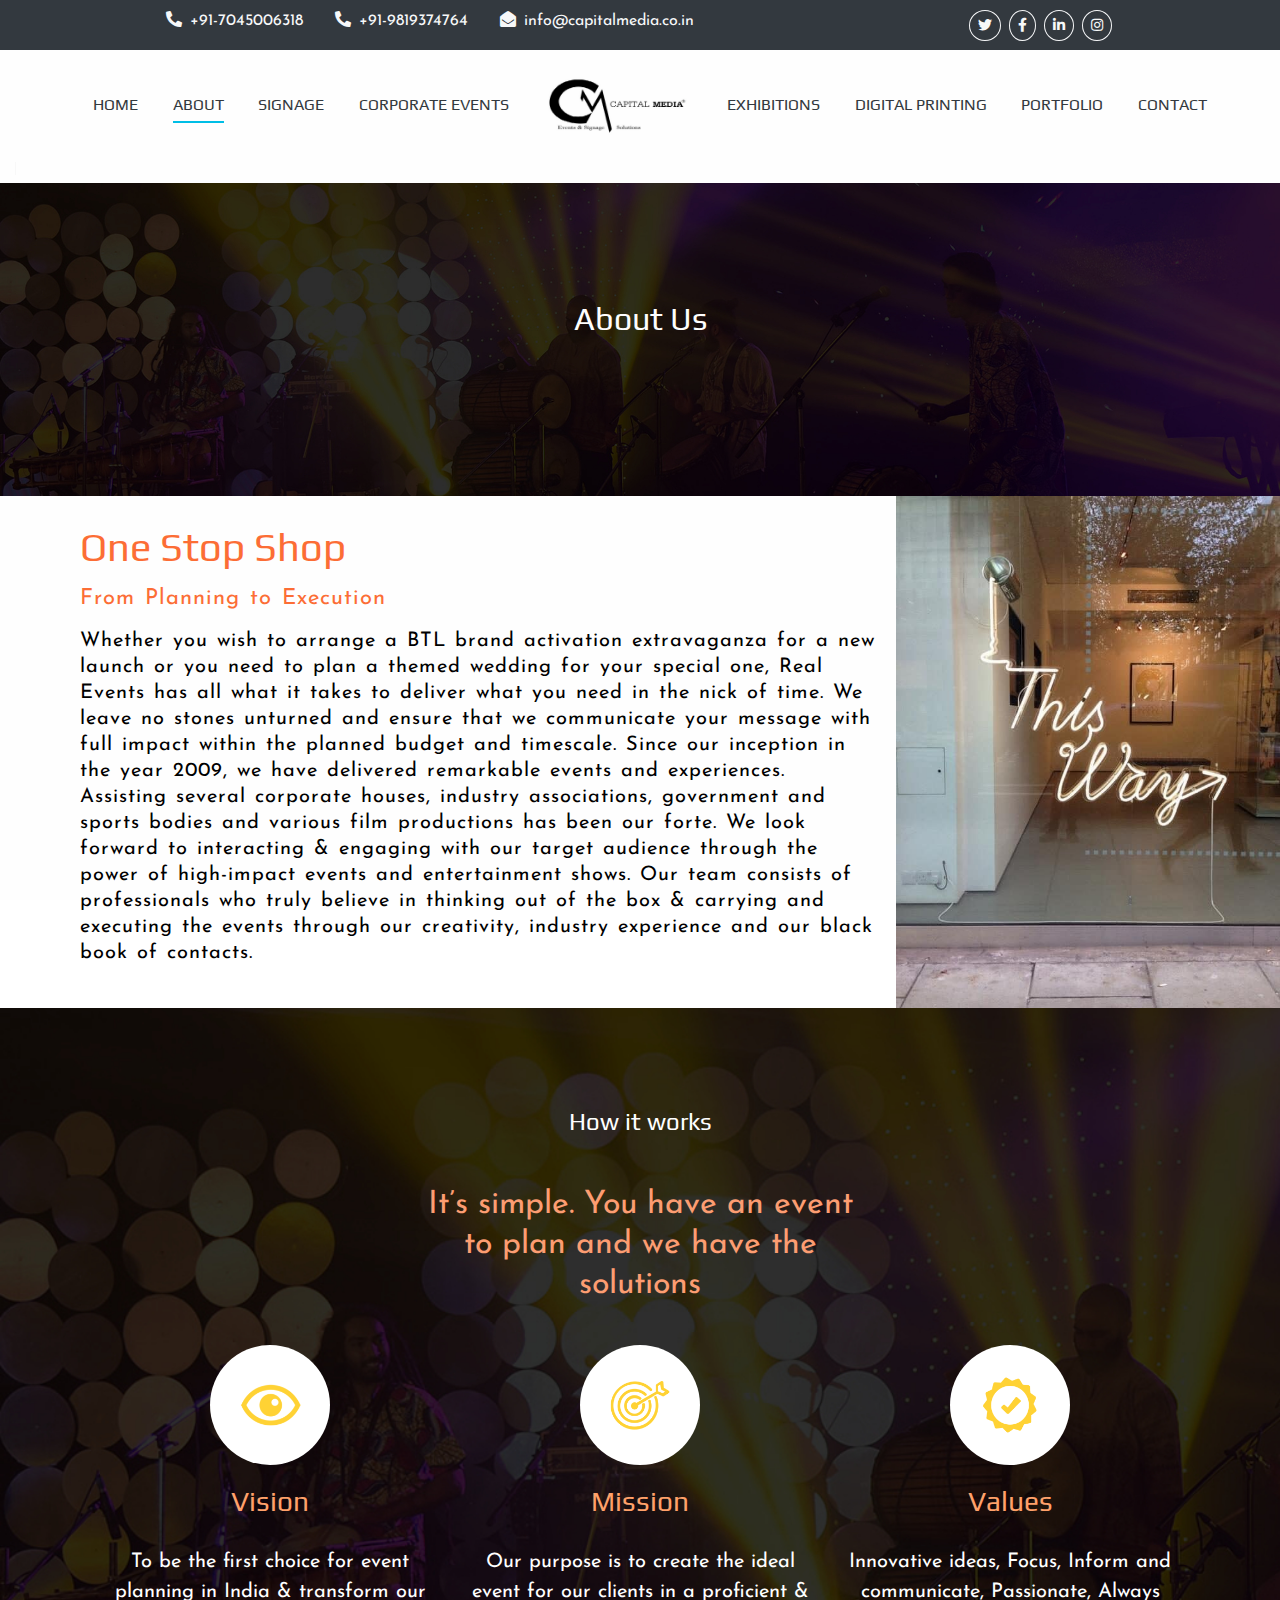
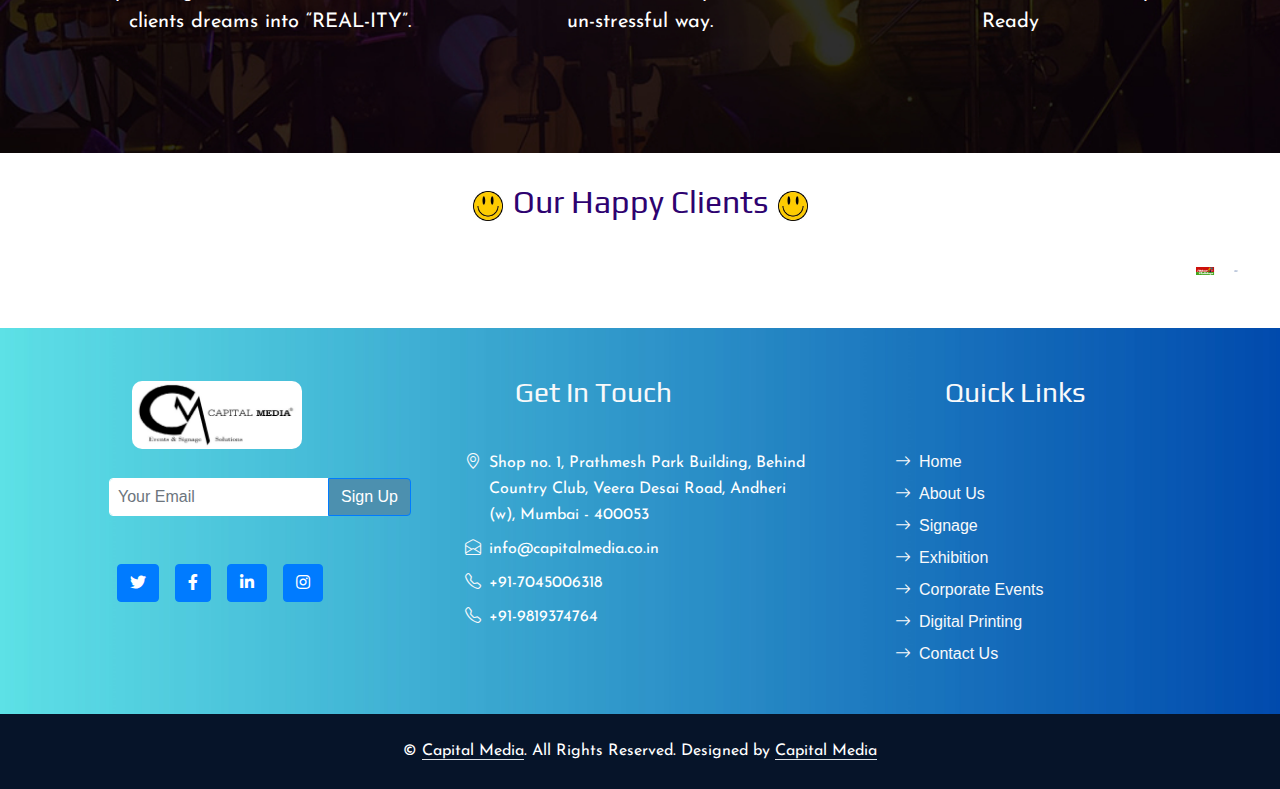
<file: about.html>
<!DOCTYPE html>
<html lang="zxx">

<head>
    <meta charset="UTF-8">
    <meta name="description" content="Videograph Template">
    <meta name="keywords" content="Videograph, unica, creative, html">
    <meta name="viewport" content="width=device-width, initial-scale=1.0">
    <meta http-equiv="X-UA-Compatible" content="ie=edge">
    <title>Capital Media</title>

    <!-- Google Font -->
    <link href="https://fonts.googleapis.com/css2?family=Play:wght@400;700&display=swap" rel="stylesheet">
    <link href="https://fonts.googleapis.com/css2?family=Josefin+Sans:wght@300;400;500;600;700&display=swap"
        rel="stylesheet">

    <!-- Css Styles -->
    <link rel="stylesheet" href="css/bootstrap.min.css" type="text/css">
    <link rel="stylesheet" href="css/bootstrap2.min.css" type="text/css">
    <link rel="stylesheet" href="css/font-awesome.min.css" type="text/css">
    <link rel="stylesheet" href="css/elegant-icons.css" type="text/css">
    <link rel="stylesheet" href="css/owl.carousel.min.css" type="text/css">
    <link rel="stylesheet" href="css/magnific-popup.css" type="text/css">
    <link rel="stylesheet" href="css/slicknav.min.css" type="text/css">
    <link rel="stylesheet" href="css/style.css" type="text/css">
    <link href="https://cdnjs.cloudflare.com/ajax/libs/font-awesome/5.10.0/css/all.min.css" rel="stylesheet">
    <link href="https://cdn.jsdelivr.net/npm/bootstrap-icons@1.4.1/font/bootstrap-icons.css" rel="stylesheet">
    <link href="lib/animate/animate.min.css" rel="stylesheet">
    <link href="https://maxcdn.bootstrapcdn.com/bootstrap/4.5.2/css/bootstrap.min.css" rel="stylesheet">
    <script src="https://ajax.googleapis.com/ajax/libs/jquery/3.5.1/jquery.min.js"></script>
    <script src="https://cdnjs.cloudflare.com/ajax/libs/popper.js/1.16.0/umd/popper.min.js"></script>
    <script src="https://maxcdn.bootstrapcdn.com/bootstrap/4.5.2/js/bootstrap.min.js"></script>
    <link rel="preconnect" href="https://fonts.googleapis.com">
    <link rel="preconnect" href="https://fonts.gstatic.com" crossorigin>
    <style>
        .slider{
            display: flex;
            align-items: center;
            gap: 20px;
        }
        
    </style>
</head>

<body>
    <!-- Page Preloder -->
    <div id="preloder">
        <div class="loader"></div>
    </div>

    <!-- Header Section Begin -->
    <div class="container-fluid bg-dark px-5 d-none d-lg-block">
        <div class="row" style="align-items: center;">
            <div class="col-lg-8 text-center text-lg-start mb-2  mb-lg-0">
                <div class="d-inline-flex align-items-center">
                    <!-- <small class="me-3 text-light"><a href="#" class="me-3 text-light"><i class="fa fa-map-marker-alt me-2"></i>Gyatri Nagar IT Park,Nagpur,Maharashtra 440027</a></small> -->
                    <p class="me-3 text-light pt-2"><a href="tel:+917045006318" class="me-3 text-light"><i class="fa fa-phone-alt me-2"></i>+91-7045006318</a></p>
                    <p class="me-3 text-light pt-2"><a href="tel:+919819374764" class="me-3 text-light"><i class="fa fa-phone-alt me-2"></i>+91-9819374764</a></p>
                    <p class="me-3 text-light pt-2"><a href="mailto:info@capitalmedia.co.in" class="text-light"><i class="fa fa-envelope-open me-2"></i>info@capitalmedia.co.in</a></p>
                </div>
            </div>
            <div class="col-lg-4 text-center text-lg-end">
                <div class="d-inline-flex align-items-center pt-0">
                    <a class="btn btn-sm btn-outline-light btn-sm-square rounded-circle me-2" target="_blank" href="#"><i class="fab fa-twitter fw-normal"></i></a>
                    <a class="btn btn-sm btn-outline-light btn-sm-square rounded-circle me-2" target="_blank" href="#"><i class="fab fa-facebook-f fw-normal"></i></a>
                    <a class="btn btn-sm btn-outline-light btn-sm-square rounded-circle me-2" target="_blank" href="#"><i class="fab fa-linkedin-in fw-normal"></i></a>
                    <a class="btn btn-sm btn-outline-light btn-sm-square rounded-circle me-2" target="_blank" href="#"><i class="fab fa-instagram fw-normal"></i></a>
                    <!-- <a class="btn btn-sm btn-outline-light btn-sm-square rounded-circle" href=""><i class="fab fa-youtube fw-normal"></i></a> -->
                </div>
            </div>
        </div>
    </div>
    <!-- Header Section Begin -->
    <header class="header" style="background-color: white; margin-top: 50px;">
        <div class="">
            
            <div class="row" style="align-items: center; justify-content: center; margin: auto;">
                <div class="col-lg-12">
                    <div class="header__nav__option">
                        <nav class="header__nav__menu mobile-menu">
                            <ul>
                                <li><a href="./index.html" class="nav-item nav-link text-dark">Home</a></li>
                                <li class="active"><a href="./about.html" class="nav-item nav-link text-dark">About</a></li>
                                <li><a href="./signage.html" class="nav-item nav-link text-dark">Signage</a></li>
                                <li><a href="./corporateevents.html" class="nav-item nav-link text-dark">Corporate Events</a></li>
                                <li><a href="./index.html" class="nav-item nav-link text-dark"><img src="images/logo.png" alt=""/></a></li>
                                <!-- <div class="col-lg-12">
                                    <div class="header_logo">
                                        <a href="./index.html"><img src="images/logo.png" alt=""></a>
                                    </div>
                                </div> -->
                                <li><a href="./Exhibitions.html" class="nav-item nav-link text-dark">Exhibitions</a></li>
                                <li><a href="./digitalprinting.html" class="nav-item nav-link text-dark">Digital Printing</a></li>
                                <li><a href="./portfolio.html" class="nav-item nav-link text-dark">Portfolio</a></li>
                                <li><a href="./contact.html" class="nav-item nav-link text-dark">Contact</a></li>
                            </ul>
                        </nav>
                        <div class="header__nav__social">
                            <a href="#"><i class="fa fa-facebook"></i></a>
                            <a href="#"><i class="fa fa-twitter"></i></a>
                            <a href="#"><i class="fa fa-dribbble"></i></a>
                            <a href="#"><i class="fa fa-instagram"></i></a>
                            <a href="#"><i class="fa fa-youtube-play"></i></a>
                        </div>
                    </div>
                </div>
            </div>
            <div id="mobile-menu-wrap"></div>
        </div>
    </header>
    <!-- Header End -->

    <!-- Breadcrumb Begin -->
    
    <!-- Breadcrumb End -->

    <!-- About Section Begin -->
    <!-- <section class="about spad">
        <div class="container">
            <div class="row">
                <div class="col-lg-6">
                    <div class="about__pic">
                        <div class="row">
                            <div class="col-lg-6 col-md-6 col-sm-6">
                                <div class="about__pic__item about__pic__item--large set-bg"
                                    data-setbg="img/about/about-1.jpg"></div>
                            </div>
                            <div class="col-lg-6 col-md-6 col-sm-6">
                                <div class="row">
                                    <div class="col-lg-12">
                                        <div class="about__pic__item set-bg" data-setbg="img/about/about-2.jpg"></div>
                                    </div>
                                    <div class="col-lg-12">
                                        <div class="about__pic__item set-bg" data-setbg="img/about/about-3.jpg"></div>
                                    </div>
                                </div>
                            </div>
                        </div>
                    </div>
                </div>
                <div class="col-lg-6">
                    <div class="about__text">
                        <div class="section-title">
                            <span>About videograph</span>
                            <h2>WHo we are?</h2>
                        </div>
                        <div class="row">
                            <div class="col-lg-6 col-md-6 col-sm-6">
                                <div class="services__item">
                                    <div class="services__item__icon">
                                        <img src="img/icons/si-3.png" alt="">
                                    </div>
                                    <h4>Video distribution</h4>
                                    <p>Whether you’re halfway through the editing process, or you.</p>
                                </div>
                            </div>
                            <div class="col-lg-6 col-md-6 col-sm-6">
                                <div class="services__item">
                                    <div class="services__item__icon">
                                        <img src="img/icons/si-4.png" alt="">
                                    </div>
                                    <h4>Video hosting</h4>
                                    <p>Whether you’re halfway through the editing process, or you.</p>
                                </div>
                            </div>
                        </div>
                        <div class="about__text__desc">
                            <p>Formed in 2006 by Matt Hobbs and Cael Jones, Videoprah is an award-winning, full-service
                                production company specializing in commercial, broadcast, tourism & action sport video
                                production services has been featured.</p>
                        </div>
                    </div>
                </div>
            </div>
        </div>
    </section> -->
    <!-- About Section End -->

    <!-- Testimonial Section Begin -->
    
    <div class="about-us">
        <h2>About Us</h2>
    </div>
    <div id="about-next">
        <div id="left-about">
            <h3>One Stop Shop</h3>
            <p>From Planning to Execution</p>
            <p>
                Whether you wish to arrange a BTL brand activation extravaganza for a new launch or you need to plan a themed wedding for your special one, Real Events has all what it takes to deliver what you need in the nick of time. We leave no stones unturned and ensure that we communicate your message with full impact within the planned budget and timescale.

Since our inception in the year 2009, we have delivered remarkable events and experiences. Assisting several corporate houses, industry associations, government and sports bodies and various film productions has been our forte. We look forward to interacting & engaging with our target audience through the power of high-impact events and entertainment shows.

Our team consists of professionals who truly believe in thinking out of the box & carrying and executing the events through our creativity, industry experience and our black book of contacts.
            </p>
        </div>
        <div id="right-about">
            <img src="./images/signanges/glass.JPG" alt="">
            
        </div>
    </div>

    <div id="how-it-works">
        <h4 style="text-align: center;color: white;">How it works</h4>
        <p>It’s simple. You have an event
            to plan and we have the solutions</p>
        <div class="row">
            <div class="col-lg-4" id="vision-mission-value">
                <img src="./images/visionIcon.png" alt="">
                <h4>Vision</h4>
                <p>To be the first choice for event planning in India & transform our clients dreams into “REAL-ITY”.</p>
            </div>
            <div class="col-lg-4" id="vision-mission-value">
                <img src="./images/mission.png" alt="">
                <h4>Mission</h4>
                <p>Our purpose is to create the ideal event for our clients in a proficient & un-stressful way.</p>
            </div>
            <div class="col-lg-4" id="vision-mission-value">
                <img src="./images/values.png" alt="">
                <h4>Values</h4>
                <p>Innovative ideas, Focus, Inform and communicate, Passionate, Always Ready</p>
            </div>
            
        </div>
    </div>

    <div style="margin: 30px auto; width: 95%;">
        <div style="text-align: center; margin: 20px 0px;">
            <div style="display: flex; justify-content: center;align-items: center; gap: 10px;">
                <img width="30px" height="30px" src="./images/slider/smile.jpg" alt="">
                <h2 style="color: #2e0270;">Our Happy Clients</h2>
                <img width="30px" height="30px" src="./images/slider/smile.jpg" alt="">
            </div>
        </div>
        <marquee class="marquee-text" behavior="scroll" direction="left" scrollamount="5" style="white-space: nowrap;">
            <div class="slider">
                <div class="slide"><img src="./images/slider/Akbar Holidays logo.jpg" alt="Image 1"></div>
                <div class="slide"><img src="./images/slider/Aska.png" alt="Image 1"></div>
                <div class="slide"><img src="./images/slider/Astral logo.png" alt="Image 1"></div>
                
                <div class="slide"><img src="./images/slider/Bank-of-Baroda-logo.png" alt="Image 1"></div>
                <div class="slide"><img src="./images/slider/bharat_p.jpg" alt="Image 1"></div>
                <div class="slide"><img src="./images/slider/China gate logo.png" alt="Image 1"></div>
                <div class="slide"><img src="./images/slider/cipla.png" alt="Image 1"></div>
                <div class="slide"><img src="./images/slider/croma.png" alt="Image 1"></div>
                <div class="slide"><img src="./images/slider/Deyaar_Logo.png" alt="Image 1"></div>
                <div class="slide"><img src="./images/slider/D&G.png" alt="Image 1"></div>
                <div class="slide"><img src="./images/slider/sanjay ghodawat logo.png" alt="Image 1"></div>
                
                <div class="slide"><img src="./images/slider/HDFC.png" alt="Image 1"></div>
                <div class="slide"><img src="./images/slider/HUL logo.jpg" alt="Image 1"></div>
                <div class="slide"><img src="./images/slider/Hyper City Logo.jpg" alt="Image 1"></div>
                <div class="slide"><img src="./images/slider/ICICI logo.png" alt="Image 1"></div>
                <div class="slide"><img src="./images/slider/IMU Logo.jpeg.jpg" alt="Image 1"></div>
                <div class="slide"><img src="./images/slider/IndianOil_Logo_Fulla.jpg" alt="Image 1"></div>
                <div class="slide"><img src="./images/slider/kalpataru parkcity logo.png" alt="Image 1"></div>
                <div class="slide"><img src="./images/slider/Kotak_Mahindra_Group_logo.svg.png" alt="Image 1"></div>
                <div class="slide"><img src="./images/slider/Lacoste_logo.png" alt="Image 1"></div>
                <div class="slide"><img src="./images/slider/Mitsubishi_Electric_logo.png" alt="Image 1"></div>
                <div class="slide"><img src="./images/slider/Mothercare-logo.png" alt="Image 1"></div>
                <div class="slide"><img src="./images/slider/nabard.png" alt="Image 1"></div>
                <div class="slide"><img src="./images/slider/nanavati max.png" alt="Image 1"></div>
                <div class="slide"><img src="./images/slider/Nandini milk.jpeg" alt="Image 1"></div>
                <div class="slide"><img src="./images/slider/SBI-Logo.png" alt="Image 1"></div>
                <div class="slide"><img src="./images/slider/serenitea.png" alt="Image 1"></div>
                <div class="slide"><img src="./images/slider/Sintex logo.jpg" alt="Image 1"></div>
                <div class="slide"><img src="./images/slider/spruce up.jpeg" alt="Image 1"></div>
                <div class="slide"><img src="./images/slider/Sujata & Sabjay.jpeg" alt="Image 1"></div>
                <div class="slide"><img src="./images/slider/Uco bank.png" alt="Image 1"></div>
                
                
                <!-- Add more slides as needed -->
            </div>
        </marquee>
    </div>
    <script>
        const marquee = document.querySelector('.marquee-text');
        let isPaused = false;
    
        marquee.addEventListener('mouseenter', () => {
            isPaused = true;
            marquee.stop();
        });
    
        marquee.addEventListener('mouseleave', () => {
            isPaused = false;
            marquee.start();
        });
    </script>

    <!-- Footer Section Begin -->
    <div class="container-fluid text-light wow fadeInUp" style="background: url(./images/footerbg.jpg); background-size: cover;background-repeat: no-repeat;" data-wow-delay="0.1s">
        <div class="container">
            <div class="row gx-5">
                <div class="col-lg-4 col-md-6 footer-about">
                    <div class="d-flex flex-column align-items-center justify-content-center text-center h-99  p-4">
                        <a href="index.html" class="navbar-brand section-title section-title-sm position-relative mt-4 mb-4">
                        <img src="./images/logo.png" width="290px" style="border-radius: 10px;margin-left: -120px;"  alt="">
                        </a>
                        <!-- <p class="mt-3 mb-4" style="text-align: justify;">Avestan Technologies is the partner of choice for many of the world’s leading enterprises, SMEs and technology challengers. We help businesses elevate their value through custom software development, product design, QA and consultancy services.</p> -->
                        <form action="">
                            <div class="input-group">
                                <input type="text" class="form-control border-white p-2" placeholder="Your Email">
                                <button class="btn btn-primary" style="background-color: #4c90af;">Sign Up</button>
                            </div>
                        </form>
                        <div class="d-flex mt-5" style="margin-left: -80px;">
                            <a class="btn btn-primary btn-square me-3" href="#"><i class="fab fa-twitter fw-normal"></i></a>
                            <a class="btn btn-primary btn-square me-3" href="#"><i class="fab fa-facebook-f fw-normal"></i></a>
                            <a class="btn btn-primary btn-square me-3" href="#"><i class="fab fa-linkedin-in fw-normal"></i></a>
                            <a class="btn btn-primary btn-square" href="#"><i class="fab fa-instagram fw-normal"></i></a>
                        </div>
                    </div>
                </div>
                <div class="col-lg-8 col-md-6">
                    <div class="row gx-5" style="gap: 50px;">
                        <div class="col-lg-6 col-md-12 pt-5 mb-5">
                            <div class="section-title section-title-sm position-relative pb-3 mb-4">
                                <h3 class="text-light mb-0">Get In Touch</h3>
                            </div>
                            <div class="d-flex mb-2">
                                <i class="bi bi-geo-alt text-light me-2"></i>
                                <p class="mb-0">Shop no. 1,
                                    Prathmesh Park Building, Behind Country Club, Veera Desai Road, Andheri (w), Mumbai - 400053</p>
                            </div>
                            <div class="d-flex mb-2">
                                <i class="bi bi-envelope-open text-light me-2"></i>
                                <p class="mb-0">info@capitalmedia.co.in</p>
                            </div>
                            <div class="d-flex mb-2">
                                <i class="bi bi-telephone text-light me-2"></i>
                                <p class="mb-0">+91-7045006318</p>
                            </div>
                            <div class="d-flex mb-2">
                                <i class="bi bi-telephone text-light me-2"></i>
                                <p class="mb-0">+91-9819374764</p>
                            </div>
                            <!-- <div class="d-flex mt-4">
                                <a class="btn btn-primary btn-square me-2" href="#"><i class="fab fa-twitter fw-normal"></i></a>
                                <a class="btn btn-primary btn-square me-2" href="#"><i class="fab fa-facebook-f fw-normal"></i></a>
                                <a class="btn btn-primary btn-square me-2" href="#"><i class="fab fa-linkedin-in fw-normal"></i></a>
                                <a class="btn btn-primary btn-square" href="#"><i class="fab fa-instagram fw-normal"></i></a>
                            </div> -->
                            
                        </div>
                        <div class="col-lg-4 col-md-12 pt-0 pt-lg-5 mb-5">
                            <div class="section-title section-title-sm position-relative pb-3 mb-4">
                                <h3 class="text-light mb-0">Quick Links</h3>
                            </div>
                            <div class="link-animated d-flex flex-column justify-content-start">
                                <a class="text-light mb-2" href="index.html"><i class="bi bi-arrow-right me-2"></i>Home</a>
                                <a class="text-light mb-2" href="about.html"><i class="bi bi-arrow-right me-2"></i>About Us</a>
                                <a class="text-light mb-2" href="signage.html"><i class="bi bi-arrow-right me-2"></i>Signage</a>
                                <a class="text-light mb-2" href="Exhibitions.html"><i class="bi bi-arrow-right me-2"></i>Exhibition</a>
                                <a class="text-light mb-2" href="corporateevents.html"><i class="bi bi-arrow-right me-2"></i>Corporate Events</a>
                                <a class="text-light mb-2" href="digitalprinting.html"><i class="bi bi-arrow-right me-2"></i>Digital Printing</a>
                                <a class="text-light" href="contact.html"><i class="bi bi-arrow-right me-2"></i>Contact Us</a>
                            </div>
                        </div>
                    </div>
                </div>
            </div>
        </div>
    </div>
    <div class="container-fluid text-white" style="background: #061429;">
        <div class="container text-center">
            <div class="row justify-content-center">
                <div class="col-lg-8 col-md-6">
                    <div class="d-flex align-items-center justify-content-center" style="height: 75px;">
                        <p class="mb-0">&copy; <a class="text-white border-bottom" href="#">Capital Media</a>. All Rights Reserved. 
						
						Designed by <a class="text-white border-bottom" href="">Capital Media</a></p>
                        
                    </div>
                </div>
            </div>
        </div>
    </div>
    <!-- Footer Section End -->

    <!-- Js Plugins -->
    <script src="js/jquery-3.3.1.min.js"></script>
    <script src="js/bootstrap.min.js"></script>
    <script src="js/jquery.magnific-popup.min.js"></script>
    <script src="js/mixitup.min.js"></script>
    <script src="js/masonry.pkgd.min.js"></script>
    <script src="js/jquery.slicknav.js"></script>
    <script src="js/owl.carousel.min.js"></script>
    <script src="js/main.js"></script>
</body>

</html>
</file>
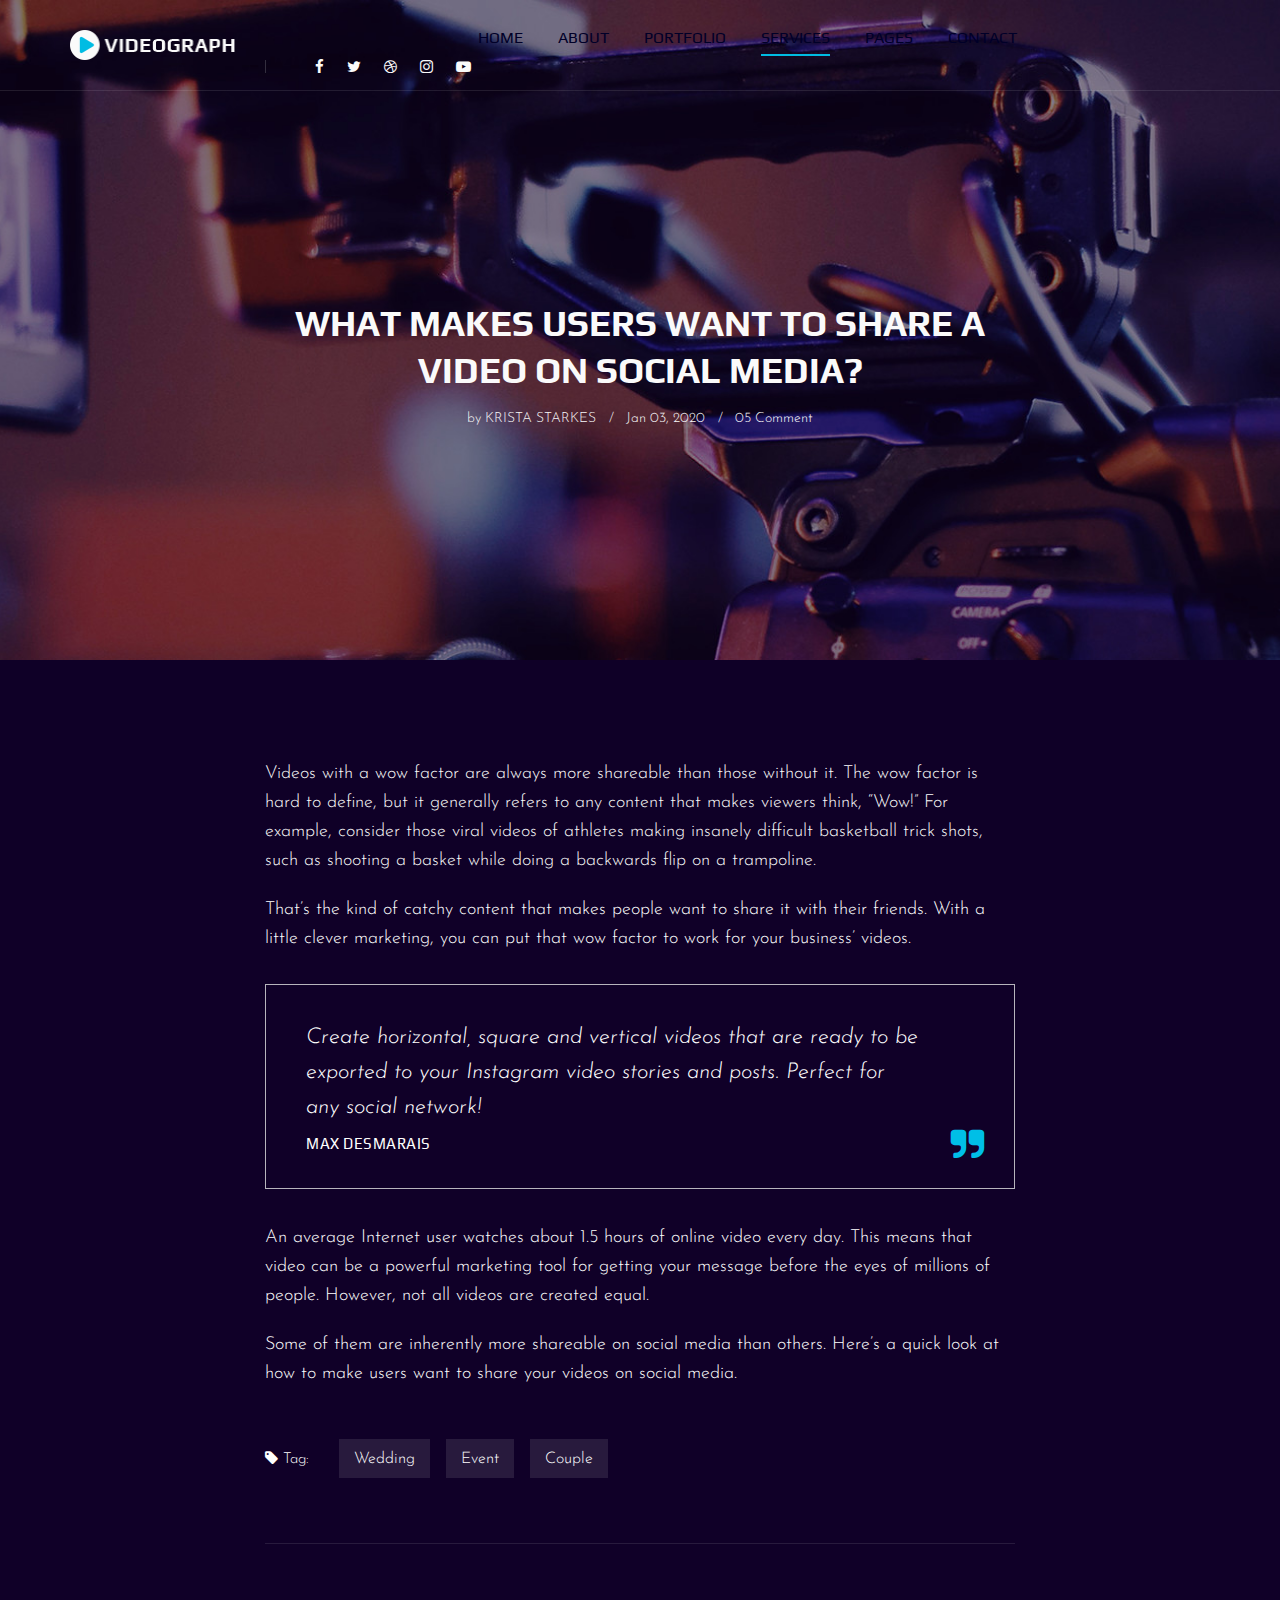
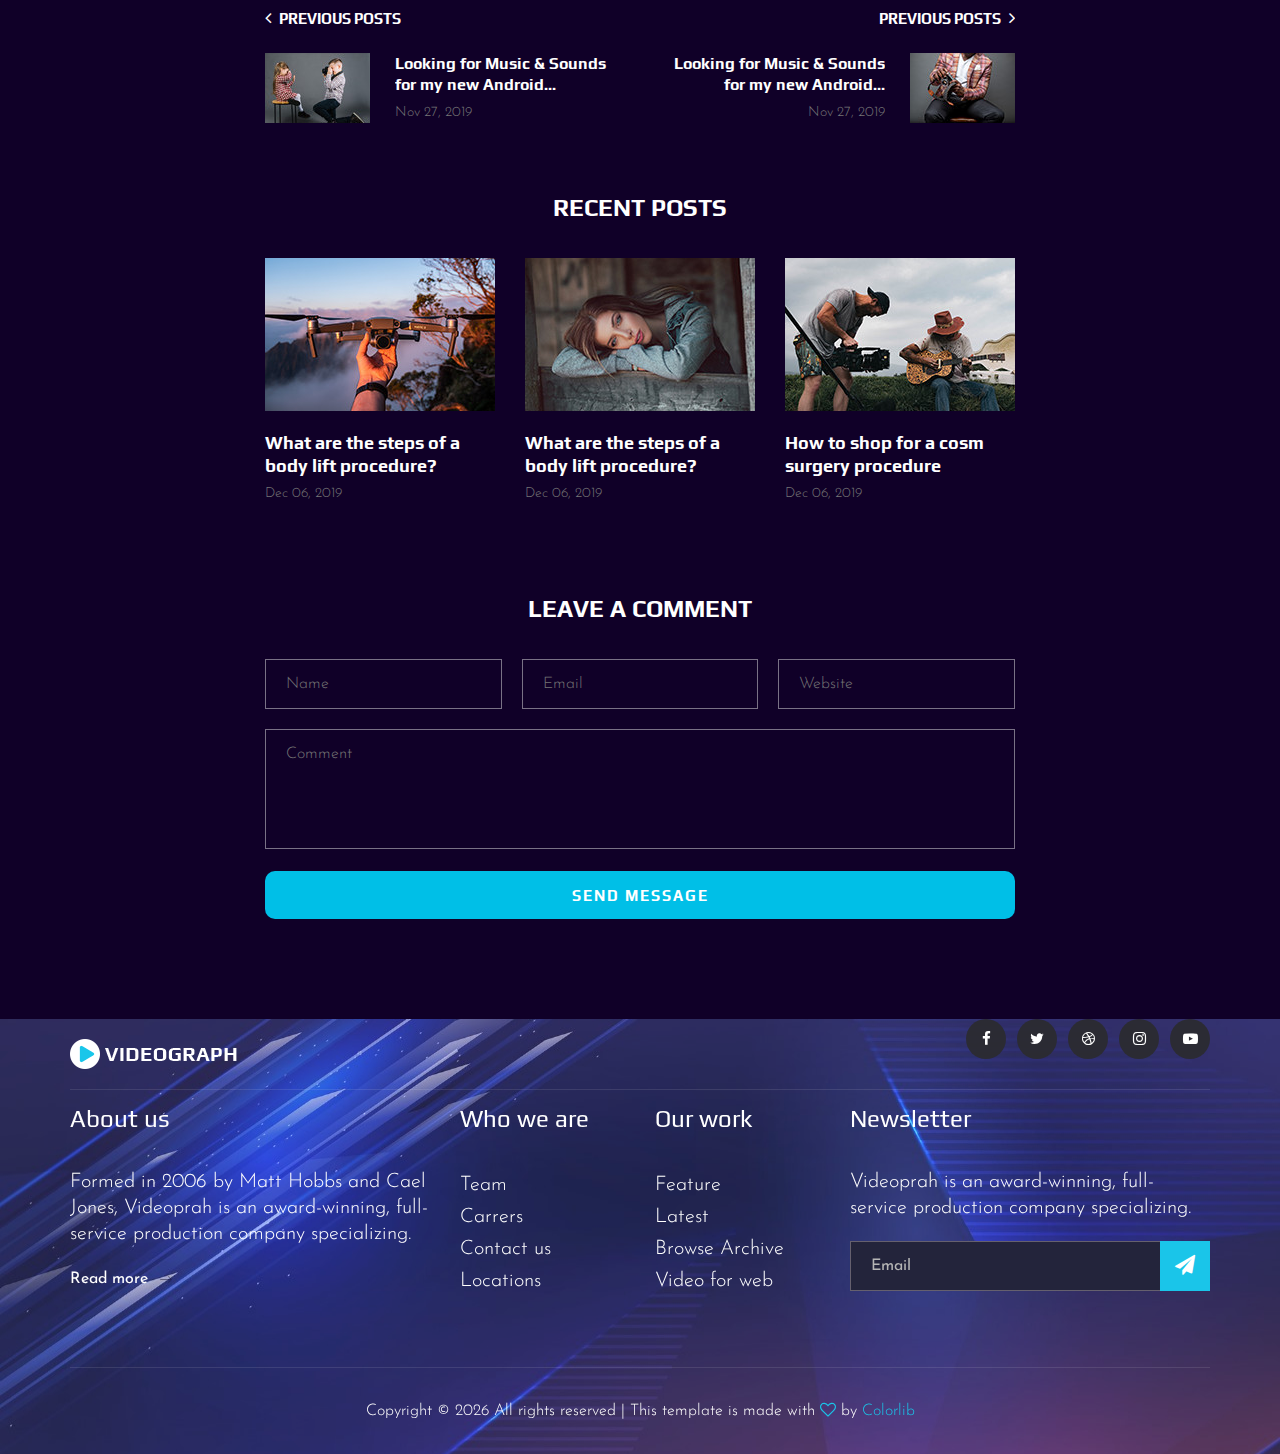
<file: blog-details.html>
<!DOCTYPE html>
<html lang="zxx">

<head>
    <meta charset="UTF-8">
    <meta name="description" content="Videograph Template">
    <meta name="keywords" content="Videograph, unica, creative, html">
    <meta name="viewport" content="width=device-width, initial-scale=1.0">
    <meta http-equiv="X-UA-Compatible" content="ie=edge">
    <title>Videograph | Template</title>

    <!-- Google Font -->
    <link href="https://fonts.googleapis.com/css2?family=Play:wght@400;700&display=swap" rel="stylesheet">
    <link href="https://fonts.googleapis.com/css2?family=Josefin+Sans:wght@300;400;500;600;700&display=swap"
        rel="stylesheet">

    <!-- Css Styles -->
    <link rel="stylesheet" href="css/bootstrap.min.css" type="text/css">
    <link rel="stylesheet" href="css/font-awesome.min.css" type="text/css">
    <link rel="stylesheet" href="css/elegant-icons.css" type="text/css">
    <link rel="stylesheet" href="css/owl.carousel.min.css" type="text/css">
    <link rel="stylesheet" href="css/magnific-popup.css" type="text/css">
    <link rel="stylesheet" href="css/slicknav.min.css" type="text/css">
    <link rel="stylesheet" href="css/style.css" type="text/css">
</head>

<body>
    <!-- Page Preloder -->
    <div id="preloder">
        <div class="loader"></div>
    </div>

    <!-- Header Section Begin -->
    <header class="header">
        <div class="container">
            <div class="row">
                <div class="col-lg-2">
                    <div class="header__logo">
                        <a href="./index.html"><img src="img/logo.png" alt=""></a>
                    </div>
                </div>
                <div class="col-lg-10">
                    <div class="header__nav__option">
                        <nav class="header__nav__menu mobile-menu">
                            <ul>
                                <li><a href="./index.html">Home</a></li>
                                <li><a href="./about.html">About</a></li>
                                <li><a href="./portfolio.html">Portfolio</a></li>
                                <li class="active"><a href="./services.html">Services</a></li>
                                <li><a href="#">Pages</a>
                                    <ul class="dropdown">
                                        <li><a href="./about.html">About</a></li>
                                        <li><a href="./portfolio.html">Portfolio</a></li>
                                        <li><a href="./blog.html">Blog</a></li>
                                        <li><a href="./blog-details.html">Blog Details</a></li>
                                    </ul>
                                </li>
                                <li><a href="./contact.html">Contact</a></li>
                            </ul>
                        </nav>
                        <div class="header__nav__social">
                            <a href="#"><i class="fa fa-facebook"></i></a>
                            <a href="#"><i class="fa fa-twitter"></i></a>
                            <a href="#"><i class="fa fa-dribbble"></i></a>
                            <a href="#"><i class="fa fa-instagram"></i></a>
                            <a href="#"><i class="fa fa-youtube-play"></i></a>
                        </div>
                    </div>
                </div>
            </div>
            <div id="mobile-menu-wrap"></div>
        </div>
    </header>
    <!-- Header End -->

    <!-- Blog Details Hero Begin -->
    <section class="blog-hero spad set-bg" data-setbg="img/blog/blog-hero.jpg">
        <div class="container">
            <div class="row d-flex justify-content-center">
                <div class="col-lg-8">
                    <div class="blog__hero__text">
                        <h2>WHAT MAKES USERS WANT TO SHARE A VIDEO ON SOCIAL MEDIA?</h2>
                        <ul>
                            <li>by <span>Krista Starkes</span></li>
                            <li>Jan 03, 2020</li>
                            <li>05 Comment</li>
                        </ul>
                    </div>
                </div>
            </div>
        </div>
    </section>
    <!-- Blog Details Hero End -->

    <!-- Blog Details Section Begin -->
    <div class="blog-details spad">
        <div class="container">
            <div class="row d-flex justify-content-center">
                <div class="col-lg-8">
                    <div class="blog__details__content">
                        <div class="blog__details__text">
                            <p>Videos with a wow factor are always more shareable than those without it. The wow factor
                                is hard to define, but it generally refers to any content that makes viewers think,
                                “Wow!” For example, consider those viral videos of athletes making insanely difficult
                                basketball trick shots, such as shooting a basket while doing a backwards flip on a
                                trampoline.</p>
                            <p>That’s the kind of catchy content that makes people want to share it with their friends.
                                With a little clever marketing, you can put that wow factor to work for your business’
                                videos.</p>
                        </div>
                        <div class="blog__details__quote">
                            <p>Create horizontal, square and vertical videos that are ready to be exported to your
                                Instagram video stories and posts. Perfect for any social network!</p>
                            <h6>Max Desmarais</h6>
                            <i class="fa fa-quote-right"></i>
                        </div>
                        <div class="blog__details__desc">
                            <p>An average Internet user watches about 1.5 hours of online video every day. This means
                                that video can be a powerful marketing tool for getting your message before the eyes of
                                millions of people. However, not all videos are created equal.</p>
                            <p>Some of them are inherently more shareable on social media than others. Here’s a quick
                                look at how to make users want to share your videos on social media.</p>
                        </div>
                        <div class="blog__details__tags">
                            <span><i class="fa fa-tag"></i> Tag:</span>
                            <a href="#">Wedding</a>
                            <a href="#">Event</a>
                            <a href="#">Couple</a>
                        </div>
                        <div class="blog__details__option">
                            <div class="row">
                                <div class="col-lg-6 col-md-6 col-sm-6">
                                    <a href="#" class="blog__details__option__item">
                                        <h5><i class="fa fa-angle-left"></i> Previous posts</h5>
                                        <div class="blog__details__option__item__img">
                                            <img src="img/blog/prev.jpg" alt="">
                                        </div>
                                        <div class="blog__details__option__item__text">
                                            <h6>Looking for Music & Sounds for my new Android...</h6>
                                            <span>Nov 27, 2019</span>
                                        </div>
                                    </a>
                                </div>
                                <div class="col-lg-6 col-md-6 col-sm-6">
                                    <a href="#" class="blog__details__option__item blog__details__option__item--right">
                                        <h5>Previous posts <i class="fa fa-angle-right"></i></h5>
                                        <div class="blog__details__option__item__img">
                                            <img src="img/blog/next.jpg" alt="">
                                        </div>
                                        <div class="blog__details__option__item__text">
                                            <h6>Looking for Music & Sounds for my new Android...</h6>
                                            <span>Nov 27, 2019</span>
                                        </div>
                                    </a>
                                </div>
                            </div>
                        </div>
                        <div class="blog__details__recent">
                            <h4>Recent Posts</h4>
                            <div class="row">
                                <div class="col-lg-4 col-md-6 col-sm-6">
                                    <div class="blog__details__recent__item">
                                        <img src="img/blog/ri-1.jpg" alt="">
                                        <h5>What are the steps of a body lift procedure?</h5>
                                        <span>Dec 06, 2019</span>
                                    </div>
                                </div>
                                <div class="col-lg-4 col-md-6 col-sm-6">
                                    <div class="blog__details__recent__item">
                                        <img src="img/blog/ri-2.jpg" alt="">
                                        <h5>What are the steps of a body lift procedure?</h5>
                                        <span>Dec 06, 2019</span>
                                    </div>
                                </div>
                                <div class="col-lg-4 col-md-6 col-sm-6">
                                    <div class="blog__details__recent__item">
                                        <img src="img/blog/ri-3.jpg" alt="">
                                        <h5>How to shop for a cosm surgery procedure</h5>
                                        <span>Dec 06, 2019</span>
                                    </div>
                                </div>
                            </div>
                        </div>
                        <div class="blog__details__comment">
                            <h4>Leave a comment</h4>
                            <form action="#">
                                <div class="input__list">
                                    <input type="text" placeholder="Name">
                                    <input type="text" placeholder="Email">
                                    <input type="text" placeholder="Website">
                                </div>
                                <textarea placeholder="Comment"></textarea>
                                <button type="submit" class="site-btn">Send Message</button>
                            </form>
                        </div>
                    </div>
                </div>
            </div>
        </div>
    </div>
    <!-- Blog Details Section End -->

    <!-- Footer Section Begin -->
    <footer class="footer">
        <div class="container">
            <div class="footer__top">
                <div class="row">
                    <div class="col-lg-6 col-md-6">
                        <div class="footer__top__logo">
                            <a href="#"><img src="img/logo.png" alt=""></a>
                        </div>
                    </div>
                    <div class="col-lg-6 col-md-6">
                        <div class="footer__top__social">
                            <a href="#"><i class="fa fa-facebook"></i></a>
                            <a href="#"><i class="fa fa-twitter"></i></a>
                            <a href="#"><i class="fa fa-dribbble"></i></a>
                            <a href="#"><i class="fa fa-instagram"></i></a>
                            <a href="#"><i class="fa fa-youtube-play"></i></a>
                        </div>
                    </div>
                </div>
            </div>
            <div class="footer__option">
                <div class="row">
                    <div class="col-lg-4 col-md-6 col-sm-6">
                        <div class="footer__option__item">
                            <h5>About us</h5>
                            <p>Formed in 2006 by Matt Hobbs and Cael Jones, Videoprah is an award-winning, full-service
                                production company specializing.</p>
                            <a href="#" class="read__more">Read more <span class="arrow_right"></span></a>
                        </div>
                    </div>
                    <div class="col-lg-2 col-md-3 col-sm-3">
                        <div class="footer__option__item">
                            <h5>Who we are</h5>
                            <ul>
                                <li><a href="#">Team</a></li>
                                <li><a href="#">Carrers</a></li>
                                <li><a href="#">Contact us</a></li>
                                <li><a href="#">Locations</a></li>
                            </ul>
                        </div>
                    </div>
                    <div class="col-lg-2 col-md-3 col-sm-3">
                        <div class="footer__option__item">
                            <h5>Our work</h5>
                            <ul>
                                <li><a href="#">Feature</a></li>
                                <li><a href="#">Latest</a></li>
                                <li><a href="#">Browse Archive</a></li>
                                <li><a href="#">Video for web</a></li>
                            </ul>
                        </div>
                    </div>
                    <div class="col-lg-4 col-md-12">
                        <div class="footer__option__item">
                            <h5>Newsletter</h5>
                            <p>Videoprah is an award-winning, full-service production company specializing.</p>
                            <form action="#">
                                <input type="text" placeholder="Email">
                                <button type="submit"><i class="fa fa-send"></i></button>
                            </form>
                        </div>
                    </div>
                </div>
            </div>
            <div class="footer__copyright">
                <div class="row">
                    <div class="col-lg-12 text-center">
                        <!-- Link back to Colorlib can't be removed. Template is licensed under CC BY 3.0. -->
                        <p class="footer__copyright__text">Copyright &copy;
                            <script>
                                document.write(new Date().getFullYear());
                            </script>
                            All rights reserved | This template is made with <i class="fa fa-heart-o"
                                aria-hidden="true"></i> by <a href="https://colorlib.com" target="_blank">Colorlib</a>
                        </p>
                        <!-- Link back to Colorlib can't be removed. Template is licensed under CC BY 3.0. -->
                    </div>
                </div>
            </div>
        </div>
    </footer>
    <!-- Footer Section End -->

    <!-- Js Plugins -->
    <script src="js/jquery-3.3.1.min.js"></script>
    <script src="js/bootstrap.min.js"></script>
    <script src="js/jquery.magnific-popup.min.js"></script>
    <script src="js/mixitup.min.js"></script>
    <script src="js/masonry.pkgd.min.js"></script>
    <script src="js/jquery.slicknav.js"></script>
    <script src="js/owl.carousel.min.js"></script>
    <script src="js/main.js"></script>
</body>

</html>
</file>
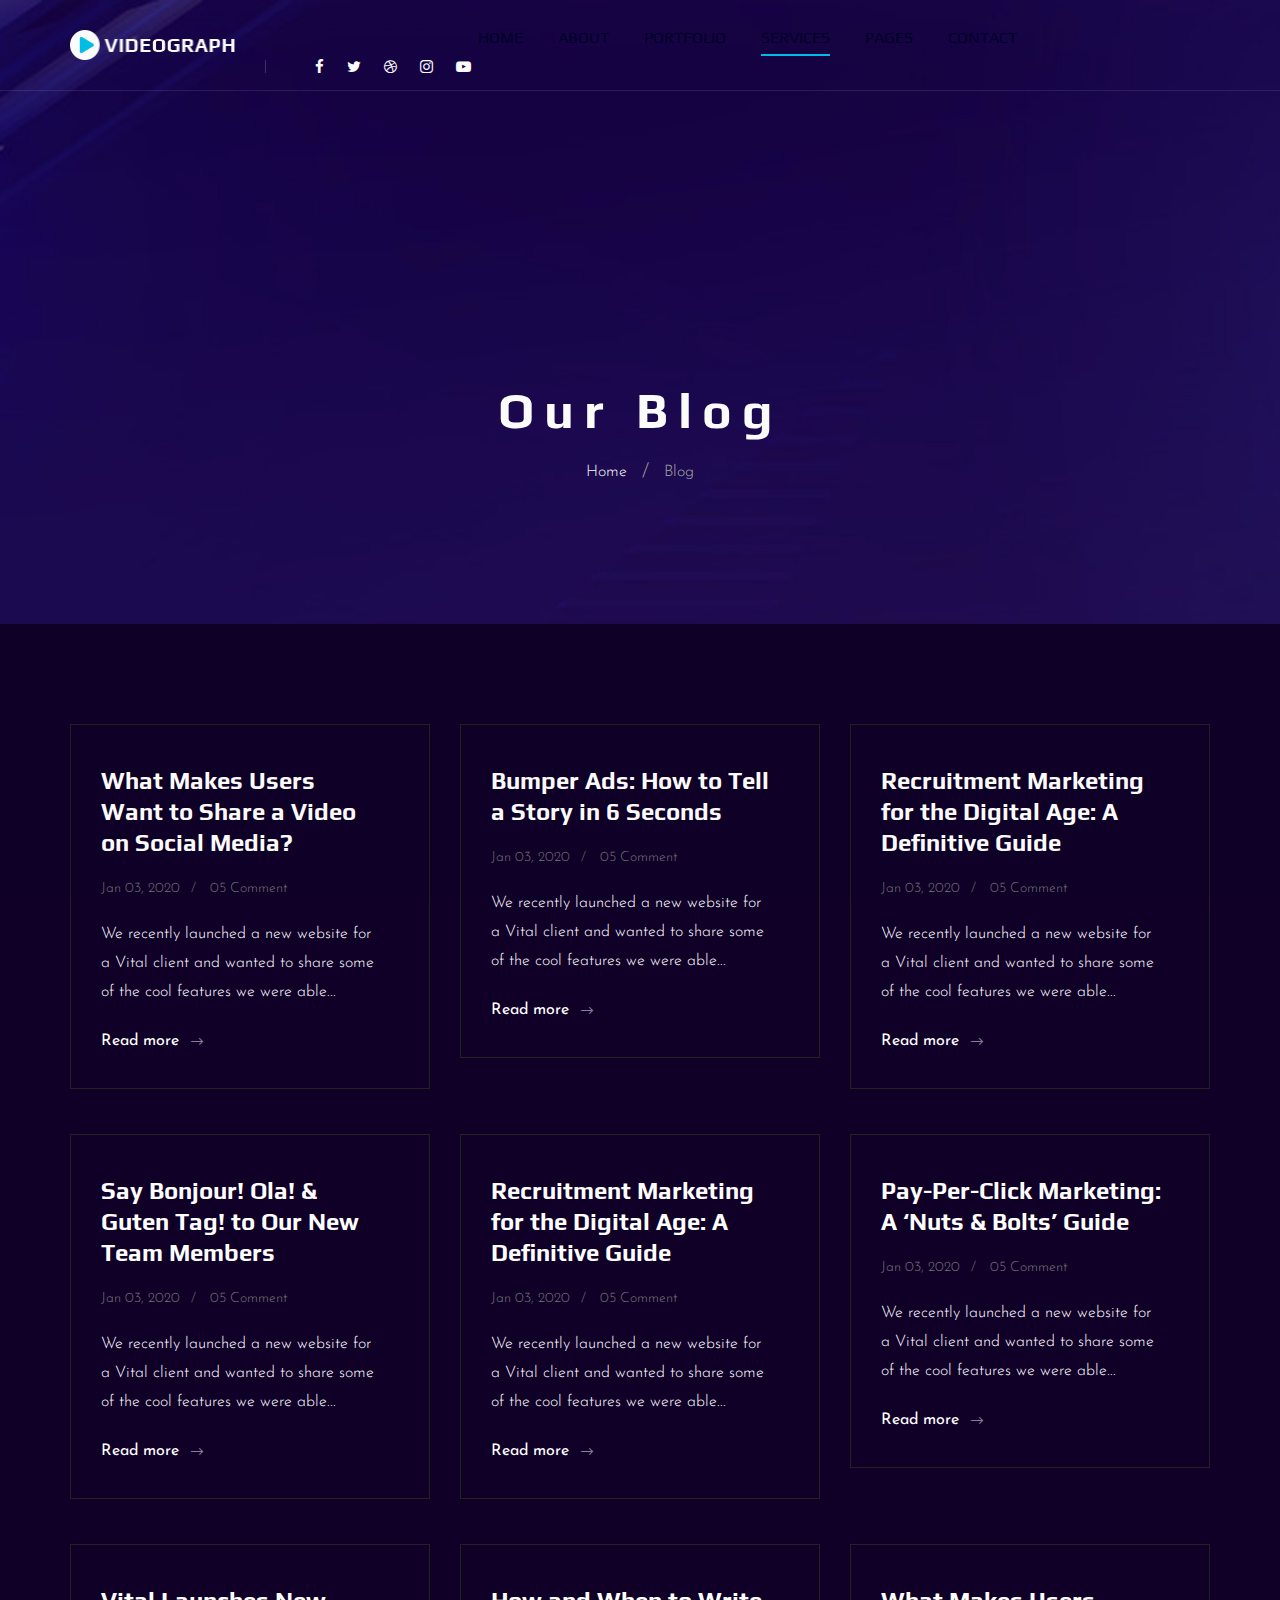
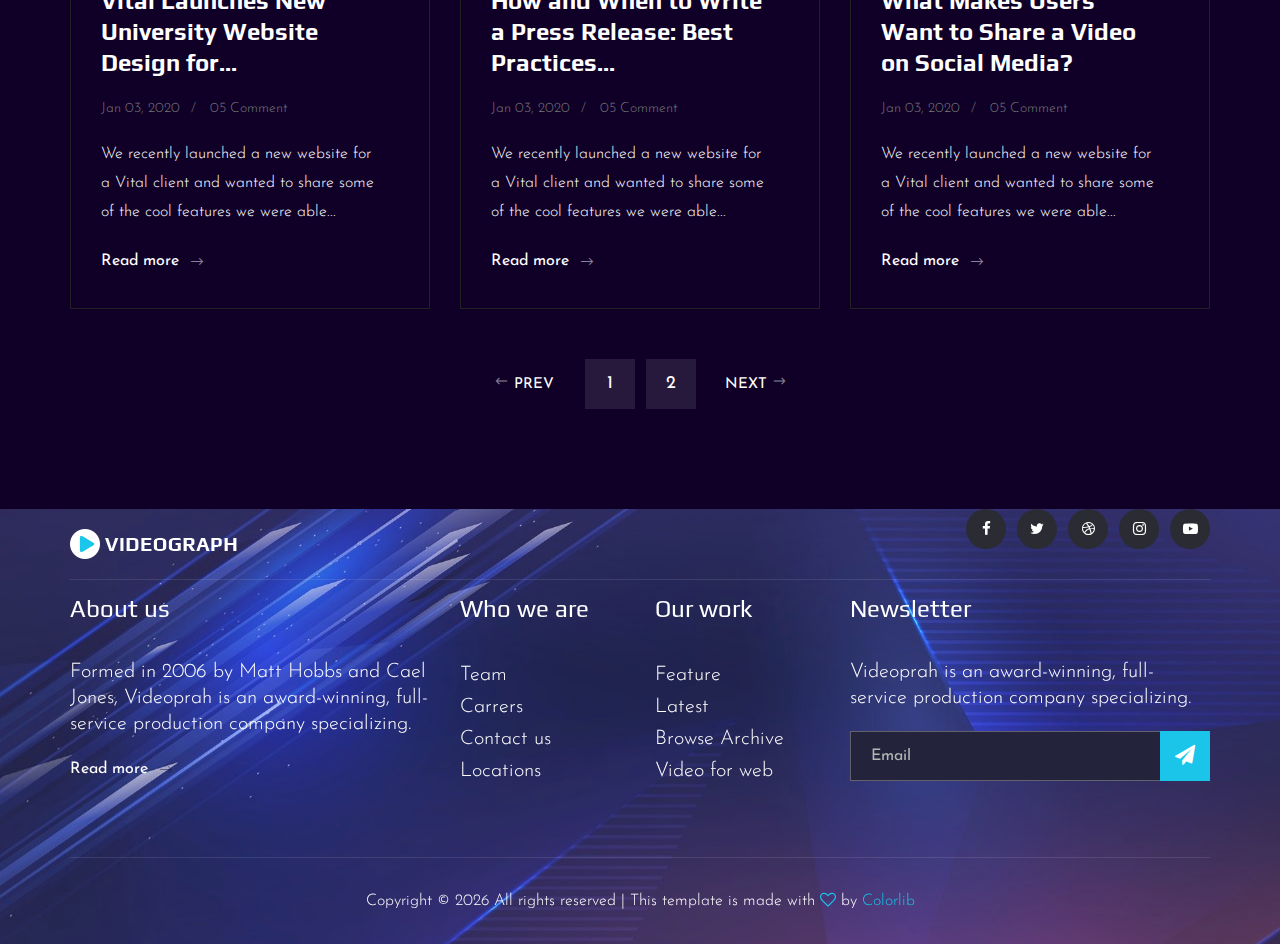
<file: blog.html>
<!DOCTYPE html>
<html lang="zxx">

<head>
    <meta charset="UTF-8">
    <meta name="description" content="Videograph Template">
    <meta name="keywords" content="Videograph, unica, creative, html">
    <meta name="viewport" content="width=device-width, initial-scale=1.0">
    <meta http-equiv="X-UA-Compatible" content="ie=edge">
    <title>Videograph | Template</title>

    <!-- Google Font -->
    <link href="https://fonts.googleapis.com/css2?family=Play:wght@400;700&display=swap" rel="stylesheet">
    <link href="https://fonts.googleapis.com/css2?family=Josefin+Sans:wght@300;400;500;600;700&display=swap"
        rel="stylesheet">

    <!-- Css Styles -->
    <link rel="stylesheet" href="css/bootstrap.min.css" type="text/css">
    <link rel="stylesheet" href="css/font-awesome.min.css" type="text/css">
    <link rel="stylesheet" href="css/elegant-icons.css" type="text/css">
    <link rel="stylesheet" href="css/owl.carousel.min.css" type="text/css">
    <link rel="stylesheet" href="css/magnific-popup.css" type="text/css">
    <link rel="stylesheet" href="css/slicknav.min.css" type="text/css">
    <link rel="stylesheet" href="css/style.css" type="text/css">
</head>

<body>
    <!-- Page Preloder -->
    <div id="preloder">
        <div class="loader"></div>
    </div>

    <!-- Header Section Begin -->
    <header class="header">
        <div class="container">
            <div class="row">
                <div class="col-lg-2">
                    <div class="header__logo">
                        <a href="./index.html"><img src="img/logo.png" alt=""></a>
                    </div>
                </div>
                <div class="col-lg-10">
                    <div class="header__nav__option">
                        <nav class="header__nav__menu mobile-menu">
                            <ul>
                                <li><a href="./index.html">Home</a></li>
                                <li><a href="./about.html">About</a></li>
                                <li><a href="./portfolio.html">Portfolio</a></li>
                                <li class="active"><a href="./services.html">Services</a></li>
                                <li><a href="#">Pages</a>
                                    <ul class="dropdown">
                                        <li><a href="./about.html">About</a></li>
                                        <li><a href="./portfolio.html">Portfolio</a></li>
                                        <li><a href="./blog.html">Blog</a></li>
                                        <li><a href="./blog-details.html">Blog Details</a></li>
                                    </ul>
                                </li>
                                <li><a href="./contact.html">Contact</a></li>
                            </ul>
                        </nav>
                        <div class="header__nav__social">
                            <a href="#"><i class="fa fa-facebook"></i></a>
                            <a href="#"><i class="fa fa-twitter"></i></a>
                            <a href="#"><i class="fa fa-dribbble"></i></a>
                            <a href="#"><i class="fa fa-instagram"></i></a>
                            <a href="#"><i class="fa fa-youtube-play"></i></a>
                        </div>
                    </div>
                </div>
            </div>
            <div id="mobile-menu-wrap"></div>
        </div>
    </header>
    <!-- Header End -->

    <!-- Breadcrumb Begin -->
    <div class="breadcrumb-option spad set-bg" data-setbg="img/breadcrumb-bg.jpg">
        <div class="container">
            <div class="row">
                <div class="col-lg-12 text-center">
                    <div class="breadcrumb__text">
                        <h2>Our Blog</h2>
                        <div class="breadcrumb__links">
                            <a href="#">Home</a>
                            <span>Blog</span>
                        </div>
                    </div>
                </div>
            </div>
        </div>
    </div>
    <!-- Breadcrumb End -->

    <!-- Blog Section Begin -->
    <section class="blog spad">
        <div class="container">
            <div class="row">
                <div class="col-lg-4 col-md-6 col-sm-6">
                    <div class="blog__item">
                        <h4>What Makes Users Want to Share a Video on Social Media?</h4>
                        <ul>
                            <li>Jan 03, 2020</li>
                            <li>05 Comment</li>
                        </ul>
                        <p>We recently launched a new website for a Vital client and wanted to share some of the cool
                            features we were able...</p>
                        <a href="#">Read more <span class="arrow_right"></span></a>
                    </div>
                </div>
                <div class="col-lg-4 col-md-6 col-sm-6">
                    <div class="blog__item">
                        <h4>Bumper Ads: How to Tell a Story in 6 Seconds</h4>
                        <ul>
                            <li>Jan 03, 2020</li>
                            <li>05 Comment</li>
                        </ul>
                        <p>We recently launched a new website for a Vital client and wanted to share some of the cool
                            features we were able...</p>
                        <a href="#">Read more <span class="arrow_right"></span></a>
                    </div>
                </div>
                <div class="col-lg-4 col-md-6 col-sm-6">
                    <div class="blog__item">
                        <h4>Recruitment Marketing for the Digital Age: A Definitive Guide</h4>
                        <ul>
                            <li>Jan 03, 2020</li>
                            <li>05 Comment</li>
                        </ul>
                        <p>We recently launched a new website for a Vital client and wanted to share some of the cool
                            features we were able...</p>
                        <a href="#">Read more <span class="arrow_right"></span></a>
                    </div>
                </div>
                <div class="col-lg-4 col-md-6 col-sm-6">
                    <div class="blog__item">
                        <h4>Say Bonjour! Ola! & Guten Tag! to Our New Team Members</h4>
                        <ul>
                            <li>Jan 03, 2020</li>
                            <li>05 Comment</li>
                        </ul>
                        <p>We recently launched a new website for a Vital client and wanted to share some of the cool
                            features we were able...</p>
                        <a href="#">Read more <span class="arrow_right"></span></a>
                    </div>
                </div>
                <div class="col-lg-4 col-md-6 col-sm-6">
                    <div class="blog__item">
                        <h4>Recruitment Marketing for the Digital Age: A Definitive Guide</h4>
                        <ul>
                            <li>Jan 03, 2020</li>
                            <li>05 Comment</li>
                        </ul>
                        <p>We recently launched a new website for a Vital client and wanted to share some of the cool
                            features we were able...</p>
                        <a href="#">Read more <span class="arrow_right"></span></a>
                    </div>
                </div>
                <div class="col-lg-4 col-md-6 col-sm-6">
                    <div class="blog__item">
                        <h4>Pay-Per-Click Marketing: A ‘Nuts & Bolts’ Guide</h4>
                        <ul>
                            <li>Jan 03, 2020</li>
                            <li>05 Comment</li>
                        </ul>
                        <p>We recently launched a new website for a Vital client and wanted to share some of the cool
                            features we were able...</p>
                        <a href="#">Read more <span class="arrow_right"></span></a>
                    </div>
                </div>
                <div class="col-lg-4 col-md-6 col-sm-6">
                    <div class="blog__item">
                        <h4>Vital Launches New University Website Design for...</h4>
                        <ul>
                            <li>Jan 03, 2020</li>
                            <li>05 Comment</li>
                        </ul>
                        <p>We recently launched a new website for a Vital client and wanted to share some of the cool
                            features we were able...</p>
                        <a href="#">Read more <span class="arrow_right"></span></a>
                    </div>
                </div>
                <div class="col-lg-4 col-md-6 col-sm-6">
                    <div class="blog__item">
                        <h4>How and When to Write a Press Release: Best Practices...</h4>
                        <ul>
                            <li>Jan 03, 2020</li>
                            <li>05 Comment</li>
                        </ul>
                        <p>We recently launched a new website for a Vital client and wanted to share some of the cool
                            features we were able...</p>
                        <a href="#">Read more <span class="arrow_right"></span></a>
                    </div>
                </div>
                <div class="col-lg-4 col-md-6 col-sm-6">
                    <div class="blog__item">
                        <h4>What Makes Users Want to Share a Video on Social Media?</h4>
                        <ul>
                            <li>Jan 03, 2020</li>
                            <li>05 Comment</li>
                        </ul>
                        <p>We recently launched a new website for a Vital client and wanted to share some of the cool
                            features we were able...</p>
                        <a href="#">Read more <span class="arrow_right"></span></a>
                    </div>
                </div>
            </div>
            <div class="row">
                <div class="col-lg-12">
                    <div class="pagination__option blog__pagi">
                        <a href="#" class="arrow__pagination left__arrow"><span class="arrow_left"></span> Prev</a>
                        <a href="#" class="number__pagination">1</a>
                        <a href="#" class="number__pagination">2</a>
                        <a href="#" class="arrow__pagination right__arrow">Next <span class="arrow_right"></span></a>
                    </div>
                </div>
            </div>
        </div>
    </section>
    <!-- Blog Section End -->

    <!-- Footer Section Begin -->
    <footer class="footer">
        <div class="container">
            <div class="footer__top">
                <div class="row">
                    <div class="col-lg-6 col-md-6">
                        <div class="footer__top__logo">
                            <a href="#"><img src="img/logo.png" alt=""></a>
                        </div>
                    </div>
                    <div class="col-lg-6 col-md-6">
                        <div class="footer__top__social">
                            <a href="#"><i class="fa fa-facebook"></i></a>
                            <a href="#"><i class="fa fa-twitter"></i></a>
                            <a href="#"><i class="fa fa-dribbble"></i></a>
                            <a href="#"><i class="fa fa-instagram"></i></a>
                            <a href="#"><i class="fa fa-youtube-play"></i></a>
                        </div>
                    </div>
                </div>
            </div>
            <div class="footer__option">
                <div class="row">
                    <div class="col-lg-4 col-md-6 col-sm-6">
                        <div class="footer__option__item">
                            <h5>About us</h5>
                            <p>Formed in 2006 by Matt Hobbs and Cael Jones, Videoprah is an award-winning, full-service
                                production company specializing.</p>
                            <a href="#" class="read__more">Read more <span class="arrow_right"></span></a>
                        </div>
                    </div>
                    <div class="col-lg-2 col-md-3 col-sm-3">
                        <div class="footer__option__item">
                            <h5>Who we are</h5>
                            <ul>
                                <li><a href="#">Team</a></li>
                                <li><a href="#">Carrers</a></li>
                                <li><a href="#">Contact us</a></li>
                                <li><a href="#">Locations</a></li>
                            </ul>
                        </div>
                    </div>
                    <div class="col-lg-2 col-md-3 col-sm-3">
                        <div class="footer__option__item">
                            <h5>Our work</h5>
                            <ul>
                                <li><a href="#">Feature</a></li>
                                <li><a href="#">Latest</a></li>
                                <li><a href="#">Browse Archive</a></li>
                                <li><a href="#">Video for web</a></li>
                            </ul>
                        </div>
                    </div>
                    <div class="col-lg-4 col-md-12">
                        <div class="footer__option__item">
                            <h5>Newsletter</h5>
                            <p>Videoprah is an award-winning, full-service production company specializing.</p>
                            <form action="#">
                                <input type="text" placeholder="Email">
                                <button type="submit"><i class="fa fa-send"></i></button>
                            </form>
                        </div>
                    </div>
                </div>
            </div>
            <div class="footer__copyright">
                <div class="row">
                    <div class="col-lg-12 text-center">
                        <!-- Link back to Colorlib can't be removed. Template is licensed under CC BY 3.0. -->
                        <p class="footer__copyright__text">Copyright &copy;
                            <script>
                                document.write(new Date().getFullYear());
                            </script>
                            All rights reserved | This template is made with <i class="fa fa-heart-o"
                                aria-hidden="true"></i> by <a href="https://colorlib.com" target="_blank">Colorlib</a>
                        </p>
                        <!-- Link back to Colorlib can't be removed. Template is licensed under CC BY 3.0. -->
                    </div>
                </div>
            </div>
        </div>
    </footer>
    <!-- Footer Section End -->

    <!-- Js Plugins -->
    <script src="js/jquery-3.3.1.min.js"></script>
    <script src="js/bootstrap.min.js"></script>
    <script src="js/jquery.magnific-popup.min.js"></script>
    <script src="js/mixitup.min.js"></script>
    <script src="js/masonry.pkgd.min.js"></script>
    <script src="js/jquery.slicknav.js"></script>
    <script src="js/owl.carousel.min.js"></script>
    <script src="js/main.js"></script>
</body>

</html>
</file>
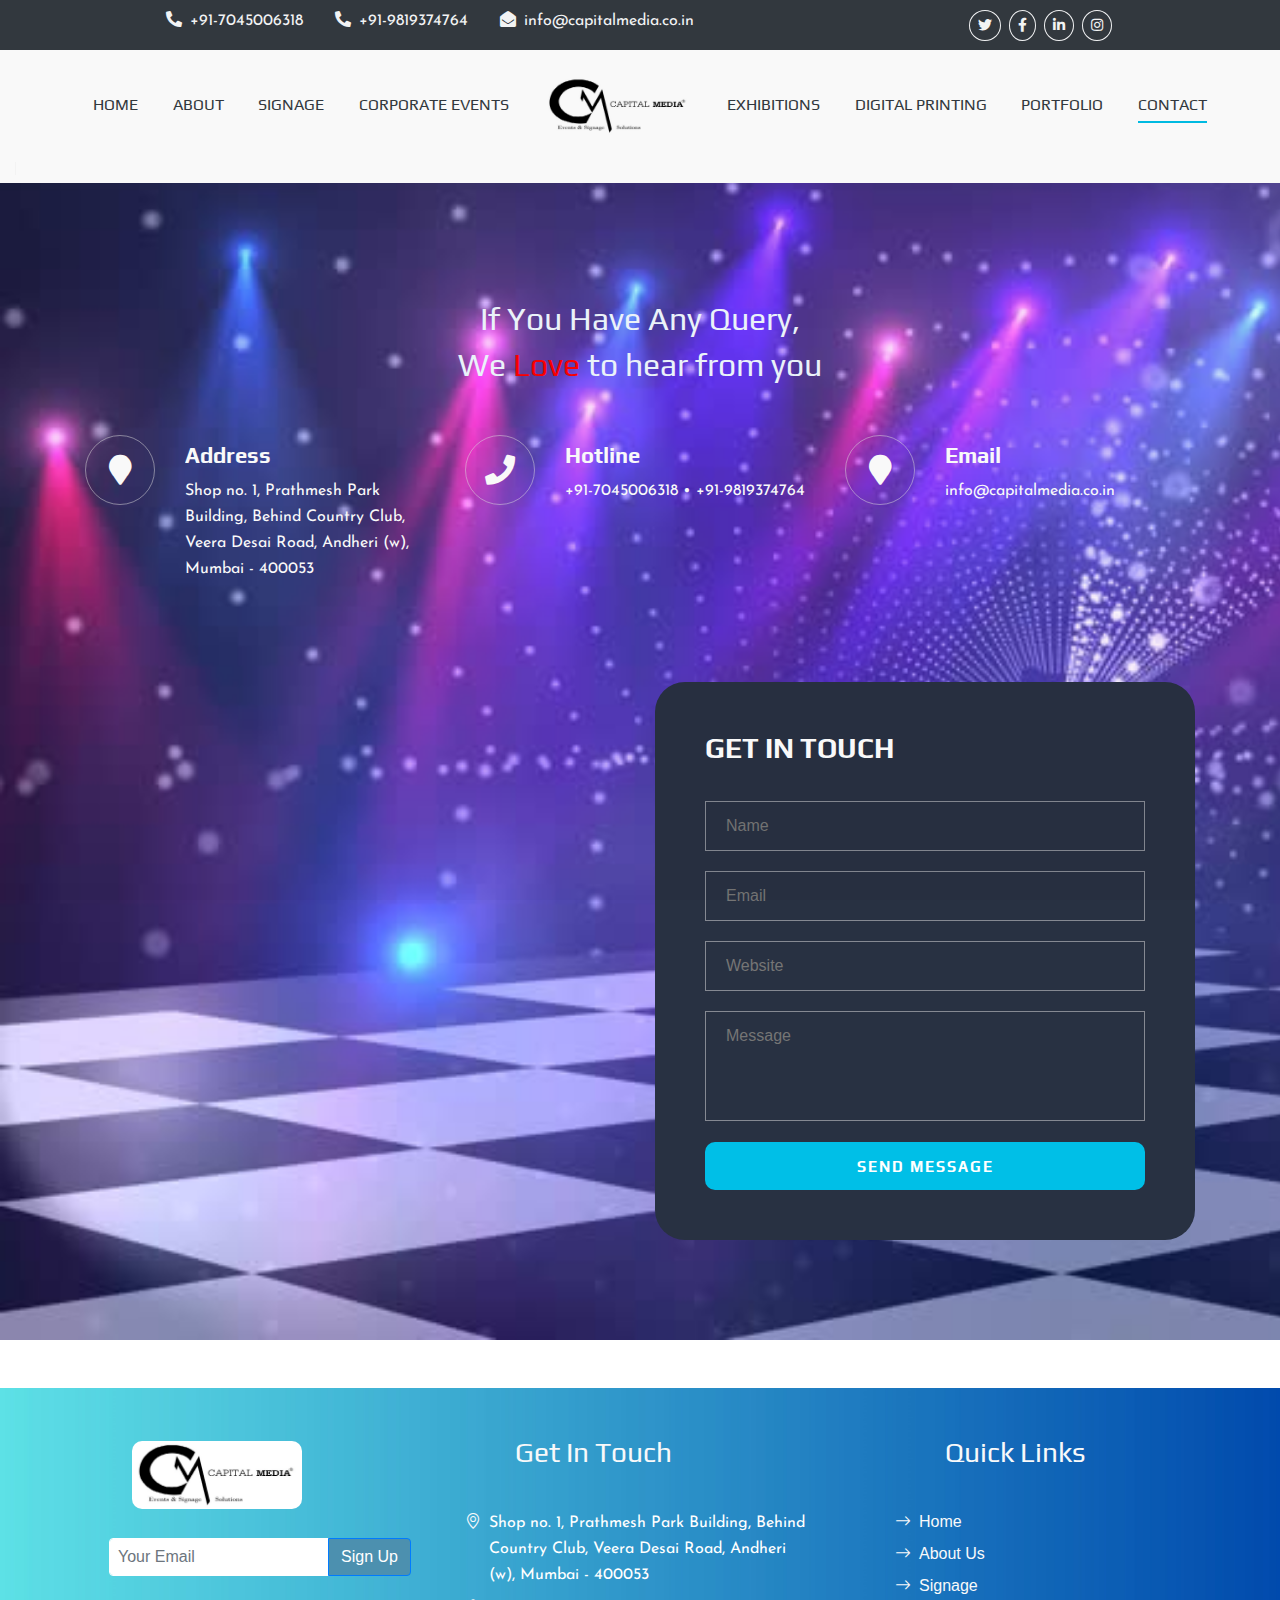
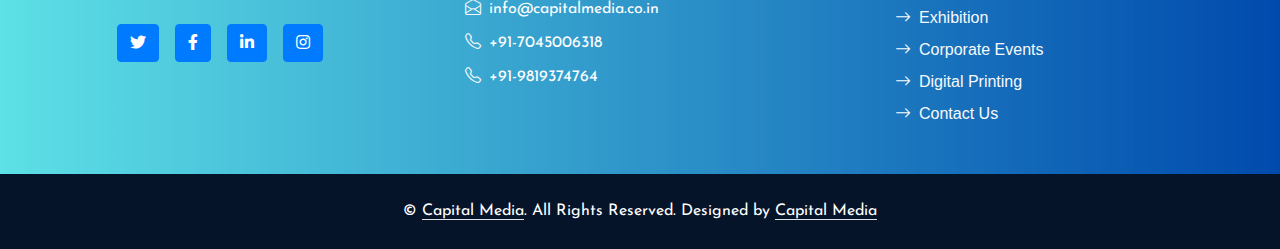
<file: contact.html>
<!DOCTYPE html>
<html lang="zxx">

<head>
    <meta charset="UTF-8">
    <meta name="description" content="Videograph Template">
    <meta name="keywords" content="Videograph, unica, creative, html">
    <meta name="viewport" content="width=device-width, initial-scale=1.0">
    <meta http-equiv="X-UA-Compatible" content="ie=edge">
    <title>Capital Media</title>

    <!-- Google Font -->
    <link href="https://fonts.googleapis.com/css2?family=Play:wght@400;700&display=swap" rel="stylesheet">
    <link href="https://fonts.googleapis.com/css2?family=Josefin+Sans:wght@300;400;500;600;700&display=swap"
        rel="stylesheet">

    <!-- Css Styles -->
    <link rel="stylesheet" href="css/bootstrap.min.css" type="text/css">
    <link rel="stylesheet" href="css/bootstrap2.min.css" type="text/css">
    <link rel="stylesheet" href="css/font-awesome.min.css" type="text/css">
    <link rel="stylesheet" href="css/elegant-icons.css" type="text/css">
    <link rel="stylesheet" href="css/owl.carousel.min.css" type="text/css">
    <link rel="stylesheet" href="css/magnific-popup.css" type="text/css">
    <link rel="stylesheet" href="css/slicknav.min.css" type="text/css">
    <link rel="stylesheet" href="css/style.css" type="text/css">
    <link href="https://cdnjs.cloudflare.com/ajax/libs/font-awesome/5.10.0/css/all.min.css" rel="stylesheet">
    <link href="https://cdn.jsdelivr.net/npm/bootstrap-icons@1.4.1/font/bootstrap-icons.css" rel="stylesheet">
    <link href="lib/animate/animate.min.css" rel="stylesheet">
    <link href="https://maxcdn.bootstrapcdn.com/bootstrap/4.5.2/css/bootstrap.min.css" rel="stylesheet">
    <script src="https://ajax.googleapis.com/ajax/libs/jquery/3.5.1/jquery.min.js"></script>
    <script src="https://cdnjs.cloudflare.com/ajax/libs/popper.js/1.16.0/umd/popper.min.js"></script>
    <script src="https://maxcdn.bootstrapcdn.com/bootstrap/4.5.2/js/bootstrap.min.js"></script>
    <link rel="preconnect" href="https://fonts.googleapis.com">
    <link rel="preconnect" href="https://fonts.gstatic.com" crossorigin>
</head>

<body>
    <!-- Page Preloder -->
    <div id="preloder">
        <div class="loader"></div>
    </div>

    <!-- Header Section Begin -->
    <div class="container-fluid bg-dark px-5 d-none d-lg-block">
        <div class="row" style="align-items: center;">
            <div class="col-lg-8 text-center text-lg-start mb-2 mb-lg-0">
                <div class="d-inline-flex align-items-center">
                    <!-- <small class="me-3 text-light"><a href="#" class="me-3 text-light"><i class="fa fa-map-marker-alt me-2"></i>Gyatri Nagar IT Park,Nagpur,Maharashtra 440027</a></small> -->
                    <p class="me-3 text-light pt-2"><a href="tel:+917045006318" class="me-3 text-light"><i class="fa fa-phone-alt me-2"></i>+91-7045006318</a></p>
                    <p class="me-3 text-light pt-2"><a href="tel:+919819374764" class="me-3 text-light"><i class="fa fa-phone-alt me-2"></i>+91-9819374764</a></p>
                    <p class="me-3 text-light pt-2"><a href="mailto:info@capitalmedia.co.in" class="text-light"><i class="fa fa-envelope-open me-2"></i>info@capitalmedia.co.in</a></p>
                </div>
            </div>
            <div class="col-lg-4 text-center text-lg-end">
                <div class="d-inline-flex align-items-center pt-0">
                    <a class="btn btn-sm btn-outline-light btn-sm-square rounded-circle me-2" target="_blank" href="#"><i class="fab fa-twitter fw-normal"></i></a>
                    <a class="btn btn-sm btn-outline-light btn-sm-square rounded-circle me-2" target="_blank" href="#"><i class="fab fa-facebook-f fw-normal"></i></a>
                    <a class="btn btn-sm btn-outline-light btn-sm-square rounded-circle me-2" target="_blank" href="#"><i class="fab fa-linkedin-in fw-normal"></i></a>
                    <a class="btn btn-sm btn-outline-light btn-sm-square rounded-circle me-2" target="_blank" href="#"><i class="fab fa-instagram fw-normal"></i></a>
                    <!-- <a class="btn btn-sm btn-outline-light btn-sm-square rounded-circle" href=""><i class="fab fa-youtube fw-normal"></i></a> -->
                </div>
            </div>
        </div>
    </div>
    <!-- Header Section Begin -->
    <header class="header" style="background-color: white; margin-top: 50px;">
        <div class="">
            
            <div class="row" style="align-items: center; justify-content: center; margin: auto;">
                <div class="col-lg-12">
                    <div class="header__nav__option">
                        <nav class="header__nav__menu mobile-menu">
                            <ul>
                                <li><a href="./index.html" class="nav-item nav-link text-dark">Home</a></li>
                                <li><a href="./about.html" class="nav-item nav-link text-dark">About</a></li>
                                <li><a href="./signage.html" class="nav-item nav-link text-dark">Signage</a></li>
                                <li><a href="./corporateevents.html" class="nav-item nav-link text-dark">Corporate Events</a></li>
                                <li><a href="./index.html" class="nav-item nav-link text-dark"><img src="images/logo.png" alt=""/></a></li>
                                <!-- <div class="col-lg-12">
                                    <div class="header_logo">
                                        <a href="./index.html"><img src="images/logo.png" alt=""></a>
                                    </div>
                                </div> -->
                                <li><a href="./Exhibitions.html" class="nav-item nav-link text-dark">Exhibitions</a></li>
                                <li><a href="./digitalprinting.html" class="nav-item nav-link text-dark">Digital Printing</a></li>
                                <li><a href="./portfolio.html" class="nav-item nav-link text-dark">Portfolio</a></li>
                                <li class="active"><a href="./contact.html" class="nav-item nav-link text-dark">Contact</a></li>
                            </ul>
                        </nav>
                        <div class="header__nav__social">
                            <a href="#"><i class="fa fa-facebook"></i></a>
                            <a href="#"><i class="fa fa-twitter"></i></a>
                            <a href="#"><i class="fa fa-dribbble"></i></a>
                            <a href="#"><i class="fa fa-instagram"></i></a>
                            <a href="#"><i class="fa fa-youtube-play"></i></a>
                        </div>
                    </div>
                </div>
            </div>
            <div id="mobile-menu-wrap"></div>
        </div>
    </header>
    <!-- Header End -->

    
    <!-- Breadcrumb End -->
<div style="background: url(./images/bgcontact.jpg); background-size: cover; background-repeat: no-repeat;margin-top: 100px;">
    <!-- Contact Widget Section Begin -->
    <section class="contact-widget spad">
        <div class="container">
            <div style="text-align: center; margin: 50px 0px;">
                <h2 style="color: aliceblue;">If You Have Any Query,</h2>
                <h2 style="color: aliceblue;">We <span style="color: red;">Love</span> to hear from you</h2>
            </div>
            <div class="row">
                <div class="col-lg-4 col-md-6 col-md-6 col-md-3">
                    <div class="contact__widget__item">
                        <div class="contact__widget__item__icon">
                            <i class="fa fa-map-marker"></i>
                        </div>
                        <div class="contact__widget__item__text">
                            <h4>Address</h4>
                            <p>Shop no. 1, Prathmesh Park Building, Behind Country Club, Veera Desai Road, Andheri (w), Mumbai - 400053</p>
                        </div>
                    </div>
                </div>
                <div class="col-lg-4 col-md-6 col-md-6 col-md-3">
                    <div class="contact__widget__item">
                        <div class="contact__widget__item__icon">
                            <i class="fa fa-phone"></i>
                        </div>
                        <div class="contact__widget__item__text">
                            <h4>Hotline</h4>
                            <p>+91-7045006318 • +91-9819374764</p>
                        </div>
                    </div>
                </div>
                <div class="col-lg-4 col-md-6 col-md-6 col-md-3">
                    <div class="contact__widget__item">
                        <div class="contact__widget__item__icon">
                            <i class="fa fa-map-marker"></i>
                        </div>
                        <div class="contact__widget__item__text">
                            <h4>Email</h4>
                            <p>info@capitalmedia.co.in</p>
                        </div>
                    </div>
                </div>
            </div>
        </div>
    </section>
    <!-- Contact Widget Section End -->

    <!-- Call To Action Section Begin -->
    <section class="contact spad">
        <div class="container">
            <div class="row">
                <div class="col-lg-6 col-md-6">
                    <div class="contact__map">
                        <iframe
                            src="https://maps.google.com/maps?q=19.140099592459954, 72.8356233748751&t=&z=13&ie=UTF8&iwloc=&output=embed"
                            height="550" style="border:0;border-radius: 30px;"></iframe>
                    </div>
                </div>
                <div class="col-lg-6 col-md-6">
                    <div class="contact__form">
                        <h3>Get in touch</h3>
                        <form action="#">
                            <input type="text" placeholder="Name">
                            <input type="text" placeholder="Email">
                            <input type="text" placeholder="Website">
                            <textarea placeholder="Message"></textarea>
                            <button type="submit" class="site-btn">Send Message</button>
                        </form>
                    </div>
                </div>
            </div>
        </div>
    </section>
    <!-- Call To Action Section End -->
</div>
    <!-- Footer Section Begin -->
    <div class="container-fluid text-light mt-5 wow fadeInUp" style="background: url(./images/footerbg.jpg); background-size: cover;background-repeat: no-repeat;" data-wow-delay="0.1s">
        <div class="container">
            <div class="row gx-5">
                <div class="col-lg-4 col-md-6 footer-about">
                    <div class="d-flex flex-column align-items-center justify-content-center text-center h-99  p-4">
                        <a href="index.html" class="navbar-brand section-title section-title-sm position-relative mt-4 mb-4">
                        <img src="./images/logo.png" width="290px" style="border-radius: 10px;margin-left: -120px;"  alt="">
                        </a>
                        <!-- <p class="mt-3 mb-4" style="text-align: justify;">Avestan Technologies is the partner of choice for many of the world’s leading enterprises, SMEs and technology challengers. We help businesses elevate their value through custom software development, product design, QA and consultancy services.</p> -->
                        <form action="">
                            <div class="input-group">
                                <input type="text" class="form-control border-white p-2" placeholder="Your Email">
                                <button class="btn btn-primary" style="background-color: #4c90af;">Sign Up</button>
                            </div>
                        </form>
                        <div class="d-flex mt-5" style="margin-left: -80px;">
                            <a class="btn btn-primary btn-square me-3" href="#"><i class="fab fa-twitter fw-normal"></i></a>
                            <a class="btn btn-primary btn-square me-3" href="#"><i class="fab fa-facebook-f fw-normal"></i></a>
                            <a class="btn btn-primary btn-square me-3" href="#"><i class="fab fa-linkedin-in fw-normal"></i></a>
                            <a class="btn btn-primary btn-square" href="#"><i class="fab fa-instagram fw-normal"></i></a>
                        </div>
                    </div>
                </div>
                <div class="col-lg-8 col-md-6">
                    <div class="row gx-5" style="gap: 50px;">
                        <div class="col-lg-6 col-md-12 pt-5 mb-5">
                            <div class="section-title section-title-sm position-relative pb-3 mb-4">
                                <h3 class="text-light mb-0">Get In Touch</h3>
                            </div>
                            <div class="d-flex mb-2">
                                <i class="bi bi-geo-alt text-light me-2"></i>
                                <p class="mb-0">Shop no. 1,
                                    Prathmesh Park Building, Behind Country Club, Veera Desai Road, Andheri (w), Mumbai - 400053</p>
                            </div>
                            <div class="d-flex mb-2">
                                <i class="bi bi-envelope-open text-light me-2"></i>
                                <p class="mb-0">info@capitalmedia.co.in</p>
                            </div>
                            <div class="d-flex mb-2">
                                <i class="bi bi-telephone text-light me-2"></i>
                                <p class="mb-0">+91-7045006318</p>
                            </div>
                            <div class="d-flex mb-2">
                                <i class="bi bi-telephone text-light me-2"></i>
                                <p class="mb-0">+91-9819374764</p>
                            </div>
                            <!-- <div class="d-flex mt-4">
                                <a class="btn btn-primary btn-square me-2" href="#"><i class="fab fa-twitter fw-normal"></i></a>
                                <a class="btn btn-primary btn-square me-2" href="#"><i class="fab fa-facebook-f fw-normal"></i></a>
                                <a class="btn btn-primary btn-square me-2" href="#"><i class="fab fa-linkedin-in fw-normal"></i></a>
                                <a class="btn btn-primary btn-square" href="#"><i class="fab fa-instagram fw-normal"></i></a>
                            </div> -->
                            
                        </div>
                        <div class="col-lg-4 col-md-12 pt-0 pt-lg-5 mb-5">
                            <div class="section-title section-title-sm position-relative pb-3 mb-4">
                                <h3 class="text-light mb-0">Quick Links</h3>
                            </div>
                            <div class="link-animated d-flex flex-column justify-content-start">
                                <a class="text-light mb-2" href="index.html"><i class="bi bi-arrow-right me-2"></i>Home</a>
                                <a class="text-light mb-2" href="about.html"><i class="bi bi-arrow-right me-2"></i>About Us</a>
                                <a class="text-light mb-2" href="signage.html"><i class="bi bi-arrow-right me-2"></i>Signage</a>
                                <a class="text-light mb-2" href="Exhibitions.html"><i class="bi bi-arrow-right me-2"></i>Exhibition</a>
                                <a class="text-light mb-2" href="corporateevents.html"><i class="bi bi-arrow-right me-2"></i>Corporate Events</a>
                                <a class="text-light mb-2" href="digitalprinting.html"><i class="bi bi-arrow-right me-2"></i>Digital Printing</a>
                                <a class="text-light" href="contact.html"><i class="bi bi-arrow-right me-2"></i>Contact Us</a>
                            </div>
                        </div>
                    </div>
                </div>
            </div>
        </div>
    </div>
    <div class="container-fluid text-white" style="background: #061429;">
        <div class="container text-center">
            <div class="row justify-content-center">
                <div class="col-lg-8 col-md-6">
                    <div class="d-flex align-items-center justify-content-center" style="height: 75px;">
                        <p class="mb-0">&copy; <a class="text-white border-bottom" href="#">Capital Media</a>. All Rights Reserved. 
						
						Designed by <a class="text-white border-bottom" href="">Capital Media</a></p>
                        
                    </div>
                </div>
            </div>
        </div>
    </div>
    <!-- Footer Section End -->

    <!-- Js Plugins -->
    <script src="js/jquery-3.3.1.min.js"></script>
    <script src="js/bootstrap.min.js"></script>
    <script src="js/jquery.magnific-popup.min.js"></script>
    <script src="js/mixitup.min.js"></script>
    <script src="js/masonry.pkgd.min.js"></script>
    <script src="js/jquery.slicknav.js"></script>
    <script src="js/owl.carousel.min.js"></script>
    <script src="js/main.js"></script>
</body>

</html>
</file>
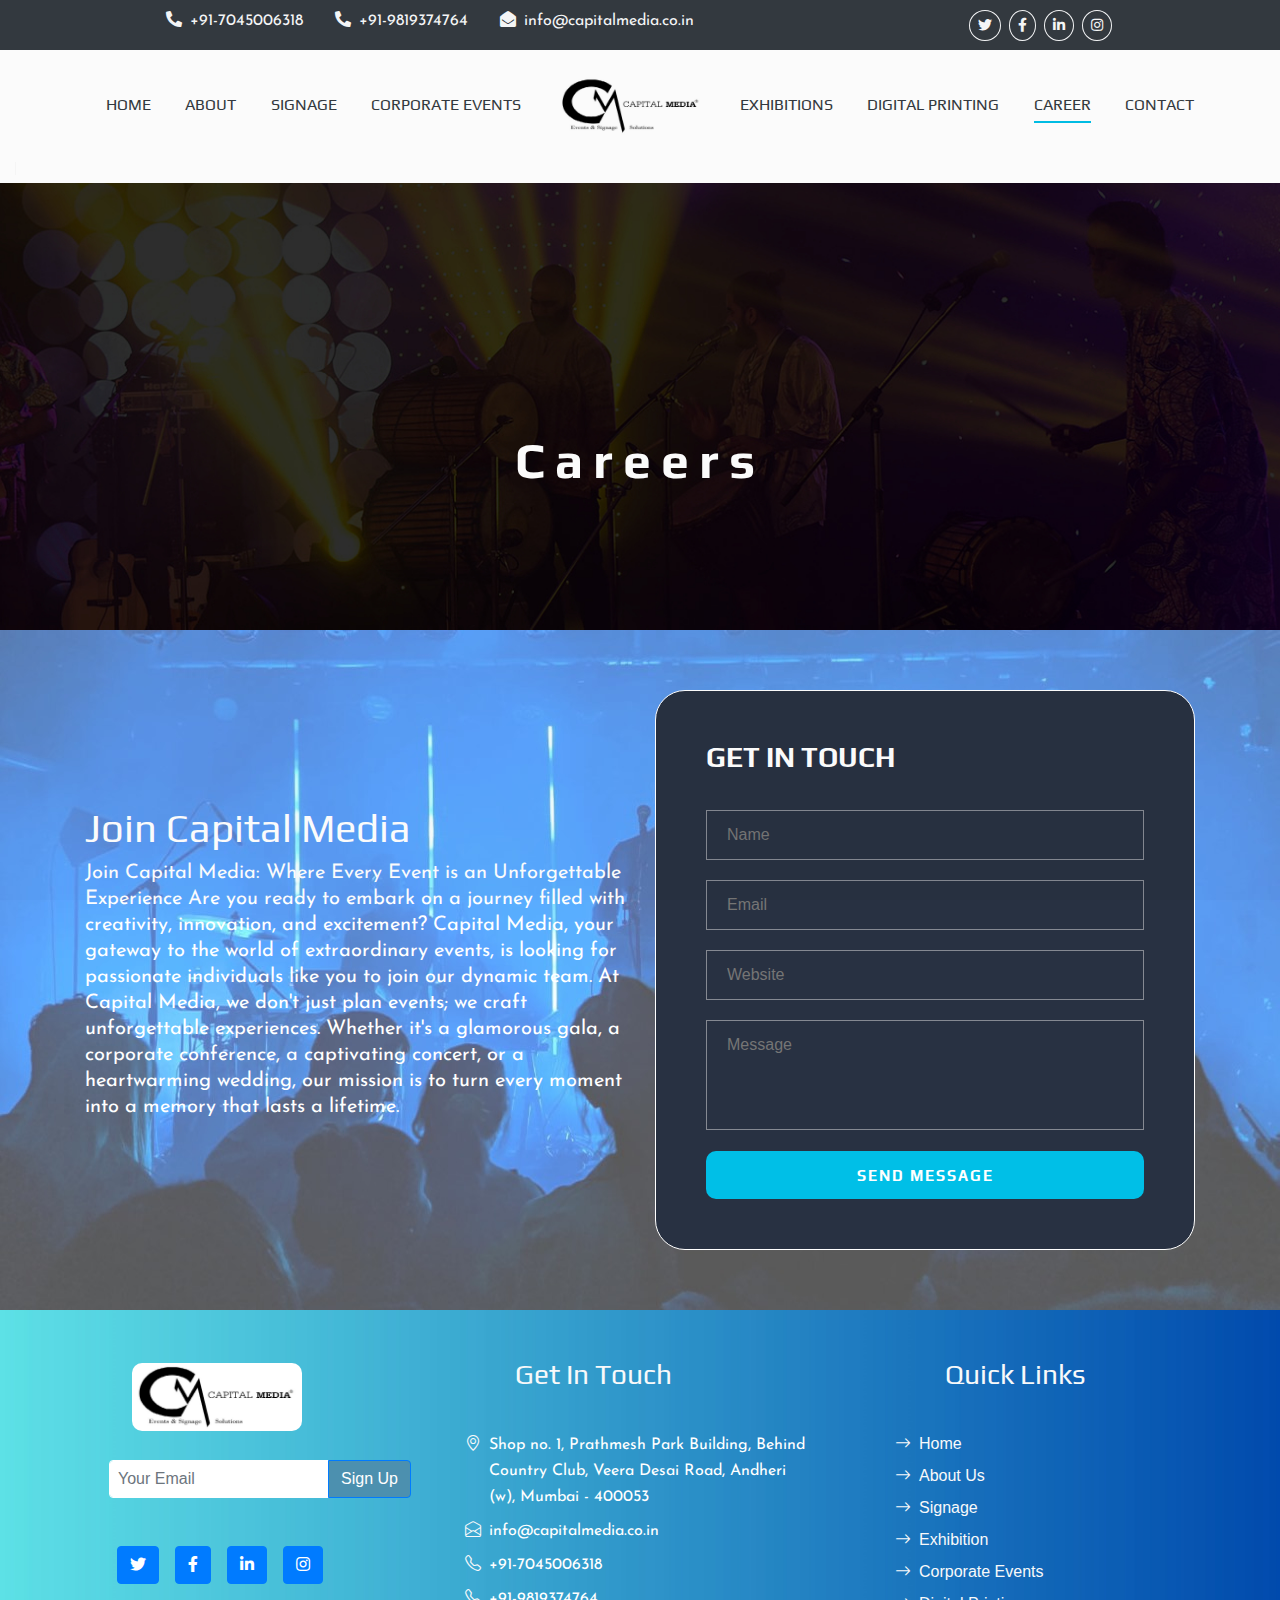
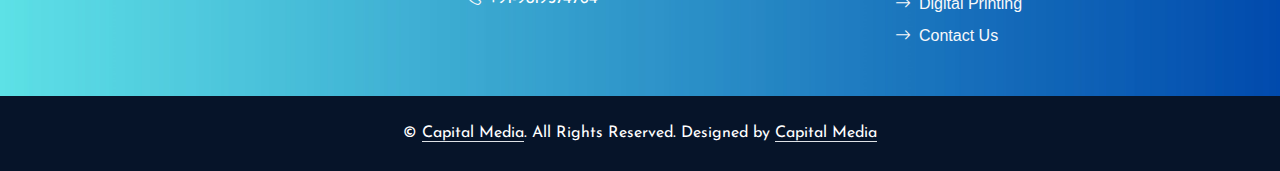
<file: portfolio.html>
<!DOCTYPE html>
<html lang="zxx">
  <head>
    <meta charset="UTF-8" />
    <meta name="description" content="Videograph Template" />
    <meta name="keywords" content="Videograph, unica, creative, html" />
    <meta name="viewport" content="width=device-width, initial-scale=1.0" />
    <meta http-equiv="X-UA-Compatible" content="ie=edge" />
    <title>Capital Media</title>

    <!-- Google Font -->
    <link
      href="https://fonts.googleapis.com/css2?family=Play:wght@400;700&display=swap"
      rel="stylesheet"
    />
    <link
      href="https://fonts.googleapis.com/css2?family=Josefin+Sans:wght@300;400;500;600;700&display=swap"
      rel="stylesheet"
    />

    <!-- Css Styles -->
    <link rel="stylesheet" href="css/bootstrap.min.css" type="text/css" />
    <link rel="stylesheet" href="css/bootstrap2.min.css" type="text/css" />
    <link rel="stylesheet" href="css/font-awesome.min.css" type="text/css" />
    <link rel="stylesheet" href="css/elegant-icons.css" type="text/css" />
    <link rel="stylesheet" href="css/owl.carousel.min.css" type="text/css" />
    <link rel="stylesheet" href="css/magnific-popup.css" type="text/css" />
    <link rel="stylesheet" href="css/slicknav.min.css" type="text/css" />
    <link rel="stylesheet" href="css/style.css" type="text/css" />
    <link
      href="https://cdnjs.cloudflare.com/ajax/libs/font-awesome/5.10.0/css/all.min.css"
      rel="stylesheet"
    />
    <link
      href="https://cdn.jsdelivr.net/npm/bootstrap-icons@1.4.1/font/bootstrap-icons.css"
      rel="stylesheet"
    />
    <link href="lib/animate/animate.min.css" rel="stylesheet" />
    <link
      href="https://maxcdn.bootstrapcdn.com/bootstrap/4.5.2/css/bootstrap.min.css"
      rel="stylesheet"
    />
    <script src="https://ajax.googleapis.com/ajax/libs/jquery/3.5.1/jquery.min.js"></script>
    <script src="https://cdnjs.cloudflare.com/ajax/libs/popper.js/1.16.0/umd/popper.min.js"></script>
    <script src="https://maxcdn.bootstrapcdn.com/bootstrap/4.5.2/js/bootstrap.min.js"></script>
    <link rel="preconnect" href="https://fonts.googleapis.com" />
    <link rel="preconnect" href="https://fonts.gstatic.com" crossorigin />
  </head>

  <body>
    <!-- Page Preloder -->
    <div id="preloder">
      <div class="loader"></div>
    </div>

    <!-- Header Section Begin -->
    <div class="container-fluid bg-dark px-5 d-none d-lg-block">
      <div class="row" style="align-items: center">
        <div class="col-lg-8 text-center text-lg-start mb-2 mb-lg-0">
          <div class="d-inline-flex align-items-center">
            <!-- <small class="me-3 text-light"><a href="#" class="me-3 text-light"><i class="fa fa-map-marker-alt me-2"></i>Gyatri Nagar IT Park,Nagpur,Maharashtra 440027</a></small> -->
            <p class="me-3 text-light pt-2">
              <a href="tel:+917045006318" class="me-3 text-light"
                ><i class="fa fa-phone-alt me-2"></i>+91-7045006318</a
              >
            </p>
            <p class="me-3 text-light pt-2">
              <a href="tel:+919819374764" class="me-3 text-light"
                ><i class="fa fa-phone-alt me-2"></i>+91-9819374764</a
              >
            </p>
            <p class="me-3 text-light pt-2">
              <a href="mailto:info@capitalmedia.co.in" class="text-light"
                ><i class="fa fa-envelope-open me-2"></i
                >info@capitalmedia.co.in</a
              >
            </p>
          </div>
        </div>
        <div class="col-lg-4 text-center text-lg-end">
          <div class="d-inline-flex align-items-center pt-0">
            <a
              class="btn btn-sm btn-outline-light btn-sm-square rounded-circle me-2"
              target="_blank"
              href="#"
              ><i class="fab fa-twitter fw-normal"></i
            ></a>
            <a
              class="btn btn-sm btn-outline-light btn-sm-square rounded-circle me-2"
              target="_blank"
              href="#"
              ><i class="fab fa-facebook-f fw-normal"></i
            ></a>
            <a
              class="btn btn-sm btn-outline-light btn-sm-square rounded-circle me-2"
              target="_blank"
              href="#"
              ><i class="fab fa-linkedin-in fw-normal"></i
            ></a>
            <a
              class="btn btn-sm btn-outline-light btn-sm-square rounded-circle me-2"
              target="_blank"
              href="#"
              ><i class="fab fa-instagram fw-normal"></i
            ></a>
            <!-- <a class="btn btn-sm btn-outline-light btn-sm-square rounded-circle" href=""><i class="fab fa-youtube fw-normal"></i></a> -->
          </div>
        </div>
      </div>
    </div>
    <!-- Header Section Begin -->
    <header class="header" style="background-color: white; margin-top: 50px">
      <div class="">
        <div
          class="row"
          style="align-items: center; justify-content: center; margin: auto"
        >
          <div class="col-lg-12">
            <div class="header__nav__option">
              <nav class="header__nav__menu mobile-menu">
                <ul>
                  <li>
                    <a href="./index.html" class="nav-item nav-link text-dark"
                      >Home</a
                    >
                  </li>
                  <li>
                    <a href="./about.html" class="nav-item nav-link text-dark"
                      >About</a
                    >
                  </li>
                  <li>
                    <a href="./signage.html" class="nav-item nav-link text-dark"
                      >Signage</a
                    >
                  </li>
                  <li>
                    <a
                      href="./corporateevents.html"
                      class="nav-item nav-link text-dark"
                      >Corporate Events</a
                    >
                  </li>
                  <li>
                    <a href="./index.html" class="nav-item nav-link text-dark"
                      ><img src="images/logo.png" alt=""
                    /></a>
                  </li>
                  <li>
                    <a
                      href="./Exhibitions.html"
                      class="nav-item nav-link text-dark"
                      >Exhibitions</a
                    >
                  </li>
                  <!-- <div class="col-lg-12">
                                    <div class="header_logo">
                                        <a href="./index.html"><img src="images/logo.png" alt=""></a>
                                    </div>
                                </div> -->
                  
                  <li>
                    <a
                      href="./digitalprinting.html"
                      class="nav-item nav-link text-dark"
                      >Digital Printing</a
                    >
                  </li>
                  <li class="active">
                    <a
                      href="./portfolio.html"
                      class="nav-item nav-link text-dark"
                      >Career</a
                    >
                  </li>
                  <li>
                    <a href="./contact.html" class="nav-item nav-link text-dark"
                      >Contact</a
                    >
                  </li>
                </ul>
              </nav>
              <div class="header__nav__social">
                <a href="#"><i class="fa fa-facebook"></i></a>
                <a href="#"><i class="fa fa-twitter"></i></a>
                <a href="#"><i class="fa fa-dribbble"></i></a>
                <a href="#"><i class="fa fa-instagram"></i></a>
                <a href="#"><i class="fa fa-youtube-play"></i></a>
              </div>
            </div>
          </div>
        </div>
        <div id="mobile-menu-wrap"></div>
      </div>
    </header>
    <!-- Header End -->

    <!-- Breadcrumb Begin -->
    <div class="breadcrumb-option spad set-bg" data-setbg="./images/aboutbg.jpg">
      <div class="container">
        <div class="row">
          <div class="col-lg-12 text-center">
            <div class="breadcrumb__text">
              <h2>Careers</h2>
              <div class="breadcrumb__links">
                <!-- <a href="#">Home</a> -->
                <!-- <span>About</span> -->
              </div>
            </div>
          </div>
        </div>
      </div>
    </div>
    <!-- Breadcrumb End -->

    <!-- Portfolio Section Begin -->
    <section class="portfolio spad" style="padding: 60px 0px; background: url(./images/careerbg.jpg);">
      <div class="container">
        <div class="row align-items-center">
          <div class="col-lg-6 col-sm-12">
            <div>
              <h1 style="color: white">Join Capital Media</h1>
              <p style="font-size: 20px;">
                Join Capital Media: Where Every Event is an Unforgettable
                Experience Are you ready to embark on a journey filled with
                creativity, innovation, and excitement? Capital Media, your
                gateway to the world of extraordinary events, is looking for
                passionate individuals like you to join our dynamic team. At
                Capital Media, we don't just plan events; we craft unforgettable
                experiences. Whether it's a glamorous gala, a corporate
                conference, a captivating concert, or a heartwarming wedding,
                our mission is to turn every moment into a memory that lasts a
                lifetime.
              </p>
            </div>
            <div></div>
          </div>
          <div class="col-lg-6 col-md-6 col-sm-12">
            <div class="contact__form" style="border: 1px solid #ffffff;">
                <h3>Get in touch</h3>
                <form action="#">
                    <input type="text" placeholder="Name">
                    <input type="text" placeholder="Email">
                    <input type="text" placeholder="Website">
                    <textarea placeholder="Message"></textarea>
                    <button type="submit" class="site-btn">Send Message</button>
                </form>
            </div>
        </div>
        </div>
        <!-- <div class="row portfolio__gallery"> -->
          <!-- <div class="col-lg-4 col-md-6 col-sm-6 mix branding">
            <div class="portfolio__item">
              <div
                class="portfolio__item__video set-bg"
                data-setbg="img/portfolio/portfolio-1.jpg"
              >
                <a
                  href="https://www.youtube.com/watch?v=LXb3EKWsInQ"
                  class="play-btn video-popup"
                  ><i class="fa fa-play"></i
                ></a>
              </div>
              <div class="portfolio__item__text">
                <h4>VIP Auto Tires & Service</h4>
                <ul>
                  <li>eCommerce</li>
                  <li>Magento</li>
                </ul>
              </div>
            </div>
          </div>
          <div class="col-lg-4 col-md-6 col-sm-6 mix digital-marketing">
            <div class="portfolio__item">
              <div
                class="portfolio__item__video set-bg"
                data-setbg="img/portfolio/portfolio-2.jpg"
              >
                <a
                  href="https://www.youtube.com/watch?v=LXb3EKWsInQ"
                  class="play-btn video-popup"
                  ><i class="fa fa-play"></i
                ></a>
              </div>
              <div class="portfolio__item__text">
                <h4>VIP Auto Tires & Service</h4>
                <span>Photography</span>
              </div>
            </div>
          </div>
          <div class="col-lg-4 col-md-6 col-sm-6 mix web">
            <div class="portfolio__item">
              <div
                class="portfolio__item__video set-bg"
                data-setbg="img/portfolio/portfolio-3.jpg"
              >
                <a
                  href="https://www.youtube.com/watch?v=LXb3EKWsInQ"
                  class="play-btn video-popup"
                  ><i class="fa fa-play"></i
                ></a>
              </div>
              <div class="portfolio__item__text">
                <h4>VIP Auto Tires & Service</h4>
                <ul>
                  <li>eCommerce</li>
                  <li>Magento</li>
                </ul>
              </div>
            </div>
          </div>
          <div class="col-lg-4 col-md-6 col-sm-6 mix photography">
            <div class="portfolio__item">
              <div
                class="portfolio__item__video set-bg"
                data-setbg="img/portfolio/portfolio-4.jpg"
              >
                <a
                  href="https://www.youtube.com/watch?v=LXb3EKWsInQ"
                  class="play-btn video-popup"
                  ><i class="fa fa-play"></i
                ></a>
              </div>
              <div class="portfolio__item__text">
                <h4>VIP Auto Tires & Service</h4>
                <ul>
                  <li>eCommerce</li>
                  <li>Magento</li>
                </ul>
              </div>
            </div>
          </div>
          <div class="col-lg-4 col-md-6 col-sm-6 mix ecommerce">
            <div class="portfolio__item">
              <div
                class="portfolio__item__video set-bg"
                data-setbg="images/careerbg.jpg"
              >
                <a
                  href="https://www.youtube.com/watch?v=LXb3EKWsInQ"
                  class="play-btn video-popup"
                  ><i class="fa fa-play"></i
                ></a>
              </div>
              <div class="portfolio__item__text">
                <h4>VIP Auto Tires & Service</h4>
                <span>Photography</span>
              </div>
            </div>
          </div>
          <div class="col-lg-4 col-md-6 col-sm-6 mix branding">
            <div class="portfolio__item">
              <div
                class="portfolio__item__video set-bg"
                data-setbg="img/portfolio/portfolio-6.jpg"
              >
                <a
                  href="https://www.youtube.com/watch?v=LXb3EKWsInQ"
                  class="play-btn video-popup"
                  ><i class="fa fa-play"></i
                ></a>
              </div>
              <div class="portfolio__item__text">
                <h4>VIP Auto Tires & Service</h4>
                <ul>
                  <li>eCommerce</li>
                  <li>Magento</li>
                </ul>
              </div>
            </div>
          </div>
          <div class="col-lg-4 col-md-6 col-sm-6 mix web">
            <div class="portfolio__item">
              <div
                class="portfolio__item__video set-bg"
                data-setbg="img/portfolio/portfolio-7.jpg"
              >
                <a
                  href="https://www.youtube.com/watch?v=LXb3EKWsInQ"
                  class="play-btn video-popup"
                  ><i class="fa fa-play"></i
                ></a>
              </div>
              <div class="portfolio__item__text">
                <h4>VIP Auto Tires & Service</h4>
                <ul>
                  <li>eCommerce</li>
                  <li>Magento</li>
                </ul>
              </div>
            </div>
          </div>
          <div class="col-lg-4 col-md-6 col-sm-6 mix photography">
            <div class="portfolio__item">
              <div
                class="portfolio__item__video set-bg"
                data-setbg="img/portfolio/portfolio-8.jpg"
              >
                <a
                  href="https://www.youtube.com/watch?v=LXb3EKWsInQ"
                  class="play-btn video-popup"
                  ><i class="fa fa-play"></i
                ></a>
              </div>
              <div class="portfolio__item__text">
                <h4>VIP Auto Tires & Service</h4>
                <span>Photography</span>
              </div>
            </div>
          </div>
          <div class="col-lg-4 col-md-6 col-sm-6 mix ecommerce">
            <div class="portfolio__item">
              <div
                class="portfolio__item__video set-bg"
                data-setbg="img/portfolio/portfolio-9.jpg"
              >
                <a
                  href="https://www.youtube.com/watch?v=LXb3EKWsInQ"
                  class="play-btn video-popup"
                  ><i class="fa fa-play"></i
                ></a>
              </div>
              <div class="portfolio__item__text">
                <h4>VIP Auto Tires & Service</h4>
                <ul>
                  <li>eCommerce</li>
                  <li>Magento</li>
                </ul>
              </div>
            </div>
          </div>
        </div>
        <div class="row">
          <div class="col-lg-12">
            <div class="pagination__option">
              <a href="#" class="arrow__pagination left__arrow"
                ><span class="arrow_left"></span> Prev</a
              >
              <a href="#" class="number__pagination">1</a>
              <a href="#" class="number__pagination">2</a>
              <a href="#" class="arrow__pagination right__arrow"
                >Next <span class="arrow_right"></span
              ></a>
            </div>
          </div>
        </div> -->
      </div>
    </section>
    <!-- Portfolio Section End -->

    <!-- Footer Section Begin -->
    <div
      class="container-fluid text-light wow fadeInUp"
      style="
        background: url(./images/footerbg.jpg);
        background-size: cover;
        background-repeat: no-repeat;
      "
      data-wow-delay="0.1s"
    >
      <div class="container">
        <div class="row gx-5">
          <div class="col-lg-4 col-md-6 footer-about">
            <div
              class="d-flex flex-column align-items-center justify-content-center text-center h-99 p-4"
            >
              <a
                href="index.html"
                class="navbar-brand section-title section-title-sm position-relative mt-4 mb-4"
              >
                <img
                  src="./images/logo.png"
                  width="290px"
                  style="border-radius: 10px;margin-left: -120px;"
                  alt=""
                  
                />
              </a>
              <!-- <p class="mt-3 mb-4" style="text-align: justify;">Avestan Technologies is the partner of choice for many of the world’s leading enterprises, SMEs and technology challengers. We help businesses elevate their value through custom software development, product design, QA and consultancy services.</p> -->
              <form action="">
                <div class="input-group">
                  <input
                    type="text"
                    class="form-control border-white p-2"
                    placeholder="Your Email"
                  />
                  <button
                    class="btn btn-primary"
                    style="background-color: #4c90af"
                  >
                    Sign Up
                  </button>
                </div>
              </form>
              <div class="d-flex mt-5" style="margin-left: -80px">
                <a class="btn btn-primary btn-square me-3" href="#"
                  ><i class="fab fa-twitter fw-normal"></i
                ></a>
                <a class="btn btn-primary btn-square me-3" href="#"
                  ><i class="fab fa-facebook-f fw-normal"></i
                ></a>
                <a class="btn btn-primary btn-square me-3" href="#"
                  ><i class="fab fa-linkedin-in fw-normal"></i
                ></a>
                <a class="btn btn-primary btn-square" href="#"
                  ><i class="fab fa-instagram fw-normal"></i
                ></a>
              </div>
            </div>
          </div>
          <div class="col-lg-8 col-md-6">
            <div class="row gx-5" style="gap: 50px">
              <div class="col-lg-6 col-md-12 pt-5 mb-5">
                <div
                  class="section-title section-title-sm position-relative pb-3 mb-4"
                >
                  <h3 class="text-light mb-0">Get In Touch</h3>
                </div>
                <div class="d-flex mb-2">
                  <i class="bi bi-geo-alt text-light me-2"></i>
                  <p class="mb-0">
                    Shop no. 1, Prathmesh Park Building, Behind Country Club,
                    Veera Desai Road, Andheri (w), Mumbai - 400053
                  </p>
                </div>
                <div class="d-flex mb-2">
                  <i class="bi bi-envelope-open text-light me-2"></i>
                  <p class="mb-0">info@capitalmedia.co.in</p>
                </div>
                <div class="d-flex mb-2">
                  <i class="bi bi-telephone text-light me-2"></i>
                  <p class="mb-0">+91-7045006318</p>
                </div>
                <div class="d-flex mb-2">
                  <i class="bi bi-telephone text-light me-2"></i>
                  <p class="mb-0">+91-9819374764</p>
                </div>
                <!-- <div class="d-flex mt-4">
                                <a class="btn btn-primary btn-square me-2" href="#"><i class="fab fa-twitter fw-normal"></i></a>
                                <a class="btn btn-primary btn-square me-2" href="#"><i class="fab fa-facebook-f fw-normal"></i></a>
                                <a class="btn btn-primary btn-square me-2" href="#"><i class="fab fa-linkedin-in fw-normal"></i></a>
                                <a class="btn btn-primary btn-square" href="#"><i class="fab fa-instagram fw-normal"></i></a>
                            </div> -->
              </div>
              <div class="col-lg-4 col-md-12 pt-0 pt-lg-5 mb-5">
                <div
                  class="section-title section-title-sm position-relative pb-3 mb-4"
                >
                  <h3 class="text-light mb-0">Quick Links</h3>
                </div>
                <div
                  class="link-animated d-flex flex-column justify-content-start"
                >
                  <a class="text-light mb-2" href="index.html"
                    ><i class="bi bi-arrow-right me-2"></i>Home</a
                  >
                  <a class="text-light mb-2" href="about.html"
                    ><i class="bi bi-arrow-right me-2"></i>About Us</a
                  >
                  <a class="text-light mb-2" href="signage.html"
                    ><i class="bi bi-arrow-right me-2"></i>Signage</a
                  >
                  <a class="text-light mb-2" href="Exhibitions.html"
                    ><i class="bi bi-arrow-right me-2"></i>Exhibition</a
                  >
                  <a class="text-light mb-2" href="corporateevents.html"
                    ><i class="bi bi-arrow-right me-2"></i>Corporate Events</a
                  >
                  <a class="text-light mb-2" href="digitalprinting.html"
                    ><i class="bi bi-arrow-right me-2"></i>Digital Printing</a
                  >
                  <a class="text-light" href="contact.html"
                    ><i class="bi bi-arrow-right me-2"></i>Contact Us</a
                  >
                </div>
              </div>
            </div>
          </div>
        </div>
      </div>
    </div>
    <div class="container-fluid text-white" style="background: #061429">
      <div class="container text-center">
        <div class="row justify-content-center">
          <div class="col-lg-8 col-md-6">
            <div
              class="d-flex align-items-center justify-content-center"
              style="height: 75px"
            >
              <p class="mb-0">
                &copy;
                <a class="text-white border-bottom" href="#">Capital Media</a>.
                All Rights Reserved. Designed by
                <a class="text-white border-bottom" href="">Capital Media</a>
              </p>
            </div>
          </div>
        </div>
      </div>
    </div>
    <!-- Footer Section End -->

    <!-- Js Plugins -->
    <script src="js/jquery-3.3.1.min.js"></script>
    <script src="js/bootstrap.min.js"></script>
    <script src="js/jquery.magnific-popup.min.js"></script>
    <script src="js/mixitup.min.js"></script>
    <script src="js/masonry.pkgd.min.js"></script>
    <script src="js/jquery.slicknav.js"></script>
    <script src="js/owl.carousel.min.js"></script>
    <script src="js/main.js"></script>
  </body>
</html>
</file>
<file: css/elegant-icons.css>
@font-face {
	font-family: 'ElegantIcons';
	src:url('../fonts/ElegantIcons.eot');
	src:url('../fonts/ElegantIcons.eot?#iefix') format('embedded-opentype'),
		url('../fonts/ElegantIcons.woff') format('woff'),
		url('../fonts/ElegantIcons.ttf') format('truetype'),
		url('../fonts/ElegantIcons.svg#ElegantIcons') format('svg');
	font-weight: normal;
	font-style: normal;
}

/* Use the following CSS code if you want to use data attributes for inserting your icons */
[data-icon]:before {
	font-family: 'ElegantIcons';
	content: attr(data-icon);
	speak: none;
	font-weight: normal;
	font-variant: normal;
	text-transform: none;
	line-height: 1;
	-webkit-font-smoothing: antialiased;
	-moz-osx-font-smoothing: grayscale;
}

/* Use the following CSS code if you want to have a class per icon */
/*
Instead of a list of all class selectors,
you can use the generic selector below, but it's slower:
[class*="your-class-prefix"] {
*/
.arrow_up, .arrow_down, .arrow_left, .arrow_right, .arrow_left-up, .arrow_right-up, .arrow_right-down, .arrow_left-down, .arrow-up-down, .arrow_up-down_alt, .arrow_left-right_alt, .arrow_left-right, .arrow_expand_alt2, .arrow_expand_alt, .arrow_condense, .arrow_expand, .arrow_move, .arrow_carrot-up, .arrow_carrot-down, .arrow_carrot-left, .arrow_carrot-right, .arrow_carrot-2up, .arrow_carrot-2down, .arrow_carrot-2left, .arrow_carrot-2right, .arrow_carrot-up_alt2, .arrow_carrot-down_alt2, .arrow_carrot-left_alt2, .arrow_carrot-right_alt2, .arrow_carrot-2up_alt2, .arrow_carrot-2down_alt2, .arrow_carrot-2left_alt2, .arrow_carrot-2right_alt2, .arrow_triangle-up, .arrow_triangle-down, .arrow_triangle-left, .arrow_triangle-right, .arrow_triangle-up_alt2, .arrow_triangle-down_alt2, .arrow_triangle-left_alt2, .arrow_triangle-right_alt2, .arrow_back, .icon_minus-06, .icon_plus, .icon_close, .icon_check, .icon_minus_alt2, .icon_plus_alt2, .icon_close_alt2, .icon_check_alt2, .icon_zoom-out_alt, .icon_zoom-in_alt, .icon_search, .icon_box-empty, .icon_box-selected, .icon_minus-box, .icon_plus-box, .icon_box-checked, .icon_circle-empty, .icon_circle-slelected, .icon_stop_alt2, .icon_stop, .icon_pause_alt2, .icon_pause, .icon_menu, .icon_menu-square_alt2, .icon_menu-circle_alt2, .icon_ul, .icon_ol, .icon_adjust-horiz, .icon_adjust-vert, .icon_document_alt, .icon_documents_alt, .icon_pencil, .icon_pencil-edit_alt, .icon_pencil-edit, .icon_folder-alt, .icon_folder-open_alt, .icon_folder-add_alt, .icon_info_alt, .icon_error-oct_alt, .icon_error-circle_alt, .icon_error-triangle_alt, .icon_question_alt2, .icon_question, .icon_comment_alt, .icon_chat_alt, .icon_vol-mute_alt, .icon_volume-low_alt, .icon_volume-high_alt, .icon_quotations, .icon_quotations_alt2, .icon_clock_alt, .icon_lock_alt, .icon_lock-open_alt, .icon_key_alt, .icon_cloud_alt, .icon_cloud-upload_alt, .icon_cloud-download_alt, .icon_image, .icon_images, .icon_lightbulb_alt, .icon_gift_alt, .icon_house_alt, .icon_genius, .icon_mobile, .icon_tablet, .icon_laptop, .icon_desktop, .icon_camera_alt, .icon_mail_alt, .icon_cone_alt, .icon_ribbon_alt, .icon_bag_alt, .icon_creditcard, .icon_cart_alt, .icon_paperclip, .icon_tag_alt, .icon_tags_alt, .icon_trash_alt, .icon_cursor_alt, .icon_mic_alt, .icon_compass_alt, .icon_pin_alt, .icon_pushpin_alt, .icon_map_alt, .icon_drawer_alt, .icon_toolbox_alt, .icon_book_alt, .icon_calendar, .icon_film, .icon_table, .icon_contacts_alt, .icon_headphones, .icon_lifesaver, .icon_piechart, .icon_refresh, .icon_link_alt, .icon_link, .icon_loading, .icon_blocked, .icon_archive_alt, .icon_heart_alt, .icon_star_alt, .icon_star-half_alt, .icon_star, .icon_star-half, .icon_tools, .icon_tool, .icon_cog, .icon_cogs, .arrow_up_alt, .arrow_down_alt, .arrow_left_alt, .arrow_right_alt, .arrow_left-up_alt, .arrow_right-up_alt, .arrow_right-down_alt, .arrow_left-down_alt, .arrow_condense_alt, .arrow_expand_alt3, .arrow_carrot_up_alt, .arrow_carrot-down_alt, .arrow_carrot-left_alt, .arrow_carrot-right_alt, .arrow_carrot-2up_alt, .arrow_carrot-2dwnn_alt, .arrow_carrot-2left_alt, .arrow_carrot-2right_alt, .arrow_triangle-up_alt, .arrow_triangle-down_alt, .arrow_triangle-left_alt, .arrow_triangle-right_alt, .icon_minus_alt, .icon_plus_alt, .icon_close_alt, .icon_check_alt, .icon_zoom-out, .icon_zoom-in, .icon_stop_alt, .icon_menu-square_alt, .icon_menu-circle_alt, .icon_document, .icon_documents, .icon_pencil_alt, .icon_folder, .icon_folder-open, .icon_folder-add, .icon_folder_upload, .icon_folder_download, .icon_info, .icon_error-circle, .icon_error-oct, .icon_error-triangle, .icon_question_alt, .icon_comment, .icon_chat, .icon_vol-mute, .icon_volume-low, .icon_volume-high, .icon_quotations_alt, .icon_clock, .icon_lock, .icon_lock-open, .icon_key, .icon_cloud, .icon_cloud-upload, .icon_cloud-download, .icon_lightbulb, .icon_gift, .icon_house, .icon_camera, .icon_mail, .icon_cone, .icon_ribbon, .icon_bag, .icon_cart, .icon_tag, .icon_tags, .icon_trash, .icon_cursor, .icon_mic, .icon_compass, .icon_pin, .icon_pushpin, .icon_map, .icon_drawer, .icon_toolbox, .icon_book, .icon_contacts, .icon_archive, .icon_heart, .icon_profile, .icon_group, .icon_grid-2x2, .icon_grid-3x3, .icon_music, .icon_pause_alt, .icon_phone, .icon_upload, .icon_download, .social_facebook, .social_twitter, .social_pinterest, .social_googleplus, .social_tumblr, .social_tumbleupon, .social_wordpress, .social_instagram, .social_dribbble, .social_vimeo, .social_linkedin, .social_rss, .social_deviantart, .social_share, .social_myspace, .social_skype, .social_youtube, .social_picassa, .social_googledrive, .social_flickr, .social_blogger, .social_spotify, .social_delicious, .social_facebook_circle, .social_twitter_circle, .social_pinterest_circle, .social_googleplus_circle, .social_tumblr_circle, .social_stumbleupon_circle, .social_wordpress_circle, .social_instagram_circle, .social_dribbble_circle, .social_vimeo_circle, .social_linkedin_circle, .social_rss_circle, .social_deviantart_circle, .social_share_circle, .social_myspace_circle, .social_skype_circle, .social_youtube_circle, .social_picassa_circle, .social_googledrive_alt2, .social_flickr_circle, .social_blogger_circle, .social_spotify_circle, .social_delicious_circle, .social_facebook_square, .social_twitter_square, .social_pinterest_square, .social_googleplus_square, .social_tumblr_square, .social_stumbleupon_square, .social_wordpress_square, .social_instagram_square, .social_dribbble_square, .social_vimeo_square, .social_linkedin_square, .social_rss_square, .social_deviantart_square, .social_share_square, .social_myspace_square, .social_skype_square, .social_youtube_square, .social_picassa_square, .social_googledrive_square, .social_flickr_square, .social_blogger_square, .social_spotify_square, .social_delicious_square, .icon_printer, .icon_calulator, .icon_building, .icon_floppy, .icon_drive, .icon_search-2, .icon_id, .icon_id-2, .icon_puzzle, .icon_like, .icon_dislike, .icon_mug, .icon_currency, .icon_wallet, .icon_pens, .icon_easel, .icon_flowchart, .icon_datareport, .icon_briefcase, .icon_shield, .icon_percent, .icon_globe, .icon_globe-2, .icon_target, .icon_hourglass, .icon_balance, .icon_rook, .icon_printer-alt, .icon_calculator_alt, .icon_building_alt, .icon_floppy_alt, .icon_drive_alt, .icon_search_alt, .icon_id_alt, .icon_id-2_alt, .icon_puzzle_alt, .icon_like_alt, .icon_dislike_alt, .icon_mug_alt, .icon_currency_alt, .icon_wallet_alt, .icon_pens_alt, .icon_easel_alt, .icon_flowchart_alt, .icon_datareport_alt, .icon_briefcase_alt, .icon_shield_alt, .icon_percent_alt, .icon_globe_alt, .icon_clipboard {
	font-family: 'ElegantIcons';
	speak: none;
	font-style: normal;
	font-weight: normal;
	font-variant: normal;
	text-transform: none;
	line-height: 1;
	-webkit-font-smoothing: antialiased;
}
.arrow_up:before {
	content: "\21";
}
.arrow_down:before {
	content: "\22";
}
.arrow_left:before {
	content: "\23";
}
.arrow_right:before {
	content: "\24";
}
.arrow_left-up:before {
	content: "\25";
}
.arrow_right-up:before {
	content: "\26";
}
.arrow_right-down:before {
	content: "\27";
}
.arrow_left-down:before {
	content: "\28";
}
.arrow-up-down:before {
	content: "\29";
}
.arrow_up-down_alt:before {
	content: "\2a";
}
.arrow_left-right_alt:before {
	content: "\2b";
}
.arrow_left-right:before {
	content: "\2c";
}
.arrow_expand_alt2:before {
	content: "\2d";
}
.arrow_expand_alt:before {
	content: "\2e";
}
.arrow_condense:before {
	content: "\2f";
}
.arrow_expand:before {
	content: "\30";
}
.arrow_move:before {
	content: "\31";
}
.arrow_carrot-up:before {
	content: "\32";
}
.arrow_carrot-down:before {
	content: "\33";
}
.arrow_carrot-left:before {
	content: "\34";
}
.arrow_carrot-right:before {
	content: "\35";
}
.arrow_carrot-2up:before {
	content: "\36";
}
.arrow_carrot-2down:before {
	content: "\37";
}
.arrow_carrot-2left:before {
	content: "\38";
}
.arrow_carrot-2right:before {
	content: "\39";
}
.arrow_carrot-up_alt2:before {
	content: "\3a";
}
.arrow_carrot-down_alt2:before {
	content: "\3b";
}
.arrow_carrot-left_alt2:before {
	content: "\3c";
}
.arrow_carrot-right_alt2:before {
	content: "\3d";
}
.arrow_carrot-2up_alt2:before {
	content: "\3e";
}
.arrow_carrot-2down_alt2:before {
	content: "\3f";
}
.arrow_carrot-2left_alt2:before {
	content: "\40";
}
.arrow_carrot-2right_alt2:before {
	content: "\41";
}
.arrow_triangle-up:before {
	content: "\42";
}
.arrow_triangle-down:before {
	content: "\43";
}
.arrow_triangle-left:before {
	content: "\44";
}
.arrow_triangle-right:before {
	content: "\45";
}
.arrow_triangle-up_alt2:before {
	content: "\46";
}
.arrow_triangle-down_alt2:before {
	content: "\47";
}
.arrow_triangle-left_alt2:before {
	content: "\48";
}
.arrow_triangle-right_alt2:before {
	content: "\49";
}
.arrow_back:before {
	content: "\4a";
}
.icon_minus-06:before {
	content: "\4b";
}
.icon_plus:before {
	content: "\4c";
}
.icon_close:before {
	content: "\4d";
}
.icon_check:before {
	content: "\4e";
}
.icon_minus_alt2:before {
	content: "\4f";
}
.icon_plus_alt2:before {
	content: "\50";
}
.icon_close_alt2:before {
	content: "\51";
}
.icon_check_alt2:before {
	content: "\52";
}
.icon_zoom-out_alt:before {
	content: "\53";
}
.icon_zoom-in_alt:before {
	content: "\54";
}
.icon_search:before {
	content: "\55";
}
.icon_box-empty:before {
	content: "\56";
}
.icon_box-selected:before {
	content: "\57";
}
.icon_minus-box:before {
	content: "\58";
}
.icon_plus-box:before {
	content: "\59";
}
.icon_box-checked:before {
	content: "\5a";
}
.icon_circle-empty:before {
	content: "\5b";
}
.icon_circle-slelected:before {
	content: "\5c";
}
.icon_stop_alt2:before {
	content: "\5d";
}
.icon_stop:before {
	content: "\5e";
}
.icon_pause_alt2:before {
	content: "\5f";
}
.icon_pause:before {
	content: "\60";
}
.icon_menu:before {
	content: "\61";
}
.icon_menu-square_alt2:before {
	content: "\62";
}
.icon_menu-circle_alt2:before {
	content: "\63";
}
.icon_ul:before {
	content: "\64";
}
.icon_ol:before {
	content: "\65";
}
.icon_adjust-horiz:before {
	content: "\66";
}
.icon_adjust-vert:before {
	content: "\67";
}
.icon_document_alt:before {
	content: "\68";
}
.icon_documents_alt:before {
	content: "\69";
}
.icon_pencil:before {
	content: "\6a";
}
.icon_pencil-edit_alt:before {
	content: "\6b";
}
.icon_pencil-edit:before {
	content: "\6c";
}
.icon_folder-alt:before {
	content: "\6d";
}
.icon_folder-open_alt:before {
	content: "\6e";
}
.icon_folder-add_alt:before {
	content: "\6f";
}
.icon_info_alt:before {
	content: "\70";
}
.icon_error-oct_alt:before {
	content: "\71";
}
.icon_error-circle_alt:before {
	content: "\72";
}
.icon_error-triangle_alt:before {
	content: "\73";
}
.icon_question_alt2:before {
	content: "\74";
}
.icon_question:before {
	content: "\75";
}
.icon_comment_alt:before {
	content: "\76";
}
.icon_chat_alt:before {
	content: "\77";
}
.icon_vol-mute_alt:before {
	content: "\78";
}
.icon_volume-low_alt:before {
	content: "\79";
}
.icon_volume-high_alt:before {
	content: "\7a";
}
.icon_quotations:before {
	content: "\7b";
}
.icon_quotations_alt2:before {
	content: "\7c";
}
.icon_clock_alt:before {
	content: "\7d";
}
.icon_lock_alt:before {
	content: "\7e";
}
.icon_lock-open_alt:before {
	content: "\e000";
}
.icon_key_alt:before {
	content: "\e001";
}
.icon_cloud_alt:before {
	content: "\e002";
}
.icon_cloud-upload_alt:before {
	content: "\e003";
}
.icon_cloud-download_alt:before {
	content: "\e004";
}
.icon_image:before {
	content: "\e005";
}
.icon_images:before {
	content: "\e006";
}
.icon_lightbulb_alt:before {
	content: "\e007";
}
.icon_gift_alt:before {
	content: "\e008";
}
.icon_house_alt:before {
	content: "\e009";
}
.icon_genius:before {
	content: "\e00a";
}
.icon_mobile:before {
	content: "\e00b";
}
.icon_tablet:before {
	content: "\e00c";
}
.icon_laptop:before {
	content: "\e00d";
}
.icon_desktop:before {
	content: "\e00e";
}
.icon_camera_alt:before {
	content: "\e00f";
}
.icon_mail_alt:before {
	content: "\e010";
}
.icon_cone_alt:before {
	content: "\e011";
}
.icon_ribbon_alt:before {
	content: "\e012";
}
.icon_bag_alt:before {
	content: "\e013";
}
.icon_creditcard:before {
	content: "\e014";
}
.icon_cart_alt:before {
	content: "\e015";
}
.icon_paperclip:before {
	content: "\e016";
}
.icon_tag_alt:before {
	content: "\e017";
}
.icon_tags_alt:before {
	content: "\e018";
}
.icon_trash_alt:before {
	content: "\e019";
}
.icon_cursor_alt:before {
	content: "\e01a";
}
.icon_mic_alt:before {
	content: "\e01b";
}
.icon_compass_alt:before {
	content: "\e01c";
}
.icon_pin_alt:before {
	content: "\e01d";
}
.icon_pushpin_alt:before {
	content: "\e01e";
}
.icon_map_alt:before {
	content: "\e01f";
}
.icon_drawer_alt:before {
	content: "\e020";
}
.icon_toolbox_alt:before {
	content: "\e021";
}
.icon_book_alt:before {
	content: "\e022";
}
.icon_calendar:before {
	content: "\e023";
}
.icon_film:before {
	content: "\e024";
}
.icon_table:before {
	content: "\e025";
}
.icon_contacts_alt:before {
	content: "\e026";
}
.icon_headphones:before {
	content: "\e027";
}
.icon_lifesaver:before {
	content: "\e028";
}
.icon_piechart:before {
	content: "\e029";
}
.icon_refresh:before {
	content: "\e02a";
}
.icon_link_alt:before {
	content: "\e02b";
}
.icon_link:before {
	content: "\e02c";
}
.icon_loading:before {
	content: "\e02d";
}
.icon_blocked:before {
	content: "\e02e";
}
.icon_archive_alt:before {
	content: "\e02f";
}
.icon_heart_alt:before {
	content: "\e030";
}
.icon_star_alt:before {
	content: "\e031";
}
.icon_star-half_alt:before {
	content: "\e032";
}
.icon_star:before {
	content: "\e033";
}
.icon_star-half:before {
	content: "\e034";
}
.icon_tools:before {
	content: "\e035";
}
.icon_tool:before {
	content: "\e036";
}
.icon_cog:before {
	content: "\e037";
}
.icon_cogs:before {
	content: "\e038";
}
.arrow_up_alt:before {
	content: "\e039";
}
.arrow_down_alt:before {
	content: "\e03a";
}
.arrow_left_alt:before {
	content: "\e03b";
}
.arrow_right_alt:before {
	content: "\e03c";
}
.arrow_left-up_alt:before {
	content: "\e03d";
}
.arrow_right-up_alt:before {
	content: "\e03e";
}
.arrow_right-down_alt:before {
	content: "\e03f";
}
.arrow_left-down_alt:before {
	content: "\e040";
}
.arrow_condense_alt:before {
	content: "\e041";
}
.arrow_expand_alt3:before {
	content: "\e042";
}
.arrow_carrot_up_alt:before {
	content: "\e043";
}
.arrow_carrot-down_alt:before {
	content: "\e044";
}
.arrow_carrot-left_alt:before {
	content: "\e045";
}
.arrow_carrot-right_alt:before {
	content: "\e046";
}
.arrow_carrot-2up_alt:before {
	content: "\e047";
}
.arrow_carrot-2dwnn_alt:before {
	content: "\e048";
}
.arrow_carrot-2left_alt:before {
	content: "\e049";
}
.arrow_carrot-2right_alt:before {
	content: "\e04a";
}
.arrow_triangle-up_alt:before {
	content: "\e04b";
}
.arrow_triangle-down_alt:before {
	content: "\e04c";
}
.arrow_triangle-left_alt:before {
	content: "\e04d";
}
.arrow_triangle-right_alt:before {
	content: "\e04e";
}
.icon_minus_alt:before {
	content: "\e04f";
}
.icon_plus_alt:before {
	content: "\e050";
}
.icon_close_alt:before {
	content: "\e051";
}
.icon_check_alt:before {
	content: "\e052";
}
.icon_zoom-out:before {
	content: "\e053";
}
.icon_zoom-in:before {
	content: "\e054";
}
.icon_stop_alt:before {
	content: "\e055";
}
.icon_menu-square_alt:before {
	content: "\e056";
}
.icon_menu-circle_alt:before {
	content: "\e057";
}
.icon_document:before {
	content: "\e058";
}
.icon_documents:before {
	content: "\e059";
}
.icon_pencil_alt:before {
	content: "\e05a";
}
.icon_folder:before {
	content: "\e05b";
}
.icon_folder-open:before {
	content: "\e05c";
}
.icon_folder-add:before {
	content: "\e05d";
}
.icon_folder_upload:before {
	content: "\e05e";
}
.icon_folder_download:before {
	content: "\e05f";
}
.icon_info:before {
	content: "\e060";
}
.icon_error-circle:before {
	content: "\e061";
}
.icon_error-oct:before {
	content: "\e062";
}
.icon_error-triangle:before {
	content: "\e063";
}
.icon_question_alt:before {
	content: "\e064";
}
.icon_comment:before {
	content: "\e065";
}
.icon_chat:before {
	content: "\e066";
}
.icon_vol-mute:before {
	content: "\e067";
}
.icon_volume-low:before {
	content: "\e068";
}
.icon_volume-high:before {
	content: "\e069";
}
.icon_quotations_alt:before {
	content: "\e06a";
}
.icon_clock:before {
	content: "\e06b";
}
.icon_lock:before {
	content: "\e06c";
}
.icon_lock-open:before {
	content: "\e06d";
}
.icon_key:before {
	content: "\e06e";
}
.icon_cloud:before {
	content: "\e06f";
}
.icon_cloud-upload:before {
	content: "\e070";
}
.icon_cloud-download:before {
	content: "\e071";
}
.icon_lightbulb:before {
	content: "\e072";
}
.icon_gift:before {
	content: "\e073";
}
.icon_house:before {
	content: "\e074";
}
.icon_camera:before {
	content: "\e075";
}
.icon_mail:before {
	content: "\e076";
}
.icon_cone:before {
	content: "\e077";
}
.icon_ribbon:before {
	content: "\e078";
}
.icon_bag:before {
	content: "\e079";
}
.icon_cart:before {
	content: "\e07a";
}
.icon_tag:before {
	content: "\e07b";
}
.icon_tags:before {
	content: "\e07c";
}
.icon_trash:before {
	content: "\e07d";
}
.icon_cursor:before {
	content: "\e07e";
}
.icon_mic:before {
	content: "\e07f";
}
.icon_compass:before {
	content: "\e080";
}
.icon_pin:before {
	content: "\e081";
}
.icon_pushpin:before {
	content: "\e082";
}
.icon_map:before {
	content: "\e083";
}
.icon_drawer:before {
	content: "\e084";
}
.icon_toolbox:before {
	content: "\e085";
}
.icon_book:before {
	content: "\e086";
}
.icon_contacts:before {
	content: "\e087";
}
.icon_archive:before {
	content: "\e088";
}
.icon_heart:before {
	content: "\e089";
}
.icon_profile:before {
	content: "\e08a";
}
.icon_group:before {
	content: "\e08b";
}
.icon_grid-2x2:before {
	content: "\e08c";
}
.icon_grid-3x3:before {
	content: "\e08d";
}
.icon_music:before {
	content: "\e08e";
}
.icon_pause_alt:before {
	content: "\e08f";
}
.icon_phone:before {
	content: "\e090";
}
.icon_upload:before {
	content: "\e091";
}
.icon_download:before {
	content: "\e092";
}
.social_facebook:before {
	content: "\e093";
}
.social_twitter:before {
	content: "\e094";
}
.social_pinterest:before {
	content: "\e095";
}
.social_googleplus:before {
	content: "\e096";
}
.social_tumblr:before {
	content: "\e097";
}
.social_tumbleupon:before {
	content: "\e098";
}
.social_wordpress:before {
	content: "\e099";
}
.social_instagram:before {
	content: "\e09a";
}
.social_dribbble:before {
	content: "\e09b";
}
.social_vimeo:before {
	content: "\e09c";
}
.social_linkedin:before {
	content: "\e09d";
}
.social_rss:before {
	content: "\e09e";
}
.social_deviantart:before {
	content: "\e09f";
}
.social_share:before {
	content: "\e0a0";
}
.social_myspace:before {
	content: "\e0a1";
}
.social_skype:before {
	content: "\e0a2";
}
.social_youtube:before {
	content: "\e0a3";
}
.social_picassa:before {
	content: "\e0a4";
}
.social_googledrive:before {
	content: "\e0a5";
}
.social_flickr:before {
	content: "\e0a6";
}
.social_blogger:before {
	content: "\e0a7";
}
.social_spotify:before {
	content: "\e0a8";
}
.social_delicious:before {
	content: "\e0a9";
}
.social_facebook_circle:before {
	content: "\e0aa";
}
.social_twitter_circle:before {
	content: "\e0ab";
}
.social_pinterest_circle:before {
	content: "\e0ac";
}
.social_googleplus_circle:before {
	content: "\e0ad";
}
.social_tumblr_circle:before {
	content: "\e0ae";
}
.social_stumbleupon_circle:before {
	content: "\e0af";
}
.social_wordpress_circle:before {
	content: "\e0b0";
}
.social_instagram_circle:before {
	content: "\e0b1";
}
.social_dribbble_circle:before {
	content: "\e0b2";
}
.social_vimeo_circle:before {
	content: "\e0b3";
}
.social_linkedin_circle:before {
	content: "\e0b4";
}
.social_rss_circle:before {
	content: "\e0b5";
}
.social_deviantart_circle:before {
	content: "\e0b6";
}
.social_share_circle:before {
	content: "\e0b7";
}
.social_myspace_circle:before {
	content: "\e0b8";
}
.social_skype_circle:before {
	content: "\e0b9";
}
.social_youtube_circle:before {
	content: "\e0ba";
}
.social_picassa_circle:before {
	content: "\e0bb";
}
.social_googledrive_alt2:before {
	content: "\e0bc";
}
.social_flickr_circle:before {
	content: "\e0bd";
}
.social_blogger_circle:before {
	content: "\e0be";
}
.social_spotify_circle:before {
	content: "\e0bf";
}
.social_delicious_circle:before {
	content: "\e0c0";
}
.social_facebook_square:before {
	content: "\e0c1";
}
.social_twitter_square:before {
	content: "\e0c2";
}
.social_pinterest_square:before {
	content: "\e0c3";
}
.social_googleplus_square:before {
	content: "\e0c4";
}
.social_tumblr_square:before {
	content: "\e0c5";
}
.social_stumbleupon_square:before {
	content: "\e0c6";
}
.social_wordpress_square:before {
	content: "\e0c7";
}
.social_instagram_square:before {
	content: "\e0c8";
}
.social_dribbble_square:before {
	content: "\e0c9";
}
.social_vimeo_square:before {
	content: "\e0ca";
}
.social_linkedin_square:before {
	content: "\e0cb";
}
.social_rss_square:before {
	content: "\e0cc";
}
.social_deviantart_square:before {
	content: "\e0cd";
}
.social_share_square:before {
	content: "\e0ce";
}
.social_myspace_square:before {
	content: "\e0cf";
}
.social_skype_square:before {
	content: "\e0d0";
}
.social_youtube_square:before {
	content: "\e0d1";
}
.social_picassa_square:before {
	content: "\e0d2";
}
.social_googledrive_square:before {
	content: "\e0d3";
}
.social_flickr_square:before {
	content: "\e0d4";
}
.social_blogger_square:before {
	content: "\e0d5";
}
.social_spotify_square:before {
	content: "\e0d6";
}
.social_delicious_square:before {
	content: "\e0d7";
}
.icon_printer:before {
	content: "\e103";
}
.icon_calulator:before {
	content: "\e0ee";
}
.icon_building:before {
	content: "\e0ef";
}
.icon_floppy:before {
	content: "\e0e8";
}
.icon_drive:before {
	content: "\e0ea";
}
.icon_search-2:before {
	content: "\e101";
}
.icon_id:before {
	content: "\e107";
}
.icon_id-2:before {
	content: "\e108";
}
.icon_puzzle:before {
	content: "\e102";
}
.icon_like:before {
	content: "\e106";
}
.icon_dislike:before {
	content: "\e0eb";
}
.icon_mug:before {
	content: "\e105";
}
.icon_currency:before {
	content: "\e0ed";
}
.icon_wallet:before {
	content: "\e100";
}
.icon_pens:before {
	content: "\e104";
}
.icon_easel:before {
	content: "\e0e9";
}
.icon_flowchart:before {
	content: "\e109";
}
.icon_datareport:before {
	content: "\e0ec";
}
.icon_briefcase:before {
	content: "\e0fe";
}
.icon_shield:before {
	content: "\e0f6";
}
.icon_percent:before {
	content: "\e0fb";
}
.icon_globe:before {
	content: "\e0e2";
}
.icon_globe-2:before {
	content: "\e0e3";
}
.icon_target:before {
	content: "\e0f5";
}
.icon_hourglass:before {
	content: "\e0e1";
}
.icon_balance:before {
	content: "\e0ff";
}
.icon_rook:before {
	content: "\e0f8";
}
.icon_printer-alt:before {
	content: "\e0fa";
}
.icon_calculator_alt:before {
	content: "\e0e7";
}
.icon_building_alt:before {
	content: "\e0fd";
}
.icon_floppy_alt:before {
	content: "\e0e4";
}
.icon_drive_alt:before {
	content: "\e0e5";
}
.icon_search_alt:before {
	content: "\e0f7";
}
.icon_id_alt:before {
	content: "\e0e0";
}
.icon_id-2_alt:before {
	content: "\e0fc";
}
.icon_puzzle_alt:before {
	content: "\e0f9";
}
.icon_like_alt:before {
	content: "\e0dd";
}
.icon_dislike_alt:before {
	content: "\e0f1";
}
.icon_mug_alt:before {
	content: "\e0dc";
}
.icon_currency_alt:before {
	content: "\e0f3";
}
.icon_wallet_alt:before {
	content: "\e0d8";
}
.icon_pens_alt:before {
	content: "\e0db";
}
.icon_easel_alt:before {
	content: "\e0f0";
}
.icon_flowchart_alt:before {
	content: "\e0df";
}
.icon_datareport_alt:before {
	content: "\e0f2";
}
.icon_briefcase_alt:before {
	content: "\e0f4";
}
.icon_shield_alt:before {
	content: "\e0d9";
}
.icon_percent_alt:before {
	content: "\e0da";
}
.icon_globe_alt:before {
	content: "\e0de";
}
.icon_clipboard:before {
	content: "\e0e6";
}


	.glyph {
		float: left;
		text-align: center;
		padding: .75em;
		margin: .4em 1.5em .75em 0;
		width: 6em;
text-shadow: none;
	}
        .glyph_big {
        font-size: 128px;
        color: #59c5dc;
        float: left;
        margin-right: 20px;
        }

        .glyph div { padding-bottom: 10px;}

	.glyph input {
		font-family: consolas, monospace;
		font-size: 12px;
		width: 100%;
		text-align: center;
		border: 0;
		box-shadow: 0 0 0 1px #ccc;
		padding: .2em;
                -moz-border-radius: 5px;
                -webkit-border-radius: 5px;
	}
	.centered {
		margin-left: auto;
		margin-right: auto;
	}
	.glyph .fs1 {
		font-size: 2em;
	}
</file>
<file: css/style.css>
/******************************************************************
  Template Name: Dreams
  Description: Dreams wedding template
  Author: Colorib
  Author URI: https://colorlib.com/
  Version: 1.0
  Created: Colorib
******************************************************************/
/*------------------------------------------------------------------
[Table of contents]

1.  Template default CSS
	1.1	Variables
	1.2	Mixins
	1.3	Flexbox
	1.4	Reset
2.  Helper Css
3.  Header Section
4.  Hero Section
5.  Services Section
6.  Counter Section
7.  Team Section
8.  Latest Section
9.  Contact
10.  Footer Style
-------------------------------------------------------------------*/
/*----------------------------------------*/
/* Template default CSS
/*----------------------------------------*/
html,
body {
  width: 100%;
  height: 100%;
  font-family: "Josefin Sans", sans-serif;
  -webkit-font-smoothing: antialiased;
  /* cursor: url('../images/logo.png') 16 16, auto; */
}

@import url('https://fonts.googleapis.com/css2?family=Rubik&display=swap');

h1,
h2,
h3,
h4,
h5,
h6 {
  margin: 0;
  color: #111111;
  font-weight: 400;
  font-family: "Play", sans-serif;
}

h1 {
  font-size: 70px;
}

h2 {
  font-size: 36px;
}

h3 {
  font-size: 30px;
}

h4 {
  font-size: 24px;
}

h5 {
  font-size: 18px;
}

h6 {
  font-size: 16px;
}

p {
  font-size: 16px;
  font-family: "Josefin Sans", sans-serif;
  color: #ffffff;
  font-weight: 400;
  line-height: 26px;
  margin: 0 0 15px 0;
}

img {
  max-width: 100%;
}

input:focus,
select:focus,
button:focus,
textarea:focus {
  outline: none;
}

a:hover,
a:focus {
  text-decoration: none;
  outline: none;
  color: #fff;
}

ul,
ol {
  padding: 0;
  margin: 0;
}

/*---------------------
  Helper CSS
-----------------------*/
.section-title {
  margin-left: 50px;
  margin-bottom: 0px;
}
.section-title.center-title {
  text-align: center;
  margin-left: 50px;
}
.section-title.center-title h2:after {
  right: 0;
  margin: 0 auto;
  /* position:absolute;
  left:50%;
  transform: translateX(-50%); */
}
.section-title span {
  color: #ffffff;
  display: block;
  font-size: 16px;
  /* letter-spacing: 2px; */
  text-transform: uppercase;
  margin-bottom: 0px;
   /* position:absolute;
  left:50%;
  transform: translateX(-50%); */
  
}
.section-title h2 {
  color: #e1d9ef;
  font-weight: 300;
  text-transform: uppercase;
  position: relative;
  padding-bottom: 25px;
  padding-left:105px ;
}

.section-title h2:after {
  position: absolute;
  left: 80px;
  bottom: 0;
  height: 5px;
  width: 200px;
  background: #00bfe7;
  content: "";
  
}
.header_logo{
  display: flex;
  justify-content: center;
  width: 23%;
  margin: auto;
}
.header_logo > img{
  width: 100%;
}

#vision-mission-value>img{
  width: 120px;
  height: 120px;
  /* border: 2px solid red; */
  border-radius: 50%;
  background-color: #ffffff;
  padding: 20px;
  transition: all 0.5s ease;
}
#vision-mission-value>img:hover{
  transform: scale(1.1);
}
#vision-mission-value{
  display: flex;
  flex-direction: column;
  align-items: center;
  justify-content: center;
}
#vision-mission-value > p{
  font-size: 20px;
  word-spacing: 1px;
  text-align: center;
  line-height: 30px;
}
#vision-mission-value > h4{
  padding: 20px;
  color: #ffa16a;
  font-size: 28px;
}

.set-bg {
  background-repeat: no-repeat;
  background-size: cover;
  background-position: top center;
}

.spad {
  padding-top: 100px;
  padding-bottom: 100px;
}

.text-white h1,
.text-white h2,
.text-white h3,
.text-white h4,
.text-white h5,
.text-white h6,
.text-white p,
.text-white span,
.text-white li,
.text-white a {
  color: #fff;
}

/* buttons */
.primary-btn {
  display: inline-block;
  font-size: 15px;
  font-family: "Play", sans-serif;
  font-weight: 700;
  padding: 14px 32px 12px;
  color: #e1dfff;
  text-transform: uppercase;
  letter-spacing: 2px;
  position: relative;
  z-index: 1;
}
.primary-btn:hover:before {
  height: 100%;
  width: 100%;
}
.primary-btn:hover:after {
  height: 100%;
  width: 100%;
}
.primary-btn:before {
  position: absolute;
  left: 0;
  top: 0;
  height: 30px;
  width: 30px;
  border-left: 2px solid #00bfe7;
  border-top: 2px solid #00bfe7;
  content: "";
  z-index: -1;
  -webkit-transition: all, 0.7s;
  -o-transition: all, 0.7s;
  transition: all, 0.7s;
}
.primary-btn:after {
  position: absolute;
  right: 0;
  bottom: 0;
  height: 30px;
  width: 30px;
  border-right: 2px solid #00bfe7;
  border-bottom: 2px solid #00bfe7;
  content: "";
  z-index: -1;
  -webkit-transition: all, 0.7s;
  -o-transition: all, 0.7s;
  transition: all, 0.7s;
}

.site-btn {
  font-size: 15px;
  color: #ffffff;
  background: #00bfe7;
  font-family: "Play", sans-serif;
  font-weight: 700;
  border: none;
  display: inline-block;
  text-transform: uppercase;
  letter-spacing: 2px;
  padding: 14px 34px 12px;
  width: 100%;
  border-radius: 10px;
}

/* Preloder */
#preloder {
  position: fixed;
  width: 100%;
  height: 100%;
  top: 0;
  left: 0;
  z-index: 999999;
  background: #000;
}

.loader {
  width: 40px;
  height: 40px;
  position: absolute;
  top: 50%;
  left: 50%;
  margin-top: -13px;
  margin-left: -13px;
  border-radius: 60px;
  animation: loader 0.8s linear infinite;
  -webkit-animation: loader 0.8s linear infinite;
}

@keyframes loader {
  0% {
    -webkit-transform: rotate(0deg);
    transform: rotate(0deg);
    border: 4px solid #f44336;
    border-left-color: transparent;
  }
  50% {
    -webkit-transform: rotate(180deg);
    transform: rotate(180deg);
    border: 4px solid #673ab7;
    border-left-color: transparent;
  }
  100% {
    -webkit-transform: rotate(360deg);
    transform: rotate(360deg);
    border: 4px solid #f44336;
    border-left-color: transparent;
  }
}
@-webkit-keyframes loader {
  0% {
    -webkit-transform: rotate(0deg);
    border: 4px solid #f44336;
    border-left-color: transparent;
  }
  50% {
    -webkit-transform: rotate(180deg);
    border: 4px solid #673ab7;
    border-left-color: transparent;
  }
  100% {
    -webkit-transform: rotate(360deg);
    border: 4px solid #f44336;
    border-left-color: transparent;
  }
}
/*---------------------
  Header
-----------------------*/
.header {
  position: absolute;
  left: 0;
  top: 0;
  width: 100%;
  background: transparent;
  border-bottom: 1px solid rgba(255, 255, 255, 0.1);
  z-index: 9;
}

.header__logo {
  padding: 30px 0;
}
.header__logo a {
  display: inline-block;
}
.header__nav__option img{
  width: 150px;
  animation: pulse 2s linear infinite;
}

@keyframes pulse{
  0% {
      color: rgb(99, 147, 250);
  }
  50% {
      transform: scale(1.1);
      transition: transform 0.5s ease-in-out;
      color: #34AD54;
  }
  100% {
      color: rgb(99, 147, 250);
  }
}

.about-us{
  margin-top: 100px;
  background: url(../images/aboutbg.jpg);
  background-size: cover;
  background-repeat: no-repeat;
  padding: 50px;
  
}
#about-next{
  display: flex;
  align-items: center;
}
#left-about{
  width: 70%;
  padding: 0px 20px 0px 80px;
}
#left-about>h3{
  color: #fd6e36;
  font-size: 40px;
}
#left-about>h3~p{
  font-size: 20px;
  word-spacing: 2px;
  letter-spacing: 1px;
  
}
#left-about>h3+p{
  color: #fd6e36;
  margin-top: 15px;
  font-size: 22px;
}
#right-about{
  width: 30%;
}
#right-about>img{
  width: 100%;
}
#how-it-works{
  background: url(../images/aboutbg.jpg);
  background-size: cover;
  background-repeat: no-repeat;
  padding: 100px;
}
#how-it-works > p{
  /* border: 1px solid white; */
  font-size: 32px;
  text-align: center;
  width: 50%;
  line-height: 40px;
  margin: auto;
  padding:40px;
  color: #fc9d72;
  transition: all 0.5s ease;
}


#left-about>p{
  color: #000;
}
.about-us > h2{
  padding: 100px 0px;
  text-align: center;
  color: white;
}

.header__nav__option {

  margin-top: 20px;
  /* text-align: center; */
  /* padding: 10px 0px; */
}

.header__nav__menu {
  display: inline-block;
  margin-left: 20px;
  display: flex;
  justify-content: space-around;

}

.header__nav__menu ul li {
  list-style: none;
  display: inline-block;
  margin-right: 30px;
  position: relative;
}
.header__nav__menu ul li.active a:after {
  -webkit-transform: scale(1);
      -ms-transform: scale(1);
          transform: scale(1);
}
.header__nav__menu ul li:hover a:after {
  -webkit-transform: scale(1);
      -ms-transform: scale(1);
          transform: scale(1);
}
.header__nav__menu ul li:hover .dropdown {
  top: 34px;
  opacity: 1;
  visibility: visible;
}
.header__nav__menu ul li:last-child {
  margin-right: 0;
}
.header__nav__menu ul li .dropdown {
  position: absolute;
  left: 0;
  top: 60px;
  width: 140px;
  background: #ffffff;
  text-align: left;
  padding: 2px 0;
  z-index: 9;
  opacity: 0;
  visibility: hidden;
  -webkit-transition: all, 0.3s;
  -o-transition: all, 0.3s;
  transition: all, 0.3s;
}
.header__nav__menu ul li .dropdown li {
  display: block;
  margin-right: 0;
}
.header__nav__menu ul li .dropdown li a {
  font-size: 14px;
  color: #111111;
  padding: 8px 20px;
  text-transform: capitalize;
}
.header__nav__menu ul li .dropdown li a:after {
  display: none;
}
.header__nav__menu ul li a {
  font-size: 16px;
  font-family: "Play", sans-serif;
  color: #010029;
  display: block;
  text-transform: uppercase;
  position: relative;
  padding: 6px 0;
}
.header__nav__menu ul li a:after {
  position: absolute;
  left: 0;
  bottom: 0;
  width: 100%;
  height: 2px;
  background: #00bfe7;
  content: "";
  -webkit-transform: scale(0);
      -ms-transform: scale(0);
          transform: scale(0);
  -webkit-transition: all, 0.3s;
  -o-transition: all, 0.3s;
  transition: all, 0.3s;
}

.header__nav__social {
  display: inline-block;
  position: relative;
  padding-left: 50px;
}
.header__nav__social:before {
  position: absolute;
  left: 0;
  top: 4px;
  height: 13px;
  width: 1px;
  background: rgba(225, 225, 225, 0.2);
  content: "";
}
.header__nav__social a {
  color: #ffffff;
  font-size: 15px;
  margin-right: 18px;
}
.header__nav__social a:last-child {
  margin-right: 0;
}

.slicknav_menu {
  display: none;
}

/*---------------------
  Hero
-----------------------*/
.hero__slider.owl-carousel .owl-item.active .hero__text span {
  top: 0;
  opacity: 1;
}
.hero__slider.owl-carousel .owl-item.active .hero__text h2 {
  top: 0;
  opacity: 1;
}
.hero__slider.owl-carousel .owl-item.active .hero__text .primary-btn {
  top: 0;
  opacity: 1;
}
.hero__slider.owl-carousel .owl-dots {
  position: absolute;
  left: 0;
  right: 0;
  bottom: 45px;
  width: 100%;
  max-width: 1140px;
  margin: 0 auto;
}
.hero__slider.owl-carousel .owl-dots button {
  color: #adadad;
  font-size: 18px;
  font-family: "Play", sans-serif;
  margin-right: 16px;
  position: relative;
  display: inline-block;
}
.hero__slider.owl-carousel .owl-dots button.active {
  color: #ffffff;
}
.hero__slider.owl-carousel .owl-dots button.active:after {
  background: #ffffff;
  height: 2px;
}
.hero__slider.owl-carousel .owl-dots button:after {
  position: absolute;
  left: 0;
  bottom: -6px;
  width: 100%;
  height: 1px;
  background: rgba(255, 255, 255, 0.3);
  content: "";
}
.hero__slider.owl-carousel .owl-dots button:last-child {
  margin-right: 0;
}
.hero{
  margin-top: 150px;
}

.hero__item {
  height: 684px;
  padding-top: 255px;
}

.hero__text span {
  color: #ffffff;
  display: block;
  font-size: 15px;
  letter-spacing: 2px;
  text-transform: uppercase;
  margin-bottom: 18px;
  position: relative;
  top: 100px;
  opacity: 0;
  -webkit-transition: all, 0.3s;
  -o-transition: all, 0.3s;
  transition: all, 0.3s;
}
.hero__text h2 {
  color: #ffffff;
  font-size: 60px;
  font-weight: 700;
  line-height: 70px;
  text-transform: uppercase;
  margin-bottom: 38px;
  position: relative;
  top: 100px;
  opacity: 0;
  -webkit-transition: all, 0.5s;
  -o-transition: all, 0.5s;
  transition: all, 0.5s;
}
.hero__text .primary-btn {
  position: relative;
  top: 100px;
  opacity: 0;
  -webkit-transition: all, 0.7s;
  -o-transition: all, 0.7s;
  transition: all, 0.7s;
}

/*---------------------
  Work
-----------------------*/
.work {
  overflow: hidden;
  background: #100028;
}

.work__gallery {
  margin-right: -10px;
}

.work__item {
  height: 311px !important;
  width: calc(16.67% - 10px);
  margin-right: 10px;
  margin-bottom: 10px;
  float: left;
  position: relative;
  overflow: hidden;
  display: -webkit-box;
  display: -ms-flexbox;
  display: flex;
  -webkit-box-align: center;
      -ms-flex-align: center;
          align-items: center;
  -webkit-box-pack: center;
      -ms-flex-pack: center;
          justify-content: center;
}
.work__item:hover .work__item__hover {
  bottom: 0;
}
.work__item.large__item {
  height: 633px !important;
  width: calc(33.33% - 10px);
}
.work__item.wide__item {
  width: calc(33.33% - 10px);
  height: 311px !important;
}
.work__item .play-btn {
  display: inline-block;
  color: #ffffff;
  font-size: 20px;
  height: 50px;
  width: 50px;
  line-height: 30px;
  text-align: center;
  border: 1px solid rgba(255, 255, 255, 0.7);
  border-radius: 50%;
}

.footer_top_social > a > i {
  width: 50px;
}

.grid-sizer {
  width: calc(16.67% - 10px);
}

.work__item__hover {
  background: rgba(0, 0, 0, 0.5);
  position: absolute;
  left: 0;
  bottom: -300px;
  width: 100%;
  padding: 25px 30px 20px;
  -webkit-transition: all, 0.5s;
  -o-transition: all, 0.5s;
  transition: all, 0.5s;
}
.work__item__hover h4 {
  font-size: 22px;
  color: #ffffff;
  font-weight: 700;
}
.work__item__hover ul li {
  color: #adadad;
  list-style: none;
  font-size: 16px;
  margin-right: 23px;
  position: relative;
  display: inline-block;
}
.work__item__hover ul li:after {
  position: absolute;
  right: -18px;
  top: 1px;
  content: "/";
}
.work__item__hover ul li:last-child {
  margin-right: 0;
}
.work__item__hover ul li:last-child:after {
  display: none;
}

/*---------------------
  Counter
-----------------------*/
.counter {
  background: url(../images/clientsbg.jpg);
  
  background-size: cover;
  background-repeat: no-repeat;
  background-position: center;
  height: 840px;
  width: 100%;
  padding-top: 380px;
  overflow: hidden;
}

.counter__content {
  padding: 0px 50px;
}

.counter__item {
  background: linear-gradient(180deg,#0068cf,rgb(8, 3, 71));
  box-shadow: rgba(0, 0, 0, 0.35) 0px 5px 15px;
  -webkit-transform: rotate(45deg);
  -ms-transform: rotate(45deg);
      transform: rotate(45deg);
  height: 255px;
  width: 255px;
  display: -webkit-box;
  display: -ms-flexbox;
  display: flex;
  -webkit-box-align: center;
      -ms-flex-align: center;
          align-items: center;
  -webkit-box-pack: center;
      -ms-flex-pack: center;
          justify-content: center;
  text-align: center;
  position: relative;
  z-index: 1;
}
.counter__item::before {
  position: absolute;
  left: -1px;
  bottom: -2px;
  height: 636px;
  width: 636px;
  border-left: 1px solid #333333;
  border-top: 1px solid #333333;
  content: "";
  z-index: -1;
}
.counter__item.second__item {
  margin-top: -185px;
}
.counter__item.second__item:before {
  left: -316px;
  bottom: -65px;
  border-right: 1px solid #333333;
  border-bottom: 1px solid #333333;
  border-left: none;
  border-top: none;
}
.counter__item.four__item {
  margin-top: -185px;
}
.counter__item.four__item:before {
  left: -380px;
  bottom: -380px;
  border-right: 1px solid #333333;
  border-bottom: 1px solid #333333;
  border-left: none;
  border-top: none;
}
.counter__item.third__item:before {
  left: -65px;
  bottom: -317px;
}

.counter__item__text {
  -webkit-transform: rotate(-45deg);
  -ms-transform: rotate(-45deg);
      transform: rotate(-45deg);
}
.counter__item__text h2 {
  font-size: 60px;
  color: #ffffff;
  font-weight: 700;
  margin-bottom: 6px;
  margin-top: 18px;
}
.counter__item__text p {
  color: #ffffff;
  margin-bottom: 0;
}

/*---------------------
  Team
-----------------------*/
.team {
  padding-bottom: 90px;
}

.section-title.team__title {
  margin-left: 350px;
  margin-bottom: 90px;
}

.team__item {
  height: 390px;
  position: relative;
  overflow: hidden;
}
.team__item:hover .team__item__text {
  bottom: 0;
}
.team__item.team__item--second {
  margin-top: -60px;
}
.team__item.team__item--third {
  margin-top: -120px;
}
.team__item.team__item--four {
  margin-top: -180px;
}

.team__item__text {
  text-align: center;
  position: absolute;
  left: 0;
  bottom: -500px;
  width: 100%;
  padding: 50px 0 30px;
  z-index: 1;
  -webkit-transition: all, 0.5s;
  -o-transition: all, 0.5s;
  transition: all, 0.5s;
}
.team__item__text:before {
  position: absolute;
  left: 0;
  top: 0;
  height: 100%;
  width: 100%;
  background: url(../img/team/team-hover.png);
  content: "";
  z-index: -1;
}
.team__item__text h4 {
  font-size: 22px;
  color: #ffffff;
  font-weight: 700;
  text-transform: uppercase;
  margin-bottom: 10px;
}
.team__item__text p {
  color: #ffffff;
  font-weight: 300px;
  margin-bottom: 12px;
}
.team__item__text .team__item__social a {
  color: #ffffff;
  display: inline-block;
  font-size: 15px;
  margin-right: 18px;
}
.team__item__text .team__item__social a:last-child {
  margin-right: 0;
}

.team__btn {
  display: flex;
  justify-content: center;
  /* position: absolute; */
  margin-top: 20px;
  right: 0;
  bottom: 0;
}

#other-images{
  display: none;
}

/*---------------------
  Latest
-----------------------*/
.latest {
  background: #100028;
  padding-bottom: 80px;
}

.blog__item.latest__item {
  margin-bottom: 0;
}
.blog__item.latest__item:hover {
  border: 1px solid #222222 !important;
  background: url(../img/blog/blog-1.jpg);
  background-size: cover;
}

.latest__slider.owl-carousel .owl-item .col-lg-4 {
  max-width: 100%;
}
.latest__slider.owl-carousel .owl-dots {
  text-align: center;
  padding-top: 35px;
}
.latest__slider.owl-carousel .owl-dots button {
  height: 8px;
  width: 8px;
  background: rgba(255, 255, 255, 0.2);
  border-radius: 50%;
  margin-right: 10px;
}
.latest__slider.owl-carousel .owl-dots button.active {
  background: #00bfe7;
}
.latest__slider.owl-carousel .owl-dots button:last-child {
  margin-right: 0;
}

/*---------------------
  Call To Active
-----------------------*/
.callto {
  padding-top: 130px;
}
.callto.sp__callto {
  padding-top: 0;
  background: #100028;
}

.callto__text h2 {
  color: #ffffff;
  font-size: 42px;
  font-weight: 700;
  line-height: 55px;
  margin-bottom: 22px;
}
.callto__text p {
  font-size: 15px;
  color: #ffffff;
  opacity: 0.7;
  text-transform: uppercase;
  margin-bottom: 55px;
}
.callto__text a {
  color: #ffffff;
  background: #00bfe7;
  font-size: 15px;
  font-weight: 700;
  font-family: "Play", sans-serif;
  letter-spacing: 2px;
  text-transform: uppercase;
  display: inline-block;
  padding: 14px 32px 12px;
}

/*---------------------
  Footer
-----------------------*/
.footer {
  background: url(../images/footer2.jpg);
  /* background: linear-gradient(180deg,#0a0186,#02022c); */
  background-size: cover;
  background-repeat: no-repeat;
  opacity: 0.9;
}

.footer__top {
  padding: 0px 0;
  border-bottom: 1px solid rgba(255, 255, 255, 0.1);
}

.footer__top__logo {
  line-height: 40px;
}
.footer__top__logo img{
  margin-bottom: 0px;
  padding: 20px 0px;
}
.footer__top__logo a {
  display: inline-block;
}

.footer__top__social {
  text-align: right;
}
.footer__top__social a {
  display: inline-block;
  font-size: 15px;
  color: #ffffff;
  height: 40px;
  width: 40px;
  background: rgba(20, 19, 19, 0.87);
  border-radius: 50%;
  line-height: 44px;
  text-align: center;
  margin-right: 6px;
}
.footer__top__social a:last-child {
  margin-right: 0;
}

.footer__option {
  padding-bottom: 35px;
  padding-top: 15px;
}

.footer__option__item {
  margin-bottom: 35px;
}
.footer__option__item h5 {
  color: rgb(255, 255, 255);
  font-weight: 300;
  margin-bottom: 35px;
  font-size: 24px;
}
.footer__option__item p {
  font-weight: 300;
  margin-bottom: 20px;
  color: white;
  font-size: 20px;
}
.footer__option__item .read__more {
  font-size: 16px;
  color: #ffffff;
}
.footer__option__item .read__more span {
  font-size: 16px;
  color: #010029;
  opacity: 0.5;
  position: relative;
  top: 4px;
  margin-left: 5px;
}
.footer__option__item ul li {
  list-style: none;
}
.footer__option__item ul li a {
  color: white;
  font-size: 20px;
  font-weight: 300;
  line-height: 32px;
}
.footer__option__item form {
  position: relative;
}
.footer__option__item form input {
  height: 50px;
  width: 100%;
  padding-left: 20px;
  border: 1px solid #544E5E;
  background: rgb(11, 12, 37);
  font-size: 16px;
  color: #010029;
}
.footer__option__item form input::-webkit-input-placeholder {
  color: #010029;
}
.footer__option__item form input::-moz-placeholder {
  color: #adadad;
}
.footer__option__item form input:-ms-input-placeholder {
  color: #adadad;
}
.footer__option__item form input::-ms-input-placeholder {
  color: #adadad;
}
.footer__option__item form input::placeholder {
  color: #adadad;
}
.footer__option__item form button {
  font-size: 20px;
  color: #ffffff;
  border: none;
  height: 50px;
  width: 50px;
  background: #00bfe7;
  line-height: 50px;
  text-align: center;
  position: absolute;
  right: 0;
  top: 0;
}

.footer__copyright {
  border-top: 1px solid rgba(255, 255, 255, 0.1);
  padding: 30px 0;
}

.footer__copyright__text {
  margin-bottom: 0;
  font-weight: 300;
}
.footer__copyright__text i {
  color: #00bfe7;
}
.footer__copyright__text a {
  color: #00bfe7;
}

/*---------------------
  Breadcrumb
-----------------------*/
.breadcrumb-option {
  padding-top: 180px;
}

.breadcrumb__text h2 {
  color: #ffffff;
  font-size: 50px;
  font-weight: 700;
  margin-bottom: 20px;
  margin-top: 200px;
  letter-spacing: 10px;
}

.breadcrumb__links{
  margin-bottom: 40px;
}

.breadcrumb__links a {
  font-size: 16px;
  color: #ffffff;
  font-weight: 300;
  display: inline-block;
  margin-right: 32px;
  position: relative;
}
.breadcrumb__links a:after {
  position: absolute;
  right: -22px;
  top: -3px;
  content: "/";
  color: #adadad;
  font-size: 20px;
}
.breadcrumb__links span {
  font-size: 16px;
  color: #adadad;
  font-weight: 300;
  display: inline-block;
}

/*---------------------
  About
-----------------------*/
.about {
  background: #100028;
  padding-bottom: 150px;
}

.about__pic__item {
  height: 235px;
  margin-right: -10px;
  margin-bottom: 20px;
}
.about__pic__item.about__pic__item--large {
  height: 490px;
}

.about__text {
  padding-left: 30px;
}
.about__text .services__item .services__item__icon:after {
  border-color: #281A3E;
}

.about__text__desc {
  margin-top: -10px;
}

/*---------------------
  Testimonial
-----------------------*/
.testimonial {
  padding-bottom: 60px;
}

.why-choose-us{
  /* background: url('../images/choose.jpg'); */
  background-color: white;
  /* height: 80vh; */
  padding: 50px;
}

.why-choose-content{
  display: flex;
  justify-content: space-evenly;
  align-items: center;
}
.why-choose-content > #left-content > div > div{
  border: 1px solid white;
  width: fit-content;
  padding: 20px;
  margin: 20px 0px;
  border-radius: 50%;
  background-color: rgb(208, 250, 237);
  
}
.why-choose-content > #left-content > div{
  display: flex;
  flex-direction: column;
  align-items: center;
}
.why-choose-content > #left-content > div > p{
  color: #1b1600;
  font-size: 16px;
  text-align: center;
}

.why-choose-content > #left-content > div > div > img{
  width: 80px;
  height: 80px;
  transition: transform 0.5s ease;
}
.why-choose-content > #left-content > div > div > img:hover{
  transform: scale(2);
}
.why-choose-content > #left-content > div > div > img{
  width: 80px;
  height: 80px;
}
.why-choose-content > #left-content
{
  width: 50%;
  display: grid;
  grid-template-columns: repeat(3,1fr);
}
.why-choose-content > #right-content
{
  width: 40%;
}
.why-choose-content > #right-content > h1
{
  background: linear-gradient(45deg, #ffac68, #e2c624);
  -webkit-background-clip: text;
  background-clip: text;
  color: transparent;
  font-size: 60px;
  margin-bottom: 20px;
}
.why-choose-content > #right-content > p{
  color: rgb(65, 1, 1);
  font-size: 18px;
  margin-bottom: 10px;
}
.why-choose-content > #right-content > button{
  background-image: linear-gradient(to right, #16A085 0%, #2007ad  51%, #1cc2a1  100%);
  margin: 10px;
  padding: 10px 20px;
  text-align: center;
  text-transform: uppercase;
  transition: 0.5s;
  background-size: 200% auto;
  color: rgb(53, 1, 1);            
  /* box-shadow: 0 0 20px #eee; */
  border-radius: 10px;
  outline: none;
  border: none;
  display: block;
  font-weight: 700;
}
.link-animated a {
  transition: .5s;
}

.link-animated a:hover {
  padding-left: 10px;
}
.why-choose-content > #right-content > button:hover{

  background-position: right center; /* change the direction of the change here */
  color: #fff;
  text-decoration: none;
}

@media all and (max-width:768px) {
  .why-choose-content{
      display: flex;
      justify-content: space-evenly;
      align-items: center;
      flex-direction: column-reverse;
      justify-content: center;
  }
  .why-choose-content > #left-content
{
    width: 100%;
    /* display: grid; */
    grid-template-columns: repeat(2,1fr);
    align-items: center;
    justify-content: center;
    border-top: 1px solid white;
}
.why-choose-content > #right-content
{
    width: 100%;
}
.carousel-inner{position:relative;width:100%;overflow:hidden;height: 50vh;}
.carousel-inner img{
    height: 40vh;
}
.why-choose-content > #right-content > h1
{
    font-size: 32px;
    margin-bottom: 10px;
}
.why-choose-content > #right-content > p{
    font-size: 16px;
}
.why-choose-content > #right-content > button{
    font-size: 14px;
    padding: 8px 15px;
}
.why-choose-content > #left-content > div > div > img{
    width: 50px;
    height: 50px;
    transition: transform 0.5s ease;
}
.why-choose-content > #left-content > div > div{
    padding: 10px;
    text-align: center;
}
.why-choose-content > #left-content > div > p{
    color: #382e02;
    font-size: 14px;
}
}

.testimonial__slider.owl-carousel .owl-item .col-lg-4 {
  max-width: 100%;
}
.testimonial__slider.owl-carousel .owl-dots {
  text-align: center;
  padding-top: 35px;
}
.testimonial__slider.owl-carousel .owl-dots button {
  height: 8px;
  width: 8px;
  background: rgba(255, 255, 255, 0.2);
  border-radius: 50%;
  margin-right: 10px;
}
.testimonial__slider.owl-carousel .owl-dots button.active {
  background: #00bfe7;
}
.testimonial__slider.owl-carousel .owl-dots button:last-child {
  margin-right: 0;
}

.testimonial__text {
  padding: 10px 40px 25px 30px;
  /* border: 1px solid #3D3A64; */
  margin-bottom: 25px;
  position: relative;
  z-index: 9;
}
.testimonial__text p {
  color: #ffffff;
  font-size: 20px;
  font-weight: 300;
  font-style: italic;
  line-height: 30px;
  margin-bottom: 0;
}

.testimonial__author {
  padding-left: 30px;
}

.testimonial__author__pic {
  float: left;
  margin-right: 20px;
}
.testimonial__author__pic img {
  height: 50px;
  width: 50px;
  border-radius: 50%;
}

.testimonial__author__text {
  overflow: hidden;
}
.testimonial__author__text h5 {
  color: #ffffff;
  font-weight: 700;
  margin-bottom: 8px;
}
.testimonial__author__text span {
  color: #ffffff;
  font-size: 14px;
  font-weight: 300px;
  display: inline-block;
}

/*---------------------
  Services
-----------------------*/
.services {
  background: #ffffff;
  padding-bottom: 60px;
  padding-top: 110px;
}

.services__title p {
  margin-bottom: 45px;
}

.services__item {
  margin-bottom: 45px;
}
.services__item:hover .services__item__icon:after {
  -webkit-transform: rotate(45deg);
  -ms-transform: rotate(45deg);
      transform: rotate(45deg);
}
.services__item h4 {
  color: #0f1974;
  font-size: 22px;
  font-weight: 700;
  margin-top: 26px;
  margin-bottom: 18px;
}
.services__item p {
  margin-bottom: 0;
  color: #100028;
  font-size: 16px;
}

.services__item__icon {
  position: relative;
  height: 70px;
  width: 70px;
  line-height: 70px;
  text-align: center;
  padding: 3px;
}
.services__item__icon:after {
  position: absolute;
  left: 0;
  top: 0;
  width: 100%;
  height: 100%;
  
  border: 2px solid #00bfe7;
  content: "";
  -webkit-transition: all, 0.5s;
  -o-transition: all, 0.5s;
  transition: all, 0.5s;
}

/*---------------------
  Services Page
-----------------------*/
.services-page {
  background: #100028;
  padding-bottom: 50px;
}

/*---------------------
  Logo
-----------------------*/
.logo {
  background: #100028;
  padding: 100px 20px;
}

.logo__carousel.owl-carousel .owl-item img {
  width: auto;
  display: inline-block;
}

/*---------------------
  Portfolio
-----------------------*/
.portfolio {
  background: #100028;
}

.portfolio__filter {
  text-align: center;
  margin-bottom: 40px;
}
.portfolio__filter li {
  list-style: none;
  font-size: 16px;
  color: #adadad;
  margin-right: 5px;
  display: inline-block;
  cursor: pointer;
  padding: 6px 22px;
}
.portfolio__filter li.active {
  border: 1px solid #00bfe7;
}
.portfolio__filter li:last-child {
  margin-right: 0;
}

.portfolio__item {
  margin-bottom: 35px;
}
.portfolio__item:hover .portfolio__item__text h4:after {
  opacity: 1;
}

.portfolio__item__video {
  height: 240px;
  display: -webkit-box;
  display: -ms-flexbox;
  display: flex;
  -webkit-box-align: center;
      -ms-flex-align: center;
          align-items: center;
  -webkit-box-pack: center;
      -ms-flex-pack: center;
          justify-content: center;
  margin-bottom: 28px;
}
.portfolio__item__video .play-btn {
  display: inline-block;
  color: #ffffff;
  font-size: 20px;
  height: 50px;
  width: 50px;
  line-height: 50px;
  text-align: center;
  border: 1px solid rgba(255, 255, 255, 0.7);
  border-radius: 20px;
}

.portfolio__item__text {
  text-align: center;
}
.portfolio__item__text h4 {
  color: #ffffff;
  display: inline-block;
  font-size: 22px;
  font-weight: 700;
  margin-bottom: 8px;
  position: relative;
}
.portfolio__item__text h4:after {
  position: absolute;
  left: 0;
  bottom: 0;
  height: 1px;
  width: 100%;
  background: #333;
  content: "";
  -webkit-transition: all, 0.3s;
  -o-transition: all, 0.3s;
  transition: all, 0.3s;
  opacity: 0;
}
.portfolio__item__text ul li {
  list-style: none;
  display: inline-block;
  font-size: 16px;
  font-weight: 300;
  margin-right: 24px;
  position: relative;
  color: #adadad;
}
.portfolio__item__text ul li:after {
  position: absolute;
  right: -16px;
  top: 0;
  content: "/";
}
.portfolio__item__text ul li:last-child {
  margin-right: 0;
}
.portfolio__item__text ul li:last-child:after {
  display: none;
}
.portfolio__item__text span {
  font-size: 16px;
  font-weight: 300;
  color: #adadad;
  display: block;
}

.pagination__option {
  text-align: center;
  padding-top: 20px;
}
.pagination__option.blog__pagi {
  padding-top: 5px;
}
.pagination__option .arrow__pagination {
  font-size: 15px;
  color: #ffffff;
  display: inline-block;
  text-transform: uppercase;
}
.pagination__option .arrow__pagination.left__arrow {
  margin-right: 26px;
}
.pagination__option .arrow__pagination.right__arrow {
  margin-left: 18px;
}
.pagination__option .arrow__pagination span {
  opacity: 0.5;
}
.pagination__option .number__pagination {
  font-size: 18px;
  color: #ffffff;
  height: 50px;
  width: 50px;
  background: rgba(242, 242, 242, 0.1);
  line-height: 50px;
  text-align: center;
  display: inline-block;
  margin-right: 6px;
}

/*---------------------
    Blog
-----------------------*/
.blog {
  background: #100028;
}

.blog__item {
  border: 1px solid #222222;
  padding: 40px 48px 35px 30px;
  position: relative;
  z-index: 1;
  margin-bottom: 45px;
}
.blog__item:hover {
  border: 1px solid transparent !important;
  background: url(../img/blog/blog-2.jpg) no-repeat;
  background-size: cover;
}
.blog__item:hover ul li {
  color: #ffffff;
}
.blog__item:hover p {
  color: #ffffff;
}
.blog__item h4 {
  color: #ffffff;
  font-weight: 700;
  line-height: 31px;
  margin-bottom: 18px;
}
.blog__item ul {
  margin-bottom: 20px;
}
.blog__item ul li {
  color: #777777;
  list-style: none;
  font-size: 14px;
  font-weight: 300;
  margin-right: 25px;
  position: relative;
  display: inline-block;
}
.blog__item ul li:after {
  position: absolute;
  right: -16px;
  top: 0px;
  content: "/";
}
.blog__item ul li:last-child {
  margin-right: 0;
}
.blog__item ul li:last-child:after {
  display: none;
}
.blog__item p {
  font-weight: 300;
  line-height: 29px;
  margin-bottom: 22px;
}
.blog__item a {
  font-size: 16px;
  color: #ffffff;
}
.blog__item a span {
  font-size: 16px;
  color: #ffffff;
  opacity: 0.5;
  position: relative;
  top: 4px;
  margin-left: 5px;
}

/*---------------------
  Blog Details Hero
-----------------------*/
.blog-hero {
  padding: 300px 0 230px;
}

.blog__hero__text {
  text-align: center;
}
.blog__hero__text h2 {
  color: #ffffff;
  font-weight: 700;
  line-height: 47px;
  text-transform: uppercase;
  margin-bottom: 12px;
}
.blog__hero__text ul li {
  font-size: 14px;
  color: #ffffff;
  font-weight: 300;
  list-style: none;
  display: inline-block;
  margin-right: 25px;
  position: relative;
}
.blog__hero__text ul li:after {
  position: absolute;
  right: -18px;
  top: 0;
  content: "/";
}
.blog__hero__text ul li:last-child {
  margin-right: 0;
}
.blog__hero__text ul li:last-child:after {
  display: none;
}
.blog__hero__text ul li span {
  text-transform: uppercase;
}

/*---------------------
  Blog Details
-----------------------*/
.blog-details {
  background: #100028;
}

.blog__details__text {
  margin-bottom: 30px;
}
.blog__details__text p {
  font-size: 18px;
  line-height: 29px;
  font-weight: 300;
  margin-bottom: 20px;
}
.blog__details__text p:last-child {
  margin-bottom: 0;
}

.blog__details__quote {
  border: 1px solid rgba(225, 225, 225, 0.8);
  padding: 35px 90px 35px 40px;
  position: relative;
  margin-bottom: 35px;
}
.blog__details__quote p {
  font-size: 22px;
  font-weight: 300;
  line-height: 35px;
  font-style: italic;
  margin-bottom: 10px;
}
.blog__details__quote h6 {
  font-size: 15px;
  color: #adadad;
  letter-spacing: 0.5px;
  text-transform: uppercase;
  color: #ffffff;
}
.blog__details__quote i {
  font-size: 36px;
  color: #00bfe7;
  position: absolute;
  right: 30px;
  bottom: 25px;
}

.blog__details__desc {
  margin-bottom: 50px;
}
.blog__details__desc p {
  font-size: 18px;
  line-height: 29px;
  font-weight: 300;
  margin-bottom: 20px;
}
.blog__details__desc p:last-child {
  margin-bottom: 0;
}

.blog__details__tags {
  padding-bottom: 60px;
  border-bottom: 1px solid rgba(255, 255, 255, 0.1);
  margin-bottom: 65px;
}
.blog__details__tags span {
  display: inline-block;
  font-size: 15px;
  color: #ffffff;
  font-weight: 300;
  margin-right: 25px;
}
.blog__details__tags a {
  font-size: 16px;
  font-weight: 300;
  color: #ffffff;
  display: inline-block;
  margin-right: 11px;
  padding: 8px 15px 7px;
  margin-bottom: 5px;
  background: rgba(255, 255, 255, 0.1);
}

.blog__details__option {
  margin-bottom: 40px;
}

.blog__details__option__item {
  margin-bottom: 30px;
  overflow: hidden;
  display: block;
}
.blog__details__option__item h5 {
  color: #ffffff;
  font-size: 15px;
  font-weight: 700;
  text-transform: uppercase;
  margin-bottom: 25px;
}
.blog__details__option__item h5 i {
  font-size: 18px;
  margin-right: 5px;
}
.blog__details__option__item.blog__details__option__item--right h5 {
  text-align: right;
}
.blog__details__option__item.blog__details__option__item--right h5 i {
  margin-right: 0;
  margin-left: 5px;
}
.blog__details__option__item.blog__details__option__item--right .blog__details__option__item__img {
  float: right;
  margin-right: 0;
  margin-left: 25px;
}
.blog__details__option__item.blog__details__option__item--right .blog__details__option__item__text {
  margin-right: 25px;
  text-align: right;
  float: none;
}

.blog__details__option__item__img {
  float: left;
  margin-right: 25px;
}

.blog__details__option__item__text {
  overflow: hidden;
}
.blog__details__option__item__text h6 {
  color: #ffffff;
  line-height: 21px;
  font-weight: 700;
  margin-bottom: 5px;
}
.blog__details__option__item__text span {
  font-size: 14px;
  color: #777777;
  font-weight: 300;
}

.blog__details__recent {
  margin-bottom: 60px;
}
.blog__details__recent h4 {
  color: #ffffff;
  font-weight: 700;
  text-transform: uppercase;
  margin-bottom: 35px;
  text-align: center;
}

.blog__details__recent__item {
  margin-bottom: 30px;
}
.blog__details__recent__item img {
  min-width: 100%;
  margin-bottom: 20px;
}
.blog__details__recent__item h5 {
  color: #ffffff;
  font-weight: 700;
  line-height: 23px;
  margin-bottom: 4px;
}
.blog__details__recent__item span {
  color: #777777;
  font-size: 14px;
  font-weight: 300;
}

.blog__details__comment h4 {
  color: #ffffff;
  font-weight: 700;
  text-transform: uppercase;
  margin-bottom: 35px;
  text-align: center;
}
.blog__details__comment form textarea {
  height: 120px;
  width: 100%;
  border: 1px solid rgba(225, 225, 225, 0.5);
  background: transparent;
  font-size: 16px;
  color: #adadad;
  padding-top: 12px;
  padding-left: 20px;
  font-weight: 300;
  margin-bottom: 14px;
  resize: none;
}
.blog__details__comment form textarea:placeholder {
  color: #adadad;
}

.input__list {
  margin-right: -20px;
  overflow: hidden;
}
.input__list input {
  height: 50px;
  width: calc(33.33% - 20px);
  float: left;
  border: 1px solid rgba(225, 225, 225, 0.5);
  background: transparent;
  font-size: 16px;
  color: #adadad;
  padding-left: 20px;
  font-weight: 300;
  margin-right: 20px;
  margin-bottom: 20px;
}
.input__list input:placeholder {
  color: #adadad;
}

/*---------------------
  Contact Widget
-----------------------*/
.contact-widget {
  /* background: #100028; */
  padding-bottom: 70px;
}

.contact__widget__item {
  margin-bottom: 30px;
}

.contact__widget__item__icon {
  height: 70px;
  width: 70px;
  border: 1px solid rgba(225, 225, 225, 0.5);
  line-height: 80px;
  text-align: center;
  border-radius: 50%;
  float: left;
  margin-right: 30px;
}
.contact__widget__item__icon i {
  font-size: 30px;
  color: #ffffff;
}

.contact__widget__item__text {
  overflow: hidden;
  padding-top: 7px;
}
.contact__widget__item__text h4 {
  font-size: 22px;
  color: #ffffff;
  font-weight: 700;
  margin-bottom: 10px;
}
.contact__widget__item__text p {
  margin-bottom: 0;
}

/*---------------------
  Contact
-----------------------*/
.contact {
  /* background: #100028; */
  padding-top: 0;
  overflow: hidden;
}

.contact__map {
  height: 450px;
}
.contact__map iframe {
  width: 100%;
}
.contact__form{
  background: url(../images/bgform.jpg);
  padding: 50px;
  border-radius: 30px;
}

.contact__form h3 {
  color: #ffffff;
  font-weight: 700;
  text-transform: uppercase;
  margin-bottom: 35px;
}
.contact__form form input {
  height: 50px;
  width: 100%;
  border: 1px solid rgba(225, 225, 225, 0.5);
  background: transparent;
  font-size: 16px;
  color: #adadad;
  padding-left: 20px;
  font-weight: 300;
  margin-right: 20px;
  margin-bottom: 20px;
  -webkit-transition: all, 0.3s;
  -o-transition: all, 0.3s;
  transition: all, 0.3s;
}
.contact__form form input:placeholder {
  color: #adadad;
}
.contact__form form input:focus {
  border-color: #e1e1e1;
}
.contact__form form textarea {
  height: 110px;
  width: 100%;
  border: 1px solid rgba(225, 225, 225, 0.5);
  background: transparent;
  font-size: 16px;
  color: #adadad;
  padding-top: 12px;
  padding-left: 20px;
  font-weight: 300;
  margin-bottom: 14px;
  resize: none;
  -webkit-transition: all, 0.3s;
  -o-transition: all, 0.3s;
  transition: all, 0.3s;
}
.contact__form form textarea:placeholder {
  color: #adadad;
}
.contact__form form textarea:focus {
  border-color: #e1e1e1;
}

/*--------------------------------- Responsive Media Quaries -----------------------------*/
@media only screen and (min-width: 1200px) {
  .container {
    max-width: 1170px;
  }
}
/* Medium Device = 1200px */
@media only screen and (min-width: 992px) and (max-width: 1199px) {
  .header__nav__menu {
    margin-right: 25px;
  }

  .header__nav__menu ul li {
    margin-right: 25px;
  }

  .header__nav__social {
    padding-left: 25px;
  }

  .counter__item::before {
    display: none;
  }

  .counter__content {
    padding: 0px 145px 0 50px;
  }

  .counter__item.second__item {
    margin-top: -210px;
  }

  .counter__item.four__item {
    margin-top: -210px;
  }

  .hero__slider.owl-carousel .owl-dots {
    max-width: 930px !important;
  }
}
/* Tablet Device = 768px */
@media only screen and (min-width: 768px) and (max-width: 991px) {
  .hero__slider.owl-carousel .owl-dots {
    max-width: 690px !important;
  }

  .services__title {
    margin-bottom: 50px;
  }

  .counter__item {
    -webkit-transform: rotate(0);
    -ms-transform: rotate(0);
        transform: rotate(0);
    margin-bottom: 30px;
    width: auto;
  }

  .counter__item::before {
    display: none;
  }

  .counter__content {
    padding: 0;
  }

  .counter__item.second__item {
    margin-top: 0;
  }

  .counter__item.four__item {
    margin-top: 0;
  }

  .counter__item__text {
    -webkit-transform: rotate(0);
    -ms-transform: rotate(0);
        transform: rotate(0);
  }

  .counter {
    height: auto;
    padding-top: 100px;
    padding-bottom: 70px;
  }

  .team__item.team__item--second {
    margin-top: 0;
  }

  .team__item.team__item--third {
    margin-top: 0;
  }

  .team__item.team__item--four {
    margin-top: 0;
  }

  .team__btn {
    position: relative;
    padding-top: 50px;
  }

  .about__pic {
    margin-bottom: 50px;
  }

  .about__text {
    padding-left: 0;
  }

  .portfolio__filter li {
    padding: 6px 15px;
  }

  .slicknav_menu {
    background: transparent;
    padding: 0;
    display: block;
  }

  .slicknav_nav ul {
    margin: 0;
    padding: 10px 30px;
  }

  .slicknav_nav .slicknav_row,
.slicknav_nav a {
    padding: 7px 0;
    margin: 0;
    color: #ffffff;
    font-weight: 600;
  }

  .slicknav_nav .slicknav_row:hover {
    border-radius: 0;
    background: transparent;
    color: #111111;
  }

  .slicknav_nav a:hover {
    border-radius: 0;
    background: transparent;
    color: #111111;
  }

  .slicknav_nav {
    background: #222222;
  }

  .slicknav_btn {
    position: absolute;
    right: 10px;
    top: 26px;
    background: #00bfe7;
  }

  .header .container {
    position: relative;
  }

  .header__nav__option {
    display: none;
  }
}
/* Wide Mobile = 480px */
@media only screen and (max-width: 767px) {
  .services__title {
    margin-bottom: 50px;
  }

  .counter__item {
    -webkit-transform: rotate(0);
    -ms-transform: rotate(0);
        transform: rotate(0);
    margin-bottom: 30px;
    width: auto;
  }

  .counter__item::before {
    display: none;
  }

  .counter__content {
    padding: 0;
  }

  .counter__item.second__item {
    margin-top: 0;
  }

  .counter__item.four__item {
    margin-top: 0;
  }

  .counter__item__text {
    -webkit-transform: rotate(0);
    -ms-transform: rotate(0);
        transform: rotate(0);
  }

  .counter {
    height: auto;
    padding-top: 100px;
    padding-bottom: 70px;
  }

  .team__item.team__item--second {
    margin-top: 0;
  }

  .team__item.team__item--third {
    margin-top: 0;
  }

  .team__item.team__item--four {
    margin-top: 0;
  }

  .team__btn {
    position: relative;
    padding-top: 50px;
  }

  .about__pic {
    margin-bottom: 50px;
  }

  .about__text {
    padding-left: 0;
  }

  .hero__slider.owl-carousel .owl-dots {
    max-width: auto;
    padding: 0 15px;
  }

  .slicknav_menu {
    background: transparent;
    padding: 0;
    display: block;
  }

  .slicknav_nav ul {
    margin: 0;
    padding: 10px 30px;
  }

  .slicknav_nav .slicknav_row,
.slicknav_nav a {
    padding: 7px 0;
    margin: 0;
    color: #ffffff;
    font-weight: 600;
  }

  .slicknav_nav .slicknav_row:hover {
    border-radius: 0;
    background: transparent;
    color: #111111;
  }

  .slicknav_nav a:hover {
    border-radius: 0;
    background: transparent;
    color: #111111;
  }

  .slicknav_nav {
    background: #222222;
  }

  .slicknav_btn {
    position: absolute;
    right: 10px;
    top: 26px;
    background: #00bfe7;
  }

  .header .container {
    position: relative;
  }

  .header__nav__option {
    display: none;
  }

  .hero__text h2 {
    font-size: 40px;
    line-height: 40px;
  }

  .grid-sizer {
    width: calc(50% - 10px);
  }

  .work__item.wide__item {
    width: calc(50% - 10px);
  }

  .work__item {
    width: calc(50% - 10px);
  }

  .work__item.large__item {
    width: calc(50% - 10px);
  }

  .footer__top__social {
    text-align: left;
    padding-top: 30px;
  }

  .portfolio__filter li {
    margin-bottom: 10px;
  }

  .input__list {
    margin-right: 0;
  }

  .input__list input {
    width: 100%;
    margin-right: 0;
  }

  .contact__map {
    margin-bottom: 40px;
  }

  .team__item {
    margin-bottom: 20px;
  }

  .team .p-0 {
    padding: 0 15px !important;
  }

  .about__pic__item {
    margin-right: 0;
  }

  .blog__details__quote {
    padding: 30px 45px 35px 35px;
  }
}
/* Small Device = 320px */
@media only screen and (max-width: 479px) {
  .hero__text h2 {
    font-size: 30px;
    line-height: 40px;
  }

  .grid-sizer {
    width: 100%;
  }

  .work__item.wide__item {
    width: 100%;
  }

  .work__item {
    width: 100%;
    margin-right: 0;
  }

  .work__item.large__item {
    width: 100%;
  }

  .work__gallery {
    margin-right: 0;
  }

  .pagination__option .arrow__pagination.left__arrow {
    margin-right: 15px;
  }

  .pagination__option .arrow__pagination.right__arrow {
    margin-left: 10px;
  }

  .blog__details__quote {
    padding: 30px 40px 35px 35px;
  }
}
</file>
